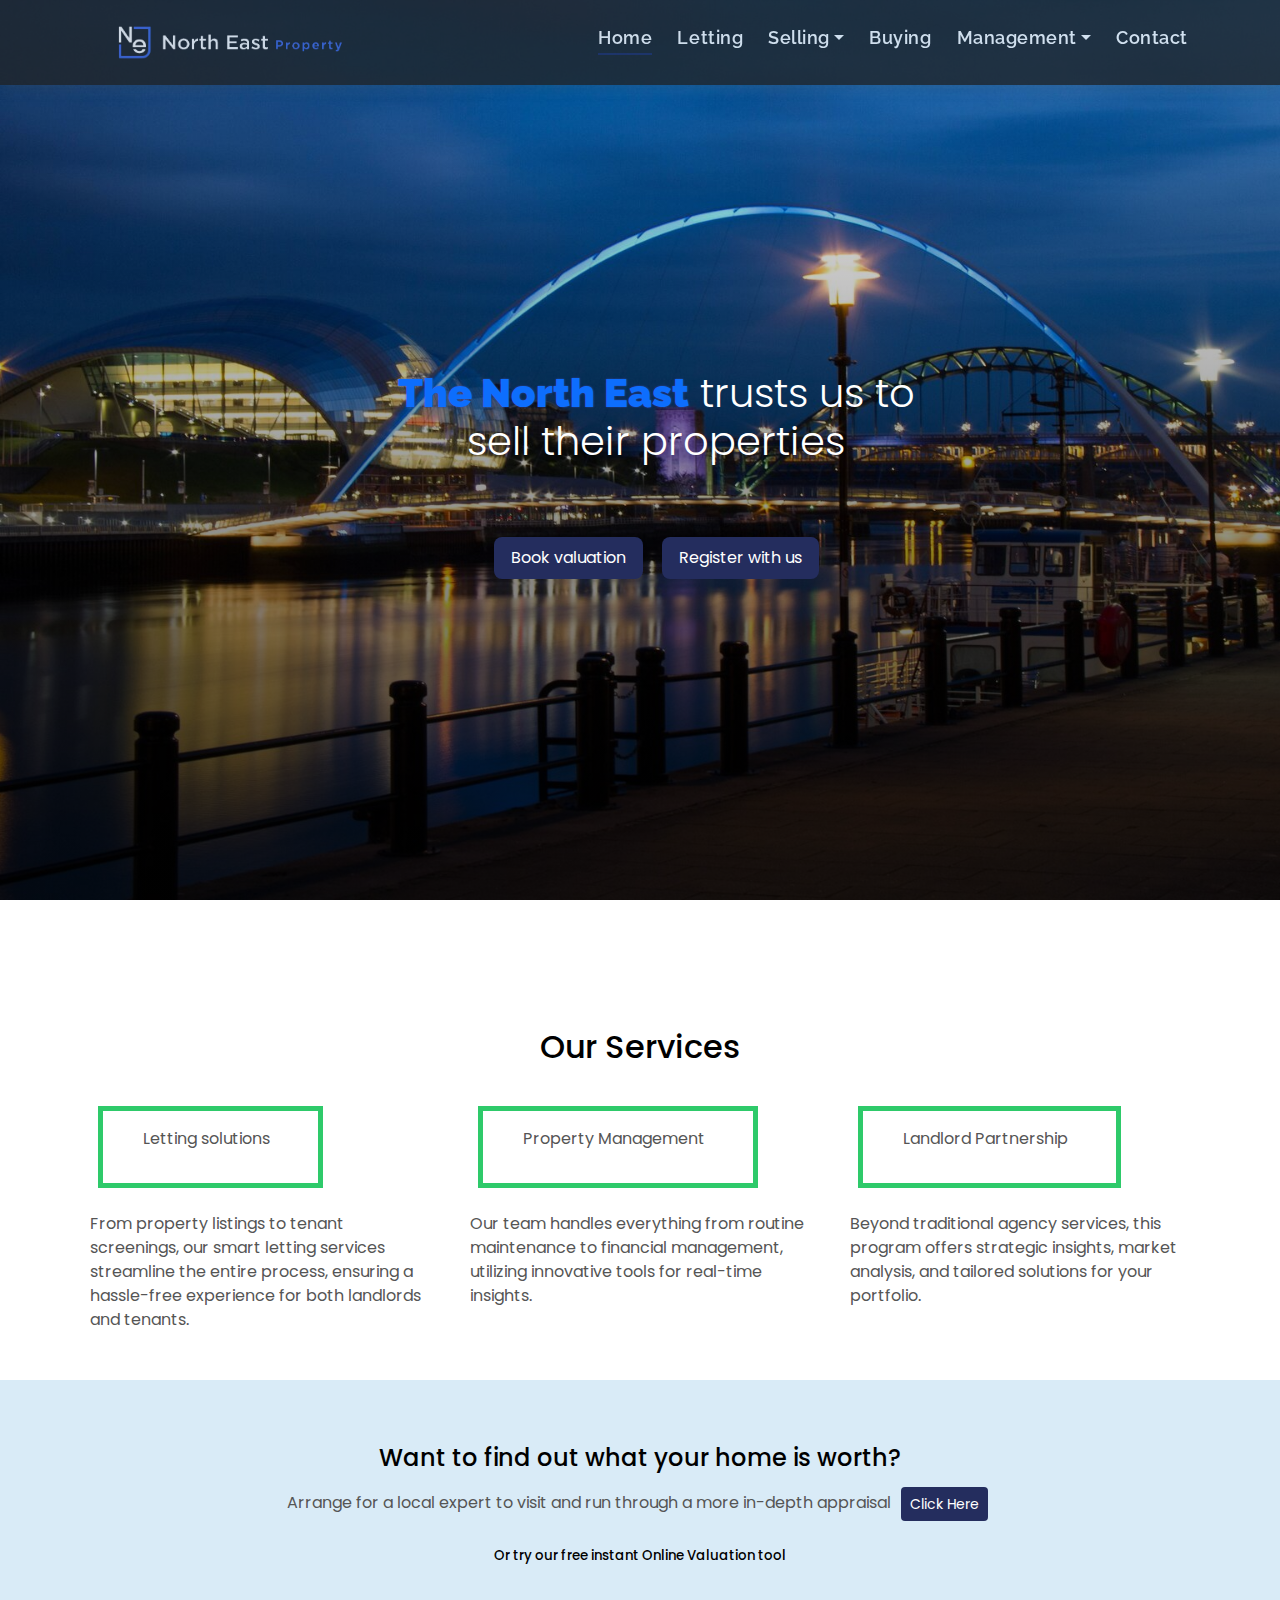
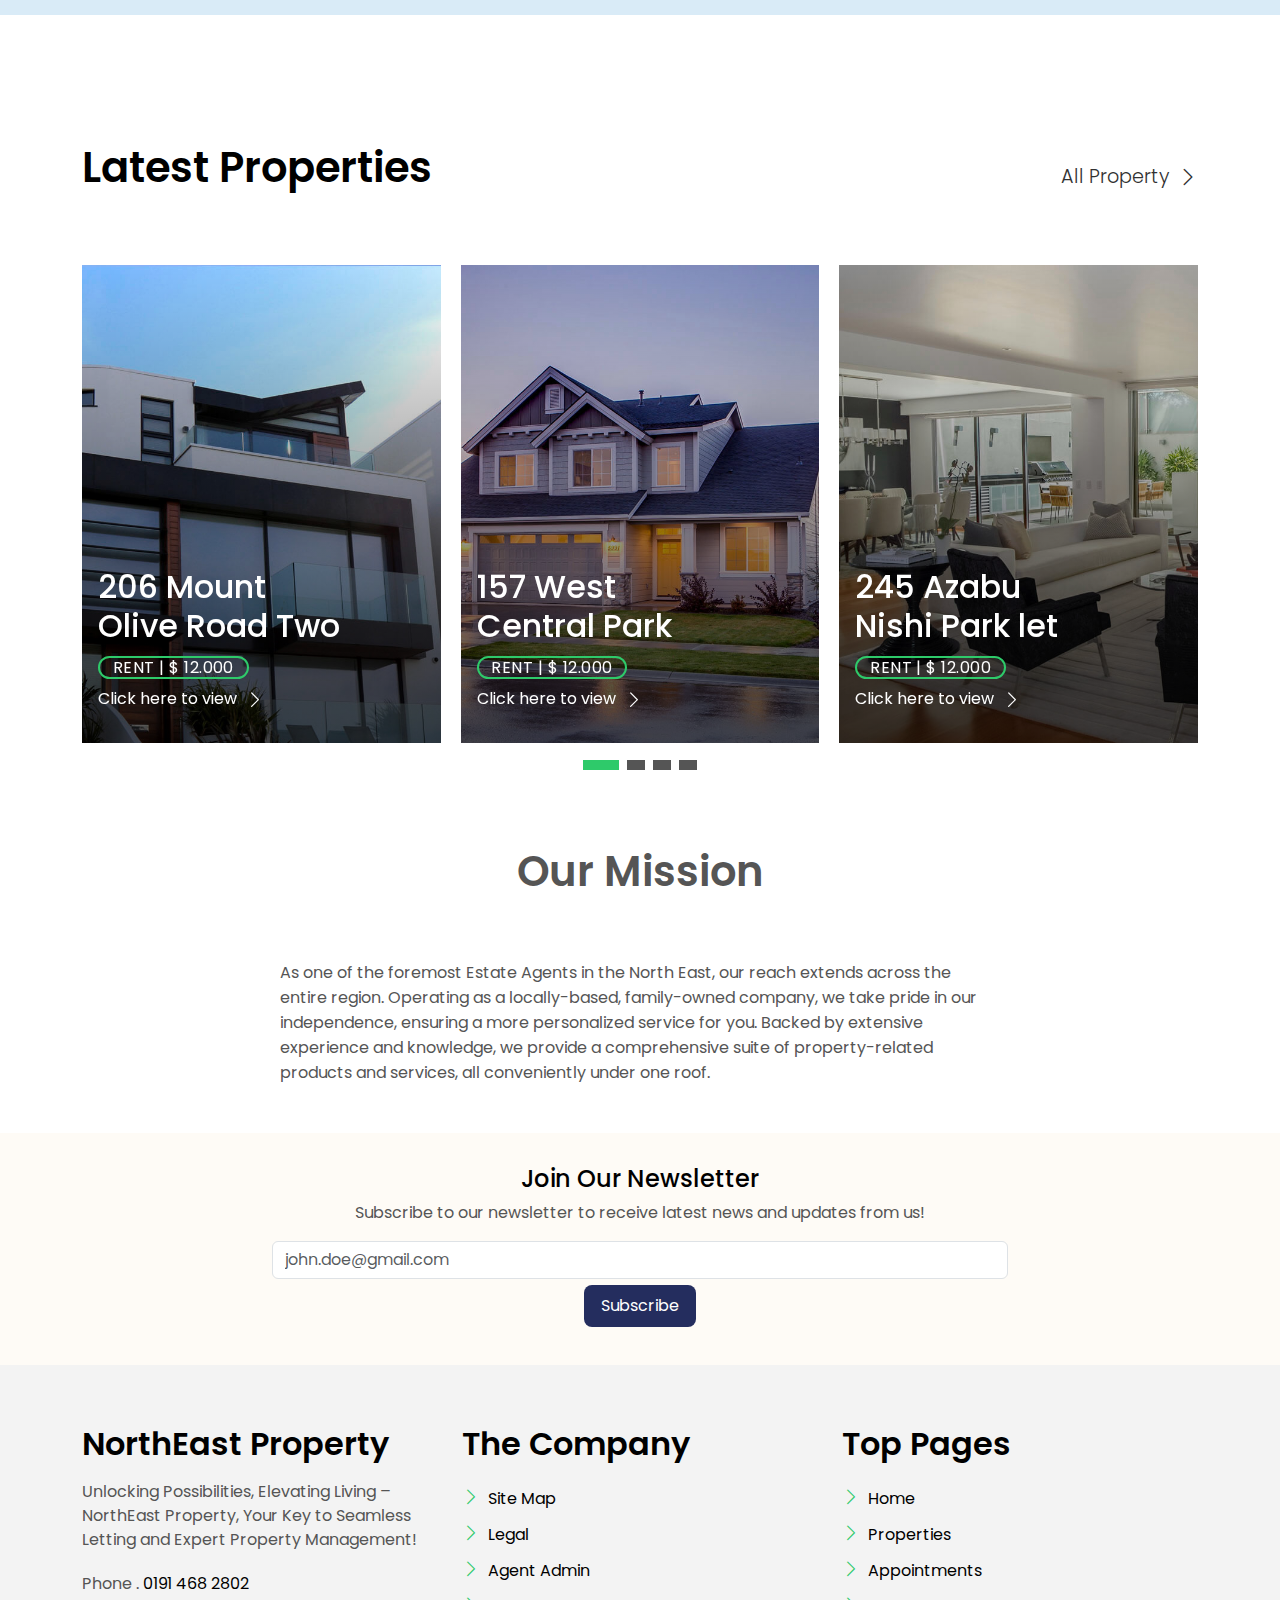
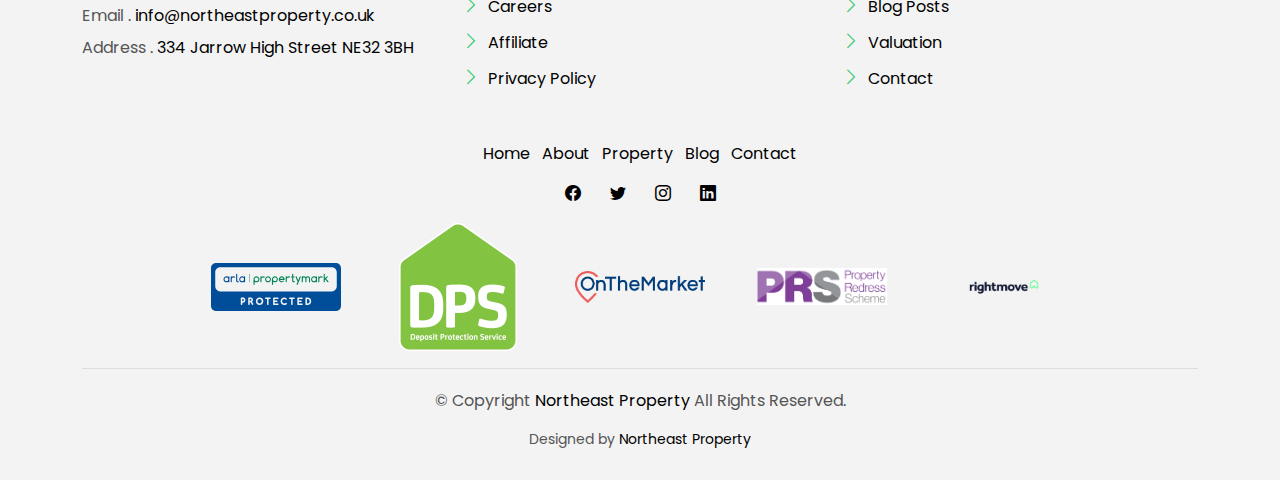
<file: index.html>
<!DOCTYPE html>
<html lang="en">

<head>
  <meta charset="utf-8">
  <meta content="width=device-width, initial-scale=1.0" name="viewport">

  <title>Northeast Property - Index</title>
  <meta content="" name="description">
  <meta content="" name="keywords">

  <!-- Favicons -->
  <link href="assets/img/northeast-rm.png" rel="icon">
  <link href="assets/img/apple-touch-icon.png" rel="apple-touch-icon">

  <!-- Google Fonts -->
  <link href="https://fonts.googleapis.com/css?family=Poppins:300,400,500,600,700" rel="stylesheet">
  <link rel="preconnect" href="https://fonts.googleapis.com">
  <link rel="preconnect" href="https://fonts.gstatic.com" crossorigin>
  <link href="https://fonts.googleapis.com/css2?family=Raleway:ital,wght@0,300;1,300&display=swap" rel="stylesheet">

  <!-- Vendor CSS Files -->
  <link href="assets/vendor/animate.css/animate.min.css" rel="stylesheet">
  <link href="assets/vendor/bootstrap/css/bootstrap.min.css" rel="stylesheet">
  <link href="assets/vendor/bootstrap-icons/bootstrap-icons.css" rel="stylesheet">
  <link href="assets/vendor/swiper/swiper-bundle.min.css" rel="stylesheet">

  <!-- Template Main CSS File -->
  <link href="assets/css/style.css" rel="stylesheet">


</head>

<body>

  <!-- ======= Header/Navbar ======= -->
  <nav class="navbar navbar-default navbar-trans navbar-expand-lg bg-dark fixed-top raleway-navbar" style="opacity: 0.8; height: 85px;">
    <div class="container">
      <button class="navbar-toggler collapsed" type="button" data-bs-toggle="collapse" data-bs-target="#navbarDefault" aria-controls="navbarDefault" aria-expanded="false" aria-label="Toggle navigation">
        <span></span>
        <span></span>
        <span></span>
      </button>

      <a class="navbar-brand" href="index.html" id="navbarDefault">
        <img class="img-fluid" src="assets/img/northeast-rm.png" alt="NorthEast Property" style="max-width: 350px; min-width: auto;"/>
      </a>

      <div class="navbar-collapse collapse justify-content-end" id="navbarDefault">
        <ul class="navbar-nav">

          <li class="nav-item">
            <a class="nav-link active text-white" href="index.html">Home</a>
          </li>

          <li class="nav-item">
            <a class="nav-link text-white" href="letting.html">Letting</a>
          </li>
          
          
          <li class="nav-item dropdown">
            <a class="nav-link dropdown-toggle text-white" href="#" id="navbarDropdown" role="button" data-bs-toggle="dropdown" aria-haspopup="true" aria-expanded="false">Selling</a>
            <div class="dropdown-menu">
              <a class="dropdown-item " href="selling.html">Sales</a>
              <a class="dropdown-item " href="selling-guide.html">Selling Guide</a>
            </div>
          </li>
          
          <li class="nav-item">
            <a class="nav-link text-white" href="buying.html">Buying</a>
          </li>

          <li class="nav-item dropdown">
            <a class="nav-link dropdown-toggle text-white" href="#" id="navbarDropdown" role="button" data-bs-toggle="dropdown" aria-haspopup="true" aria-expanded="false">Management</a>
            <div class="dropdown-menu">
              <a class="dropdown-item " href="landlord-guide.html">Landlord Hub</a>
              <a class="dropdown-item " href="property_management.html">Property Management</a>
              <a class="dropdown-item " href="blog-grid.html">Blog</a>
            </div>
          </li>
          <li class="nav-item">
            <a class="nav-link text-white" href="contact.html">Contact</a>
          </li>
        </ul>
      </div>

    </div>
  </nav><!-- End Header/Navbar -->

  <!-- ======= Intro Section ======= -->
  <div class="intro intro-carousel swiper position-relative">

    <div class="swiper-wrapper">
      
      <div class="swiper-slide carousel-item-a intro-item bg-image" style="background-image: url(assets/img/homepage_2.jpg)">
        <div class="overlay overlay-a"></div>
        <div class="intro-content display-table">
          <div class="table-cell">
            <div class="container">
              <div class="row">
                <div class="col-lg-12">
                  <div class="intro-body">
                    <h1 class="intro-subtitle mb-4 text-white text-center justify-content-center">
                      <span class="text-primary raleway-index"><b style="text-shadow: 0px 0px 2px #3949ab;">The North East</b></span> trusts us to
                      <br> sell their properties 
                    </h1>
                    <div class="row">
                      <div class="col-sm-12">
                        <p class="intro-subtitle intro-price justify-content-center text-center">
                          <a href="https://form.jotform.com/240864649440361" class="margin-six" target="_blank"><span class="btn btn-lg btn-main">Book valuation</span></a>
                          <a href="contact.html" class="margin-six"><span class="btn btn-lg btn-main">Register with us</span></a>
                        </p>
                      </div>
                    </div>
                  </div>
                </div>
              </div>
            </div>
          </div>
        </div>
      </div>
      <div class="swiper-slide carousel-item-a intro-item bg-image" style="background-image: url(assets/img/slide-3.jpg)">
        <div class="overlay overlay-a"></div>
        <div class="intro-content display-table">
          <div class="table-cell">
            <div class="container">
              <div class="row">
                <div class="col-lg-12">
                  <div class="intro-body">
                    <h1 class="intro-subtitle mb-4 text-white text-center justify-content-center">
                      <span class="text-primary raleway-index"><b style="text-shadow: 0px 0px 2px #3949ab;">We offer</b></span> area guides on the areas of 
                      <br> the North East
                    </h1>
                    <div class="row">
                      <div class="col-sm-12">
                        <p class="intro-subtitle intro-price text-center justify-content-center">
                          <a href="https://form.jotform.com/240864649440361" class="margin-six" target="_blank"><span class="btn btn-lg btn-main">Book valuation</span></a>
                          <a href="contact.html" class="margin-six"><span class="btn btn-lg btn-main">Register with us</span></a>
                        </p>
                      </div>
                    </div>
                  </div>
                </div>
                <!-- <div class="col-lg-4"></div> -->
              </div>
            </div>
          </div>
        </div>
      </div>
      <div class="swiper-slide carousel-item-a intro-item bg-image" style="background-image: url(assets/img/homepage_3.png)">
        <div class="overlay overlay-a"></div>
        <div class="intro-content display-table">
          <div class="table-cell">
            <div class="container">
              <div class="row">
                <div class="col-lg-12">
                  <div class="intro-body">
                    <h1 class="intro-subtitle mb-4 text-white text-center justify-content-center">
                      <span class="text-primary raleway-index"><b style="text-shadow: 0px 0px 2px #3949ab;">Lettings Specialists</b></span> to help you find
                      <br> the perfect rental property
                    </h1>                    
                    <div class="row">
                      <div class="col-sm-12">
                        <p class="intro-subtitle intro-price text-center justify-content-center">
                          <a href="https://form.jotform.com/240864649440361" class="margin-six" target="_blank"><span class="btn btn-lg btn-main">Book valuation</span></a>
                          <a href="contact.html" class="margin-six"><span class="btn btn-lg btn-main">Register with us</span></a>
                        </p>
                      </div>
                    </div>
                  </div>
                </div>
              </div>
            </div>
          </div>
        </div>
      </div>
    </div>
    <div class="swiper-pagination"></div>
  </div><!-- End Intro Section -->

  <main id="main">



    
    <!-- ======= Services Section ======= -->
    <section class="section-services section-t8 section-b2">
      <div class="container">
        
        <div class="row">
          <div class="col-md-12">
            <div class="align-content-center">
              <h2 class="raleway-heading text-center">Our Services</h2>
            </div>
          </div>
        </div>
        
        <div class="row section-t2">
          <div class="col-md-4">
            <div class="card-box-c foo">
              <div class="card-header-c d-flex">
                <div class="card-box-ico">
                  <p class="raleway-heading">Letting solutions</p>
                </div>
              </div>
              <div class="card-body-c">
                <p class="content-c">
                  From property listings to tenant screenings, our smart letting services streamline the entire process, ensuring a hassle-free experience for both landlords and tenants. 
                </p>
              </div>
            </div>
          </div>
          <div class="col-md-4">
            <div class="card-box-c foo">
              <div class="card-header-c d-flex">
                <div class="card-box-ico">
                  <p class="raleway-heading">Property Management</p>
                </div>
              </div>
              <div class="card-body-c">
                <p class="content-c">
                  Our team handles everything from routine maintenance to financial management, utilizing innovative tools for real-time insights.  
                </p>
              </div>
            </div>
          </div>
          <div class="col-md-4">
            <div class="card-box-c foo">
              <div class="card-header-c d-flex">
                <div class="card-box-ico">
                  <p class="raleway-heading">Landlord Partnership</p>
                </div>
              </div>
              <div class="card-body-c">
                <p class="content-c">
                  Beyond traditional agency services, this program offers strategic insights, market analysis, and tailored solutions for your portfolio. 
                </p>
              </div>

            </div>
          </div>
        </div>
      </div>
    </section><!-- End Services Section -->

      <!-- Disclaimer Section -->
  <section class="section-services section-t4" style="background-color: #d9ebf7; padding-bottom: 3rem;">
    <div class="container">
      <div class="row">
        <div class="col-md-2"></div>
        <div class="col-md-8">
          <div class="text-center">
            <h4>Want to find out what your home is worth?</h4>
            <p>Arrange for a local expert to visit and run through a more in-depth appraisal <span class="btn btn-sm btn-main margin-six text-small"><small>Click Here</small></span></p>
            <a href="" style="font-size: smaller; font-weight: 500;">Or try our free instant Online Valuation tool</a>
          </div>
        </div>
        <div class="col-md-2"></div>
      </div>
    </div>
  </section>
  <!-- End Disclaimer Section -->

    <!-- ======= Latest Properties Section ======= -->
    <section class="section-property section-t8">
      <div class="container">
        <div class="row">
          <div class="col-md-12">
            <div class="title-wrap d-flex justify-content-between">
              <div class="title-box">
                <h2 class="title-a">Latest Properties</h2>
              </div>
              <div class="title-link">
                <a href="property-grid.html">All Property
                  <span class="bi bi-chevron-right"></span>
                </a>
              </div>
            </div>
          </div>
        </div>

        <div id="property-carousel" class="swiper">
          <div class="swiper-wrapper">

            <div class="carousel-item-b swiper-slide">
              <div class="card-box-a card-shadow">
                <div class="img-box-a">
                  <img src="assets/img/property-6.jpg" alt="" class="img-a img-fluid">
                </div>
                <div class="card-overlay">
                  <div class="card-overlay-a-content">
                    <div class="card-header-a">
                      <h2 class="card-title-a">
                        <a href="property-single.html">206 Mount
                          <br /> Olive Road Two</a>
                      </h2>
                    </div>
                    <div class="card-body-a">
                      <div class="price-box d-flex">
                        <span class="price-a">rent | $ 12.000</span>
                      </div>
                      <a href="#" class="link-a">Click here to view
                        <span class="bi bi-chevron-right"></span>
                      </a>
                    </div>
                    <div class="card-footer-a">
                      <ul class="card-info d-flex justify-content-around">
                        <li>
                          <h4 class="card-info-title">Area</h4>
                          <span>340m
                            <sup>2</sup>
                          </span>
                        </li>
                        <li>
                          <h4 class="card-info-title">Beds</h4>
                          <span>2</span>
                        </li>
                        <li>
                          <h4 class="card-info-title">Baths</h4>
                          <span>4</span>
                        </li>
                        <li>
                          <h4 class="card-info-title">Garages</h4>
                          <span>1</span>
                        </li>
                      </ul>
                    </div>
                  </div>
                </div>
              </div>
            </div><!-- End carousel item -->

            <div class="carousel-item-b swiper-slide">
              <div class="card-box-a card-shadow">
                <div class="img-box-a">
                  <img src="assets/img/property-3.jpg" alt="" class="img-a img-fluid">
                </div>
                <div class="card-overlay">
                  <div class="card-overlay-a-content">
                    <div class="card-header-a">
                      <h2 class="card-title-a">
                        <a href="property-single.html">157 West
                          <br /> Central Park</a>
                      </h2>
                    </div>
                    <div class="card-body-a">
                      <div class="price-box d-flex">
                        <span class="price-a">rent | $ 12.000</span>
                      </div>
                      <a href="property-single.html" class="link-a">Click here to view
                        <span class="bi bi-chevron-right"></span>
                      </a>
                    </div>
                    <div class="card-footer-a">
                      <ul class="card-info d-flex justify-content-around">
                        <li>
                          <h4 class="card-info-title">Area</h4>
                          <span>340m
                            <sup>2</sup>
                          </span>
                        </li>
                        <li>
                          <h4 class="card-info-title">Beds</h4>
                          <span>2</span>
                        </li>
                        <li>
                          <h4 class="card-info-title">Baths</h4>
                          <span>4</span>
                        </li>
                        <li>
                          <h4 class="card-info-title">Garages</h4>
                          <span>1</span>
                        </li>
                      </ul>
                    </div>
                  </div>
                </div>
              </div>
            </div><!-- End carousel item -->

            <div class="carousel-item-b swiper-slide">
              <div class="card-box-a card-shadow">
                <div class="img-box-a">
                  <img src="assets/img/property-7.jpg" alt="" class="img-a img-fluid">
                </div>
                <div class="card-overlay">
                  <div class="card-overlay-a-content">
                    <div class="card-header-a">
                      <h2 class="card-title-a">
                        <a href="property-single.html">245 Azabu
                          <br /> Nishi Park let</a>
                      </h2>
                    </div>
                    <div class="card-body-a">
                      <div class="price-box d-flex">
                        <span class="price-a">rent | $ 12.000</span>
                      </div>
                      <a href="property-single.html" class="link-a">Click here to view
                        <span class="bi bi-chevron-right"></span>
                      </a>
                    </div>
                    <div class="card-footer-a">
                      <ul class="card-info d-flex justify-content-around">
                        <li>
                          <h4 class="card-info-title">Area</h4>
                          <span>340m
                            <sup>2</sup>
                          </span>
                        </li>
                        <li>
                          <h4 class="card-info-title">Beds</h4>
                          <span>2</span>
                        </li>
                        <li>
                          <h4 class="card-info-title">Baths</h4>
                          <span>4</span>
                        </li>
                        <li>
                          <h4 class="card-info-title">Garages</h4>
                          <span>1</span>
                        </li>
                      </ul>
                    </div>
                  </div>
                </div>
              </div>
            </div><!-- End carousel item -->

            <div class="carousel-item-b swiper-slide">
              <div class="card-box-a card-shadow">
                <div class="img-box-a">
                  <img src="assets/img/property-10.jpg" alt="" class="img-a img-fluid">
                </div>
                <div class="card-overlay">
                  <div class="card-overlay-a-content">
                    <div class="card-header-a">
                      <h2 class="card-title-a">
                        <a href="property-single.html">204 Montal
                          <br /> South Bela Two</a>
                      </h2>
                    </div>
                    <div class="card-body-a">
                      <div class="price-box d-flex">
                        <span class="price-a">rent | $ 12.000</span>
                      </div>
                      <a href="property-single.html" class="link-a">Click here to view
                        <span class="bi bi-chevron-right"></span>
                      </a>
                    </div>
                    <div class="card-footer-a">
                      <ul class="card-info d-flex justify-content-around">
                        <li>
                          <h4 class="card-info-title">Area</h4>
                          <span>340m
                            <sup>2</sup>
                          </span>
                        </li>
                        <li>
                          <h4 class="card-info-title">Beds</h4>
                          <span>2</span>
                        </li>
                        <li>
                          <h4 class="card-info-title">Baths</h4>
                          <span>4</span>
                        </li>
                        <li>
                          <h4 class="card-info-title">Garages</h4>
                          <span>1</span>
                        </li>
                      </ul>
                    </div>
                  </div>
                </div>
              </div>
            </div><!-- End carousel item -->
          </div>
        </div>
        <div class="propery-carousel-pagination carousel-pagination"></div>

      </div>
    </section><!-- End Latest Properties Section -->

    <!-- Our Mission Section -->
    <section class="section-services section-t4">
      <div class="container">
        <div class="row">
          <div class="col-md-12">
            <div class="text-center">
              <div class="title-box">
                  <p class="title-a text-center section-b2">Our Mission</p>
              </div>
            </div>
          </div>
        </div>
        <div class="row">
          <div class="col-md-2"></div>
          <div class="col-md-8">
            <div class="card-box-c foo">
              <div class="card-body-c">
                <p class="content-c" style="line-height: 25px;">
                  As one of the foremost Estate Agents in the North East, our reach extends across the entire region.
                  Operating as a locally-based, family-owned company, we take pride in our independence, ensuring a more
                  personalized service for you. Backed by extensive experience and knowledge, we provide a 
                  comprehensive suite of property-related products and services, all conveniently under one roof.
                </p>
              </div>
            </div>
          </div>
          <div class="col-md-2"></div>
        </div>
      </div>
    </section>
    <!-- End Mission Section -->
    
    
  </main><!-- End #main -->

  <section class="section-t2"></section>

  <section class="section-t2 section-b2" style="background-color: #FEFBF6">
    <div class="container">
      <div class="row justify-content-center text-center">
        <div class="col-sm-8">
          <h4>Join Our Newsletter</h4>
          <p>Subscribe to our newsletter to receive latest news and updates from us!</p>
          <form class="form-inline" action="" method="#">
            <input class="form-control" type="email" placeholder="john.doe@gmail.com" name="email">
            <input type="submit" value="Subscribe" class="btn btn-lg btn-main margin-six">
          </form>
        </div>
      </div>
    </div>
  </section>

  <!-- ======= Footer ======= -->
  <section class="section-footer">
    <div class="container">
      <div class="row">
        <div class="col-sm-12 col-md-4">
          <div class="widget-a">
            <div class="w-header-a">
              <h3 class="w-title-a text-brand">NorthEast Property</h3>
            </div>
            <div class="w-body-a">
              <p class="w-text-a color-text-a">
                Unlocking Possibilities, Elevating Living – NorthEast Property, Your Key to Seamless Letting and Expert Property Management!
              </p>
            </div>
            <div class="w-footer-a">
              <ul class="list-unstyled">
                <li class="color-a">
                  <span class="color-text-a">Phone .</span> 0191 468 2802
                </li>
                <li class="color-a">
                  <span class="color-text-a">Email .</span> info@northeastproperty.co.uk
                </li>
                <li class="color-a">
                  <span class="color-text-a">Address .</span> 334 Jarrow High Street NE32 3BH
                </li>
              </ul>
            </div>
          </div>
        </div>
        <div class="col-sm-12 col-md-4 section-md-t3">
          <div class="widget-a">
            <div class="w-header-a">
              <h3 class="w-title-a text-brand">The Company</h3>
            </div>
            <div class="w-body-a">
              <div class="w-body-a">
                <ul class="list-unstyled">
                  <li class="item-list-a">
                    <i class="bi bi-chevron-right"></i> <a href="#">Site Map</a>
                  </li>
                  <li class="item-list-a">
                    <i class="bi bi-chevron-right"></i> <a href="#">Legal</a>
                  </li>
                  <li class="item-list-a">
                    <i class="bi bi-chevron-right"></i> <a href="#">Agent Admin</a>
                  </li>
                  <li class="item-list-a">
                    <i class="bi bi-chevron-right"></i> <a href="#">Careers</a>
                  </li>
                  <li class="item-list-a">
                    <i class="bi bi-chevron-right"></i> <a href="#">Affiliate</a>
                  </li>
                  <li class="item-list-a">
                    <i class="bi bi-chevron-right"></i> <a href="#">Privacy Policy</a>
                  </li>
                </ul>
              </div>
            </div>
          </div>
        </div>
        <div class="col-sm-12 col-md-4 section-md-t3">
          <div class="widget-a">
            <div class="w-header-a">
              <h3 class="w-title-a text-brand">Top Pages</h3>
            </div>
            <div class="w-body-a">
              <ul class="list-unstyled">
                <li class="item-list-a">
                  <i class="bi bi-chevron-right"></i> <a href="#">Home</a>
                </li>
                <li class="item-list-a">
                  <i class="bi bi-chevron-right"></i> <a href="#">Properties</a>
                </li>
                <li class="item-list-a">
                  <i class="bi bi-chevron-right"></i> <a href="#">Appointments</a>
                </li>
                <li class="item-list-a">
                  <i class="bi bi-chevron-right"></i> <a href="#">Blog Posts</a>
                </li>
                <li class="item-list-a">
                  <i class="bi bi-chevron-right"></i> <a href="#">Valuation</a>
                </li>
                <li class="item-list-a">
                  <i class="bi bi-chevron-right"></i> <a href="#">Contact</a>
                </li>
              </ul>
            </div>
          </div>
        </div>
      </div>
    </div>
  </section>
  <footer>
    <div class="container">
      <div class="row">
        <div class="col-md-12">
          <nav class="nav-footer">
            <ul class="list-inline">
              <li class="list-inline-item">
                <a href="#">Home</a>
              </li>
              <li class="list-inline-item">
                <a href="#">About</a>
              </li>
              <li class="list-inline-item">
                <a href="#">Property</a>
              </li>
              <li class="list-inline-item">
                <a href="#">Blog</a>
              </li>
              <li class="list-inline-item">
                <a href="#">Contact</a>
              </li>
            </ul>
          </nav>
          <div class="socials-a">
            <ul class="list-inline">
              <li class="list-inline-item">
                <a href="#">
                  <i class="bi bi-facebook" aria-hidden="true"></i>
                </a>
              </li>
              <li class="list-inline-item">
                <a href="#">
                  <i class="bi bi-twitter" aria-hidden="true"></i>
                </a>
              </li>
              <li class="list-inline-item">
                <a href="#">
                  <i class="bi bi-instagram" aria-hidden="true"></i>
                </a>
              </li>
              <li class="list-inline-item">
                <a href="#">
                  <i class="bi bi-linkedin" aria-hidden="true"></i>
                </a>
              </li>
            </ul>
          </div>

          <nav class="nav-footer">
            <ul class="list-inline">
              <li class="list-inline-item img-fluid" style="padding-left: 20px; padding-right: 20px;">
                <img src="assets/img/logos/arla-propertymark-logo.svg" width="130px;">
              </li>
              <li class="list-inline-item img-fluid" style="padding-left: 20px; padding-right: 20px;">
                <img src="assets/img/logos/dps-logo.png" width="130px;">
              </li>
              <li class="list-inline-item" style="padding-left: 20px; padding-right: 20px;">
                <img src="assets/img/logos/OTM-logo.png" width="130px;">
              </li>
              <li class="list-inline-item" style="padding-left: 20px; padding-right: 20px;">
                <img src="assets/img/logos/PRS_Logo_high-1.jpg" width="130px;">
              </li>
              <li class="list-inline-item" style="padding-left: 20px; padding-right: 20px;">
                <img src="assets/img/logos/White_RGB-rm.png" width="130px;">
              </li>
            </ul>
          </nav>

          <div class="copyright-footer">
            <p class="copyright color-text-a">
              &copy; Copyright
              <span class="color-a">Northeast Property</span> All Rights Reserved.
            </p>
          </div>
          <div class="credits">
            Designed by <a href="#">Northeast Property</a>
          </div>
        </div>
      </div>
    </div>
  </footer>

  <div id="preloader"></div>
  <a href="#" class="back-to-top d-flex align-items-center justify-content-center"><i class="bi bi-arrow-up-short"></i></a>

  <!-- Vendor JS Files -->
  <script src="assets/vendor/bootstrap/js/bootstrap.bundle.min.js"></script>
  <script src="assets/vendor/swiper/swiper-bundle.min.js"></script>
  <script src="assets/vendor/php-email-form/validate.js"></script>

  <!-- Template Main JS File -->
  <script src="assets/js/main.js"></script>

</body>

</html>
</file>
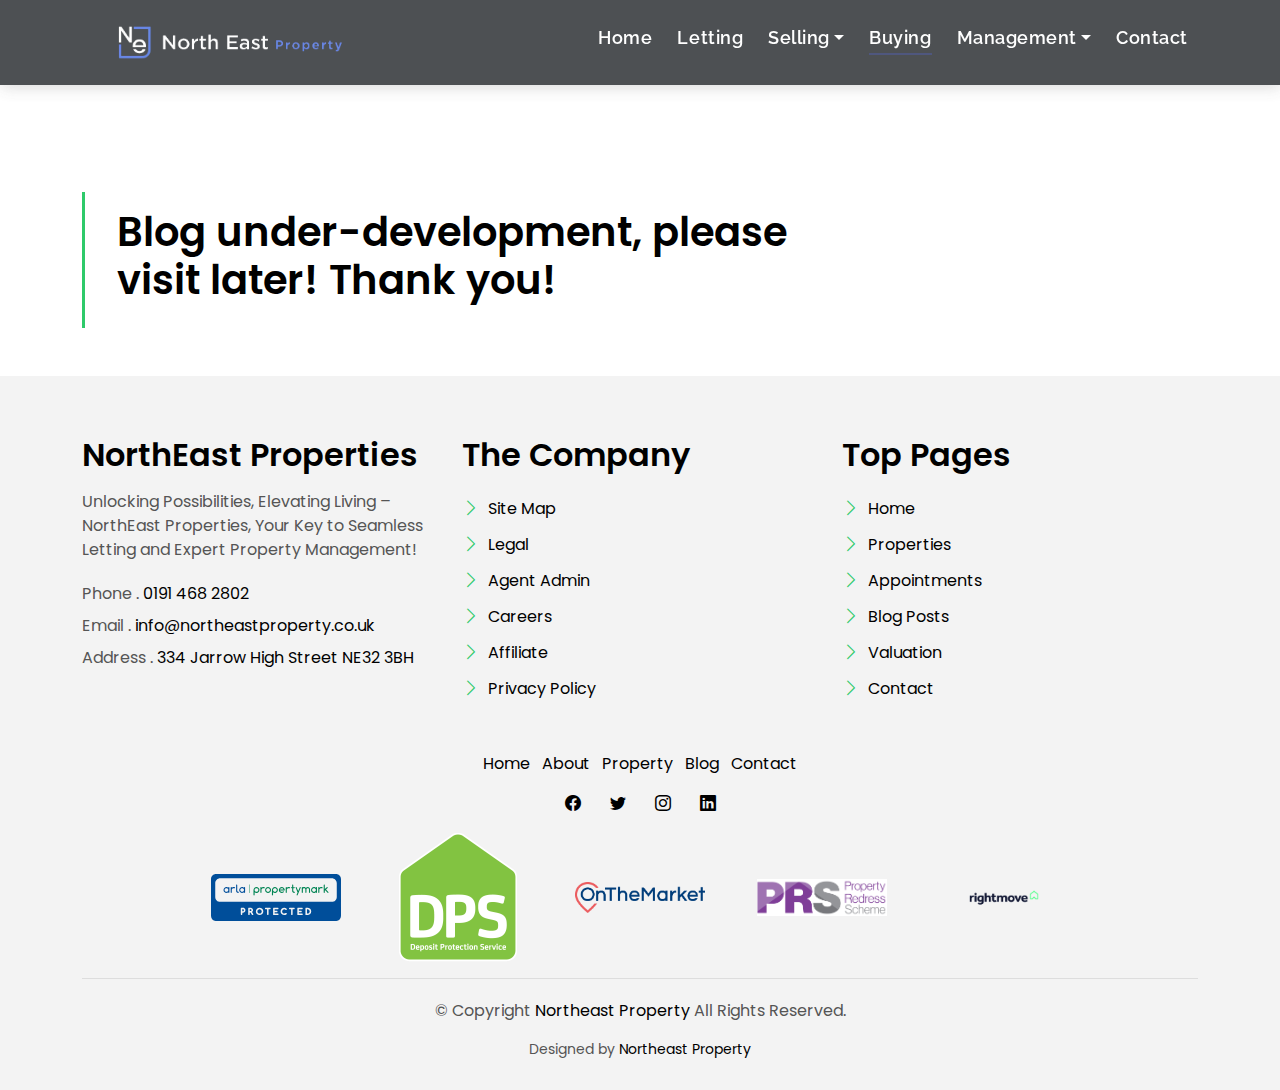
<file: blog-grid.html>
<!DOCTYPE html>
<html lang="en">

<head>
  <meta charset="utf-8">
  <meta content="width=device-width, initial-scale=1.0" name="viewport">

  <title>Northeast - Index</title>
  <meta content="" name="description">
  <meta content="" name="keywords">

  <!-- Favicons -->
  <link href="assets/img/northeast-rm.png" rel="icon">
  <link href="assets/img/apple-touch-icon.png" rel="apple-touch-icon">

  <!-- Google Fonts -->
  <link href="https://fonts.googleapis.com/css?family=Poppins:300,400,500,600,700" rel="stylesheet">
  <link rel="preconnect" href="https://fonts.googleapis.com">
  <link rel="preconnect" href="https://fonts.gstatic.com" crossorigin>
  <link href="https://fonts.googleapis.com/css2?family=Raleway:ital,wght@0,300;1,300&display=swap" rel="stylesheet">
  
  <!-- Vendor CSS Files -->
  <link href="assets/vendor/animate.css/animate.min.css" rel="stylesheet">
  <link href="assets/vendor/bootstrap/css/bootstrap.min.css" rel="stylesheet">
  <link href="assets/vendor/bootstrap-icons/bootstrap-icons.css" rel="stylesheet">
  <link href="assets/vendor/swiper/swiper-bundle.min.css" rel="stylesheet">

  <!-- Template Main CSS File -->
  <link href="assets/css/style.css" rel="stylesheet">
</head>

<body>

  <!-- ======= Header/Navbar ======= -->
  <nav class="navbar navbar-default navbar-trans navbar-expand-lg fixed-top bg-dark raleway-navbar" style="opacity: 0.8; height: 85px;">
    <div class="container">
      <button class="navbar-toggler collapsed" type="button" data-bs-toggle="collapse" data-bs-target="#navbarDefault" aria-controls="navbarDefault" aria-expanded="false" aria-label="Toggle navigation">
        <span></span>
        <span></span>
        <span></span>
      </button>
      <a class="navbar-brand" href="index.html">
        <img class="img-fluid" src="assets/img/northeast-rm.png" width="350px" />
      </a>

      <div class="navbar-collapse collapse justify-content-end" id="navbarDefault">
        <ul class="navbar-nav">

          <li class="nav-item">
            <a class="nav-link text-white" href="index.html">Home</a>
          </li>

          <li class="nav-item">
            <a class="nav-link text-white" href="letting.html">Letting</a>
          </li>
 
          <li class="nav-item dropdown">
            <a class="nav-link dropdown-toggle text-white" href="#" id="navbarDropdown" role="button" data-bs-toggle="dropdown" aria-haspopup="true" aria-expanded="false">Selling</a>
            <div class="dropdown-menu">
              <a class="dropdown-item " href="selling.html">Sales</a>
              <a class="dropdown-item " href="selling-guide.html">Selling Guide</a>
            </div>
          </li>
          

          <li class="nav-item">
            <a class="nav-link active text-white" href="buying.html">Buying</a>
          </li>

          <li class="nav-item dropdown">
            <a class="nav-link dropdown-toggle text-white" href="#" id="navbarDropdown" role="button" data-bs-toggle="dropdown" aria-haspopup="true" aria-expanded="false">Management</a>
            <div class="dropdown-menu">
              <a class="dropdown-item " href="landlord-guide.html">Landlord Hub</a>
              <a class="dropdown-item " href="property_management.html">Property Management</a>
              <a class="dropdown-item " href="blog-grid.html">Blog</a>
            </div>
          </li>
          <li class="nav-item">
            <a class="nav-link text-white" href="contact.html">Contact</a>
          </li>
        </ul>
      </div>

    </div>
  </nav><!-- End Header/Navbar -->

  <main id="main">

    <!-- ======= Intro Single ======= -->
    <section class="intro-single">
      <div class="container">
        <div class="row">
          <div class="col-md-12 col-lg-8">
            <div class="title-single-box">
              <h1 class="title-single">Blog under-development, please visit later! Thank you!</h1>
            </div>
          </div>
        </div>
      </div>
    </section><!-- End Intro Single-->

  </main><!-- End #main -->

  <!-- ======= Footer ======= -->
  <section class="section-footer">
    <div class="container">
      <div class="row">
        <div class="col-sm-12 col-md-4">
          <div class="widget-a">
            <div class="w-header-a">
              <h3 class="w-title-a text-brand">NorthEast Properties</h3>
            </div>
            <div class="w-body-a">
              <p class="w-text-a color-text-a">
                Unlocking Possibilities, Elevating Living – NorthEast Properties, Your Key to Seamless Letting and Expert Property Management!
              </p>
            </div>
            <div class="w-footer-a">
              <ul class="list-unstyled">
                <li class="color-a">
                  <span class="color-text-a">Phone .</span> 0191 468 2802
                </li>
                <li class="color-a">
                  <span class="color-text-a">Email .</span> info@northeastproperty.co.uk
                </li>
                <li class="color-a">
                  <span class="color-text-a">Address .</span> 334 Jarrow High Street NE32 3BH
                </li>
              </ul>
            </div>
          </div>
        </div>
        <div class="col-sm-12 col-md-4 section-md-t3">
          <div class="widget-a">
            <div class="w-header-a">
              <h3 class="w-title-a text-brand">The Company</h3>
            </div>
            <div class="w-body-a">
              <div class="w-body-a">
                <ul class="list-unstyled">
                  <li class="item-list-a">
                    <i class="bi bi-chevron-right"></i> <a href="#">Site Map</a>
                  </li>
                  <li class="item-list-a">
                    <i class="bi bi-chevron-right"></i> <a href="#">Legal</a>
                  </li>
                  <li class="item-list-a">
                    <i class="bi bi-chevron-right"></i> <a href="#">Agent Admin</a>
                  </li>
                  <li class="item-list-a">
                    <i class="bi bi-chevron-right"></i> <a href="#">Careers</a>
                  </li>
                  <li class="item-list-a">
                    <i class="bi bi-chevron-right"></i> <a href="#">Affiliate</a>
                  </li>
                  <li class="item-list-a">
                    <i class="bi bi-chevron-right"></i> <a href="#">Privacy Policy</a>
                  </li>
                </ul>
              </div>
            </div>
          </div>
        </div>
        <div class="col-sm-12 col-md-4 section-md-t3">
          <div class="widget-a">
            <div class="w-header-a">
              <h3 class="w-title-a text-brand">Top Pages</h3>
            </div>
            <div class="w-body-a">
              <ul class="list-unstyled">
                <li class="item-list-a">
                  <i class="bi bi-chevron-right"></i> <a href="#">Home</a>
                </li>
                <li class="item-list-a">
                  <i class="bi bi-chevron-right"></i> <a href="#">Properties</a>
                </li>
                <li class="item-list-a">
                  <i class="bi bi-chevron-right"></i> <a href="#">Appointments</a>
                </li>
                <li class="item-list-a">
                  <i class="bi bi-chevron-right"></i> <a href="#">Blog Posts</a>
                </li>
                <li class="item-list-a">
                  <i class="bi bi-chevron-right"></i> <a href="#">Valuation</a>
                </li>
                <li class="item-list-a">
                  <i class="bi bi-chevron-right"></i> <a href="#">Contact</a>
                </li>
              </ul>
            </div>
          </div>
        </div>
      </div>
    </div>
  </section>
  <footer>
    <div class="container">
      <div class="row">
        <div class="col-md-12">
          <nav class="nav-footer">
            <ul class="list-inline">
              <li class="list-inline-item">
                <a href="#">Home</a>
              </li>
              <li class="list-inline-item">
                <a href="#">About</a>
              </li>
              <li class="list-inline-item">
                <a href="#">Property</a>
              </li>
              <li class="list-inline-item">
                <a href="#">Blog</a>
              </li>
              <li class="list-inline-item">
                <a href="#">Contact</a>
              </li>
            </ul>
          </nav>
          <div class="socials-a">
            <ul class="list-inline">
              <li class="list-inline-item">
                <a href="#">
                  <i class="bi bi-facebook" aria-hidden="true"></i>
                </a>
              </li>
              <li class="list-inline-item">
                <a href="#">
                  <i class="bi bi-twitter" aria-hidden="true"></i>
                </a>
              </li>
              <li class="list-inline-item">
                <a href="#">
                  <i class="bi bi-instagram" aria-hidden="true"></i>
                </a>
              </li>
              <li class="list-inline-item">
                <a href="#">
                  <i class="bi bi-linkedin" aria-hidden="true"></i>
                </a>
              </li>
            </ul>
          </div>

          <nav class="nav-footer">
            <ul class="list-inline">
              <li class="list-inline-item img-fluid" style="padding-left: 20px; padding-right: 20px;">
                <img src="assets/img/logos/arla-propertymark-logo.svg" width="130px;">
              </li>
              <li class="list-inline-item img-fluid" style="padding-left: 20px; padding-right: 20px;">
                <img src="assets/img/logos/dps-logo.png" width="130px;">
              </li>
              <li class="list-inline-item" style="padding-left: 20px; padding-right: 20px;">
                <img src="assets/img/logos/OTM-logo.png" width="130px;">
              </li>
              <li class="list-inline-item" style="padding-left: 20px; padding-right: 20px;">
                <img src="assets/img/logos/PRS_Logo_high-1.jpg" width="130px;">
              </li>
              <li class="list-inline-item" style="padding-left: 20px; padding-right: 20px;">
                <img src="assets/img/logos/White_RGB-rm.png" width="130px;">
              </li>
            </ul>
          </nav>

          <div class="copyright-footer">
            <p class="copyright color-text-a">
              &copy; Copyright
              <span class="color-a">Northeast Property</span> All Rights Reserved.
            </p>
          </div>
          <div class="credits">
            Designed by <a href="#">Northeast Property</a>
          </div>
        </div>
      </div>
    </div>
  </footer>

  <div id="preloader"></div>
  <a href="#" class="back-to-top d-flex align-items-center justify-content-center"><i class="bi bi-arrow-up-short"></i></a>

  <!-- Vendor JS Files -->
  <script src="assets/vendor/bootstrap/js/bootstrap.bundle.min.js"></script>
  <script src="assets/vendor/swiper/swiper-bundle.min.js"></script>
  <script src="assets/vendor/php-email-form/validate.js"></script>

  <!-- Template Main JS File -->
  <script src="assets/js/main.js"></script>

</body>

</html>
</file>
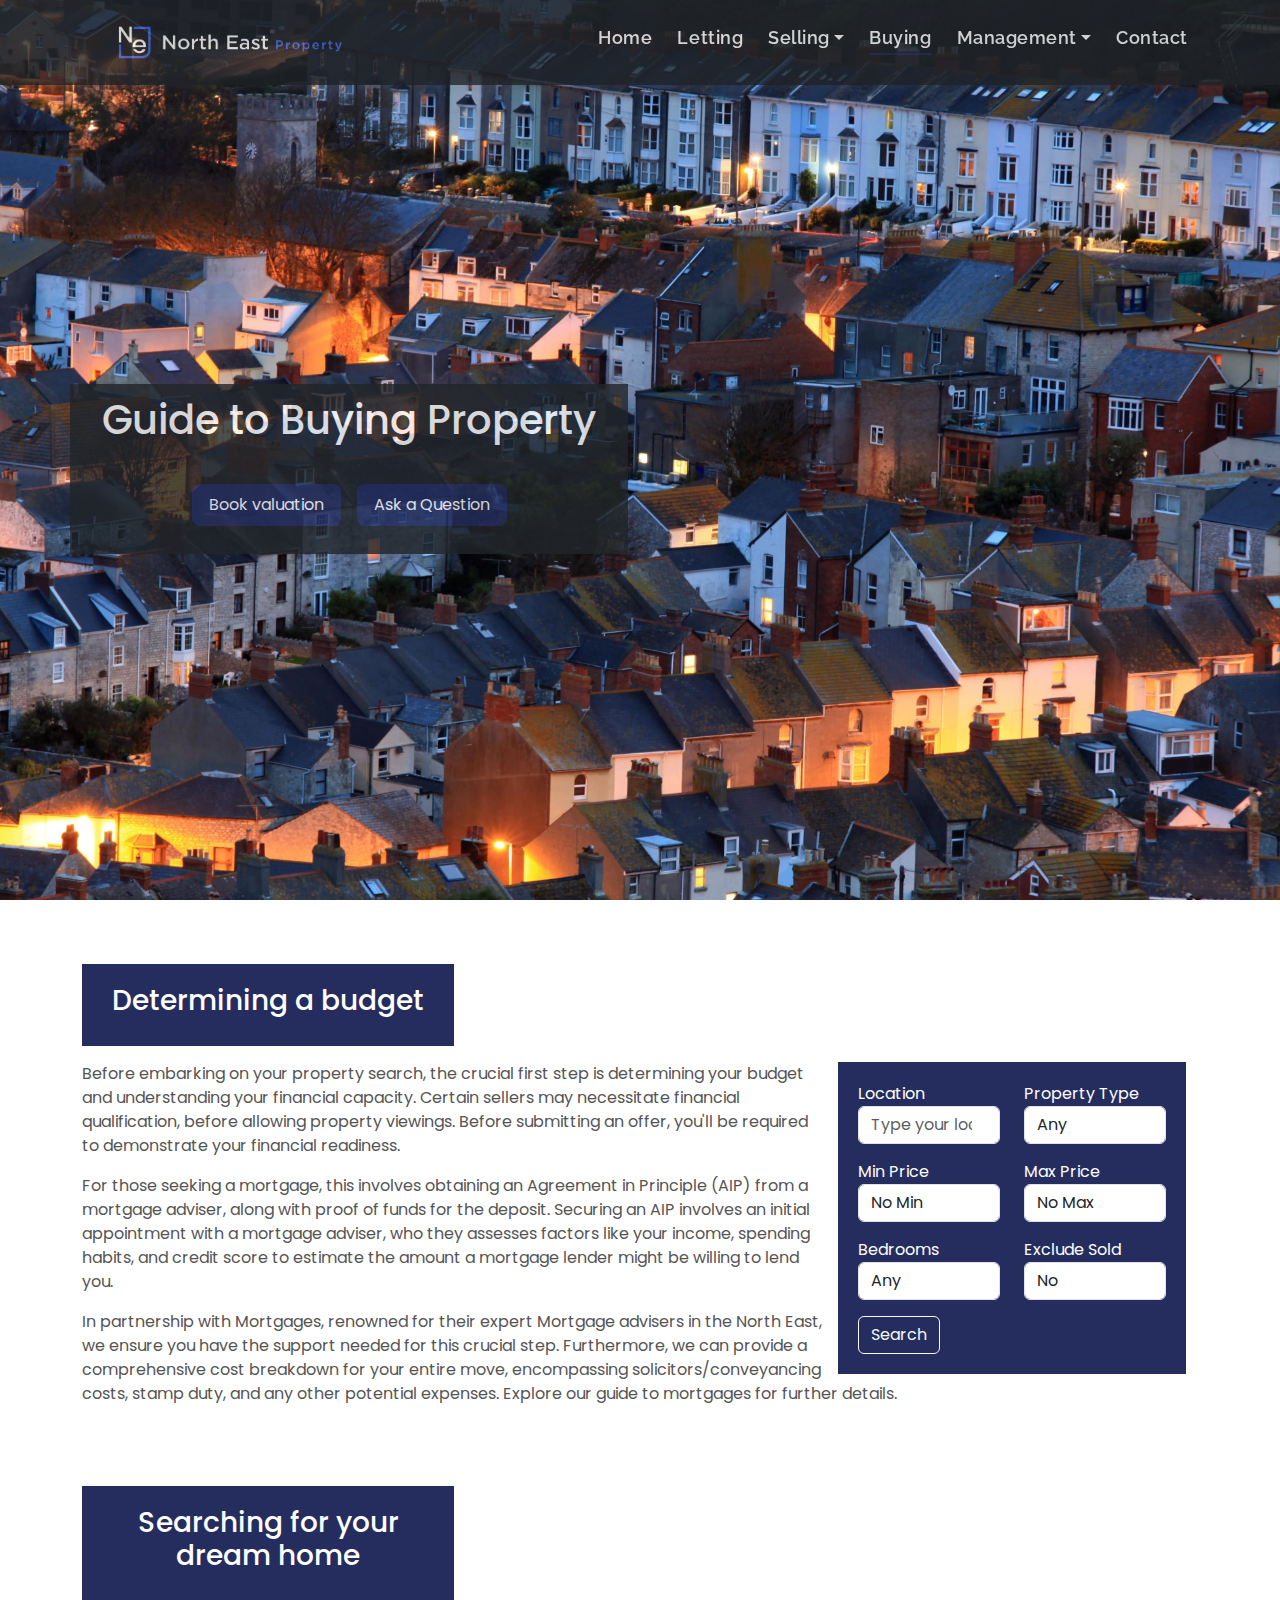
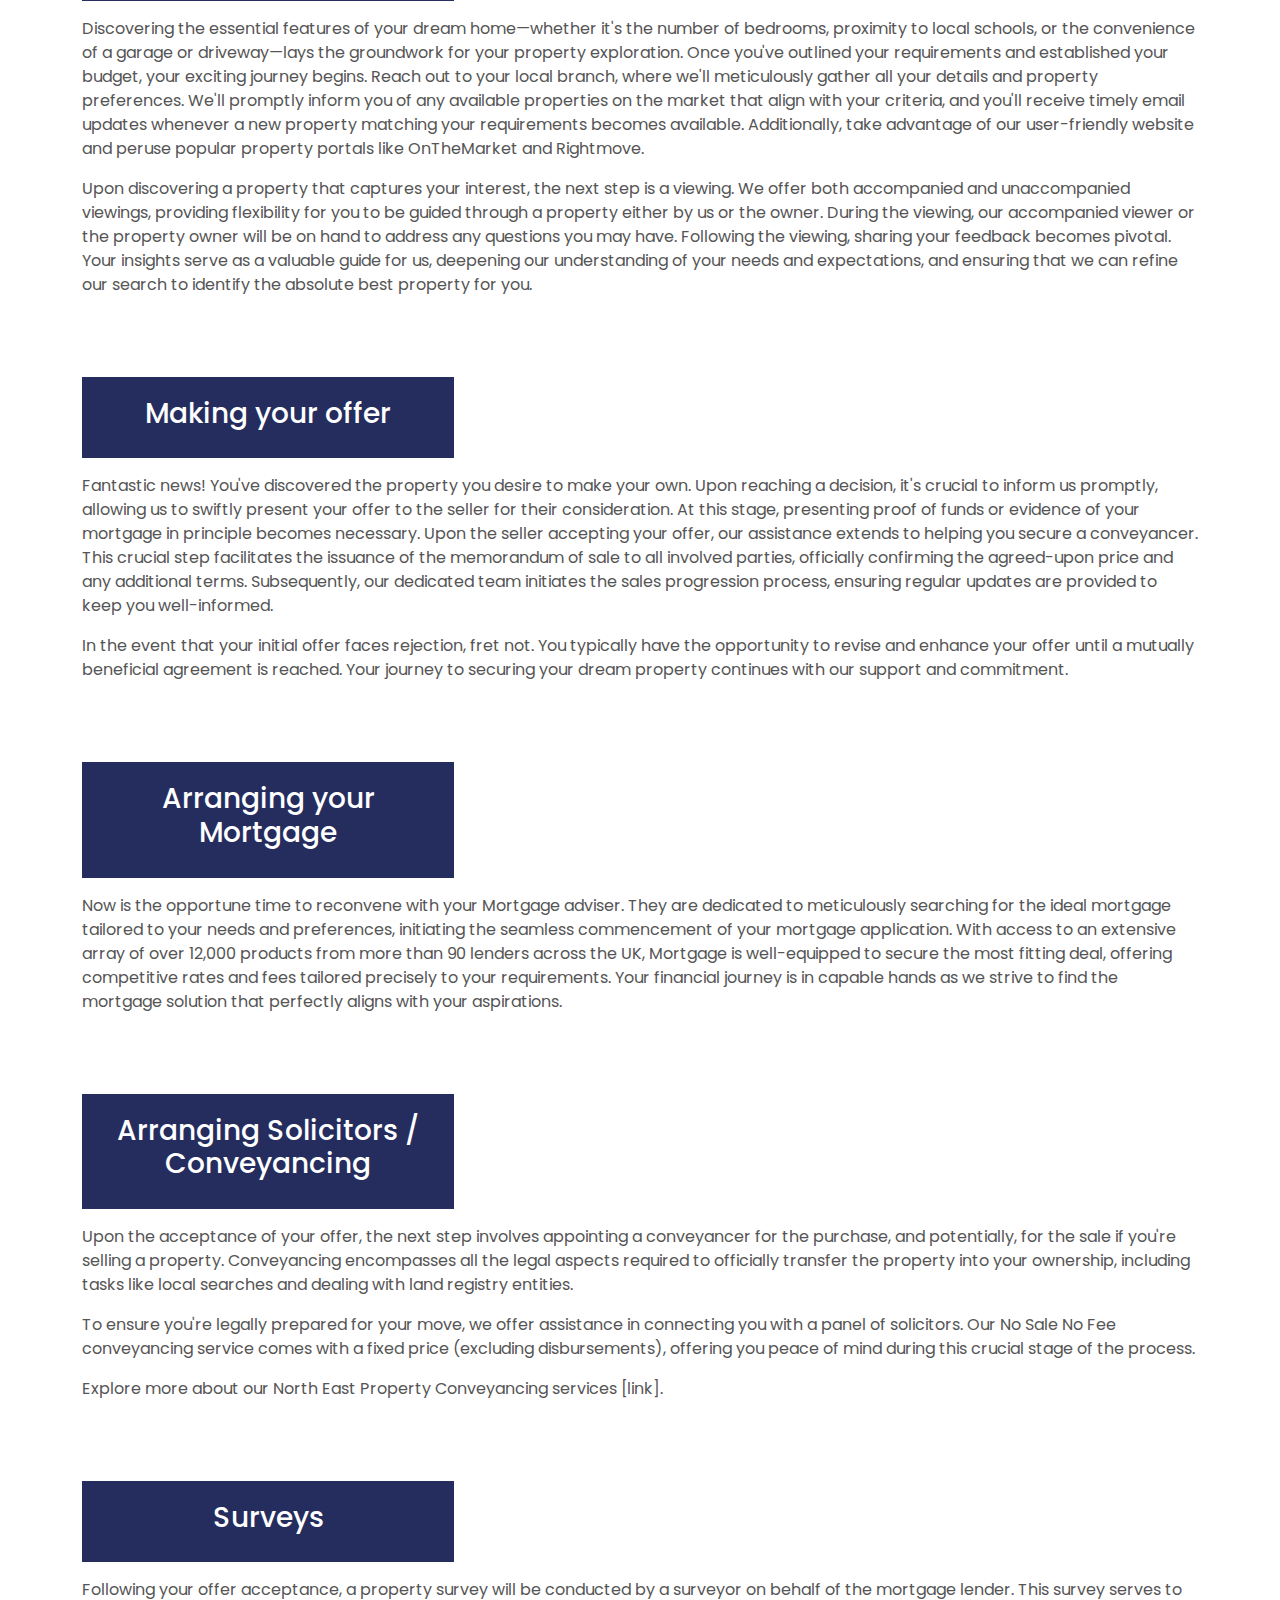
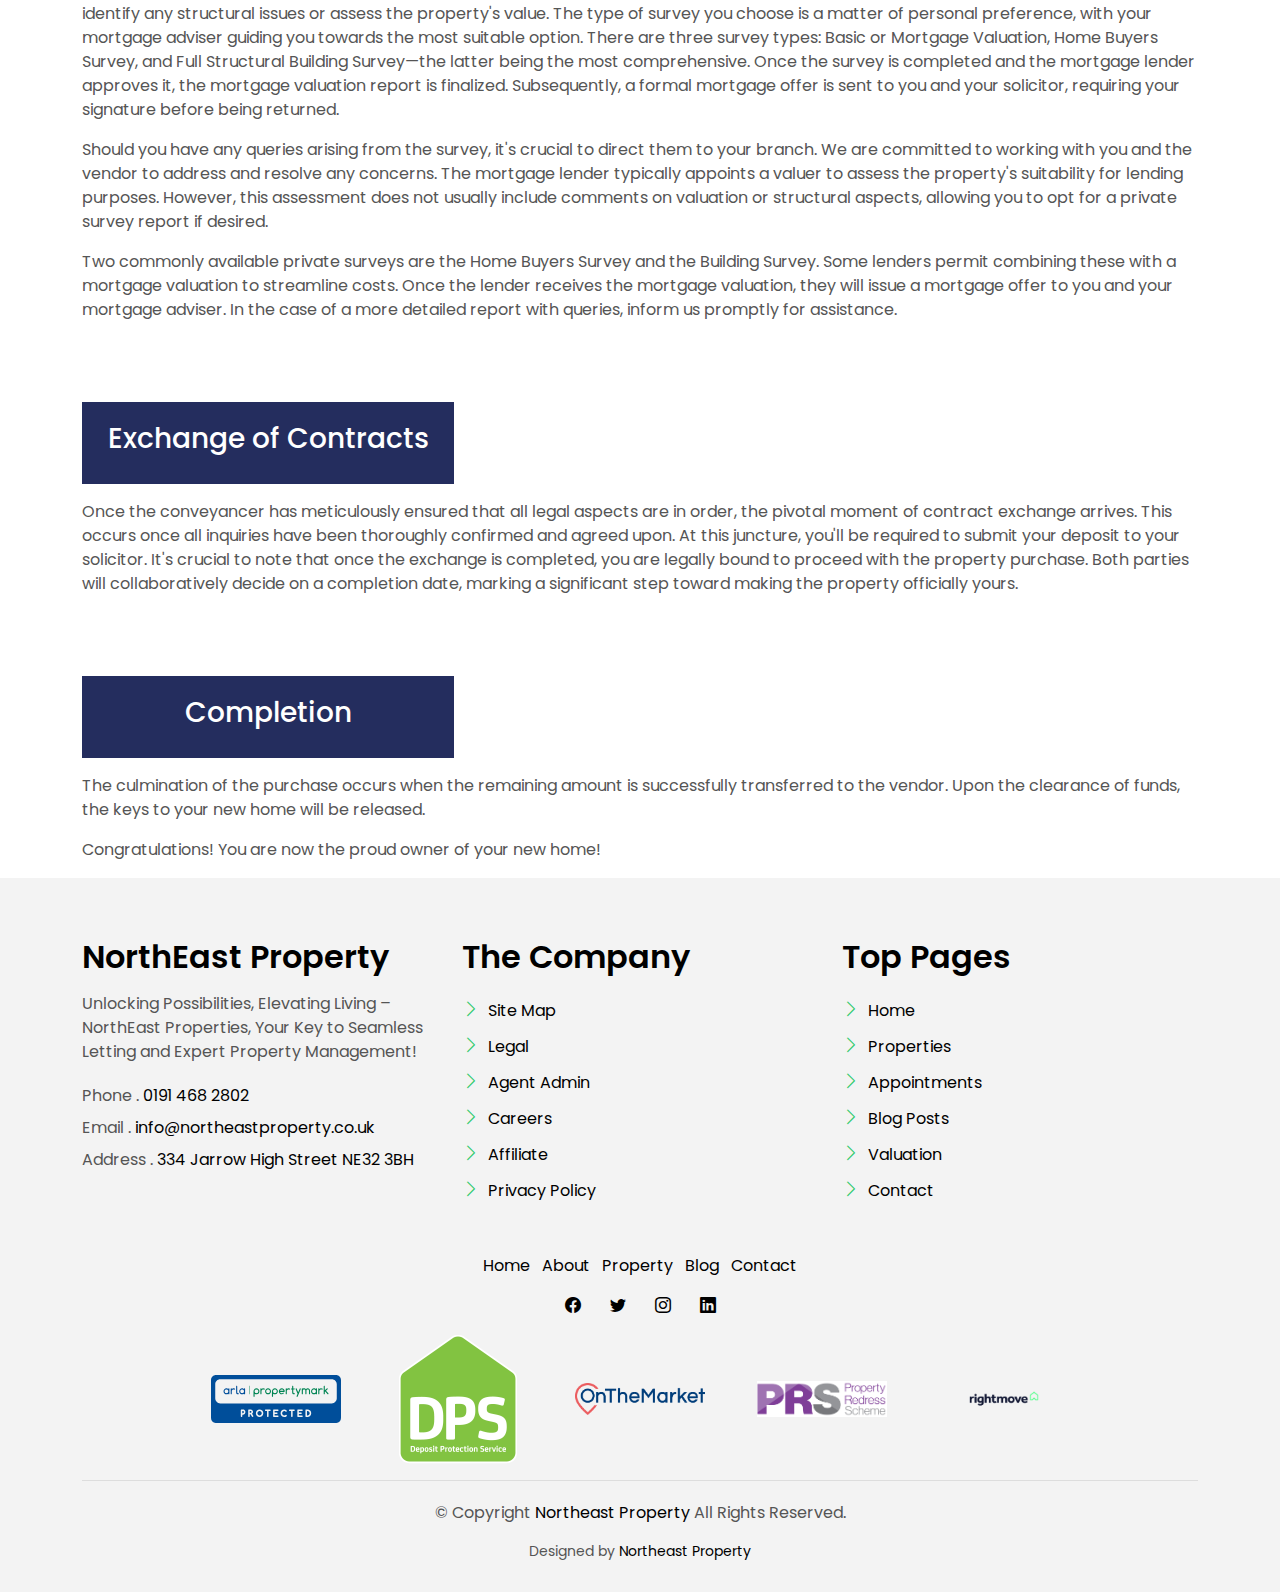
<file: buying.html>
<!DOCTYPE html>
<html lang="en">

<head>
  <meta charset="utf-8">
  <meta content="width=device-width, initial-scale=1.0" name="viewport">

  <title>Northeast - Buying</title>
  <meta content="" name="description">
  <meta content="" name="keywords">

  <!-- Favicons -->
  <link href="assets/img/northeast-rm.png" rel="icon">
  <link href="assets/img/apple-touch-icon.png" rel="apple-touch-icon">

  <!-- Google Fonts -->
  <link href="https://fonts.googleapis.com/css?family=Poppins:300,400,500,600,700" rel="stylesheet">
  <link rel="preconnect" href="https://fonts.googleapis.com">
  <link rel="preconnect" href="https://fonts.gstatic.com" crossorigin>
  <link href="https://fonts.googleapis.com/css2?family=Raleway:ital,wght@0,300;1,300&display=swap" rel="stylesheet">
  
  <!-- Vendor CSS Files -->
  <link href="assets/vendor/animate.css/animate.min.css" rel="stylesheet">
  <link href="assets/vendor/bootstrap/css/bootstrap.min.css" rel="stylesheet">
  <link href="assets/vendor/bootstrap-icons/bootstrap-icons.css" rel="stylesheet">
  <link href="assets/vendor/swiper/swiper-bundle.min.css" rel="stylesheet">

  <!-- Template Main CSS File -->
  <link href="assets/css/style.css" rel="stylesheet">
</head>

<body>

  <!-- ======= Header/Navbar ======= -->
  <nav class="navbar navbar-default navbar-trans navbar-expand-lg fixed-top bg-dark raleway-navbar" style="opacity: 0.8; height: 85px;">
    <div class="container">
      <button class="navbar-toggler collapsed" type="button" data-bs-toggle="collapse" data-bs-target="#navbarDefault" aria-controls="navbarDefault" aria-expanded="false" aria-label="Toggle navigation">
        <span></span>
        <span></span>
        <span></span>
      </button>
      <a class="navbar-brand" href="index.html">
        <img class="img-fluid" src="assets/img/northeast-rm.png" width="350px" />
      </a>

      <div class="navbar-collapse collapse justify-content-end" id="navbarDefault">
        <ul class="navbar-nav">

          <li class="nav-item">
            <a class="nav-link text-white" href="index.html">Home</a>
          </li>

          <li class="nav-item">
            <a class="nav-link text-white" href="letting.html">Letting</a>
          </li>
 
          <li class="nav-item dropdown">
            <a class="nav-link dropdown-toggle text-white" href="#" id="navbarDropdown" role="button" data-bs-toggle="dropdown" aria-haspopup="true" aria-expanded="false">Selling</a>
            <div class="dropdown-menu">
              <a class="dropdown-item " href="selling.html">Sales</a>
              <a class="dropdown-item " href="selling-guide.html">Selling Guide</a>
            </div>
          </li>
          

          <li class="nav-item">
            <a class="nav-link active text-white" href="buying.html">Buying</a>
          </li>

          <li class="nav-item dropdown">
            <a class="nav-link dropdown-toggle text-white" href="#" id="navbarDropdown" role="button" data-bs-toggle="dropdown" aria-haspopup="true" aria-expanded="false">Management</a>
            <div class="dropdown-menu">
              <a class="dropdown-item " href="landlord-guide.html">Landlord Hub</a>
              <a class="dropdown-item " href="property_management.html">Property Management</a>
              <a class="dropdown-item " href="blog-grid.html">Blog</a>
            </div>
          </li>
          <li class="nav-item">
            <a class="nav-link text-white" href="contact.html">Contact</a>
          </li>
        </ul>
      </div>

    </div>
  </nav><!-- End Header/Navbar -->

  <!-- ======= Intro Section ======= -->
  <div class="hero" style="background-image: url(assets/img/buying.jpg); background-repeat: no-repeat; background-size: cover;">
    <div class="container">
      <div class="row section-t8"></div>
      <div class="row section-t8"></div>
      
      <div class="row">
        <div class="row section-t8">
          <div class="col-sm-6 text-center bg-dark" style="padding: 12px; opacity: 0.8;">
            <h1 class="text-white">Guide to Buying Property</h1>
            <p class="intro-subtitle intro-price section-t2">
              <a href="https://form.jotform.com/240864649440361" class="margin-six" target="_blank"><span class="btn btn-lg btn-main">Book valuation</span></a>
              <a href="contact.html" class="margin-six"><span class="btn btn-lg btn-main">Ask a Question</span></a>
            </p>  
          </div>
          <div class="col-sm-6"></div>
        </div>
      </div>  
    




    </div>
  </div><!-- End Intro Section -->



  <main id="main">

    <!-- ======= About Section ======= -->
    <section class="section-about">
      <div class="container">
        <div class="row">
          <div class="col-md-12 section-t4 position-relative">
            <div class="row">
              
              <div class="col-md-12 section-md-t3">
                <div class="title-box-d col-md-4" style="background-color:#242d5e; padding: 20px;">
                  <h3 class="text-white text-center">Determining a budget</h3>
                </div>

                <div class="col-md-4 float-end">
                  <div class="container text-white">
                    <form action="#" style="background-color:#242d5e; padding: 20px;">
                      
                      <div class="form-group">
                        <div class="row">
                          <div class="col">
                            <label for="location">Location</label>
                            <input type="search" class="form-control" id="exampleInputEmail1" aria-describedby="emailHelp" placeholder="Type your location">
                          </div>
                          <div class="col">
                            <label for="exampleFormControlSelect1">Property Type</label>
                            <select class="form-control" id="exampleFormControlSelect1">
                              <option selected>Any</option>
                              <option>-</option>
                              <option>-</option>
                            </select>
                          </div>
                        </div>
                      </div>

                      <div class="form-group section-t1">
                        <div class="row">
                          <div class="col">
                            <label for="location">Min Price</label>
                            <select class="form-control" id="exampleFormControlSelect1">
                              <option selected>No Min</option>
                              <option>-</option>
                              <option>-</option>
                            </select>
                          </div>
                          <div class="col">
                            <label for="exampleFormControlSelect1">Max Price</label>
                            <select class="form-control" id="exampleFormControlSelect1">
                              <option selected>No Max</option>
                              <option>-</option>
                              <option>-</option>
                            </select>
                          </div>
                        </div>
                      </div>

                      <div class="form-group section-t1">
                        <div class="row">
                          <div class="col">
                            <label for="location">Bedrooms</label>
                            <select class="form-control" id="exampleFormControlSelect1">
                              <option selected>Any</option>
                              <option>2</option>
                              <option>3</option>
                              <option>4</option>
                              <option>5</option>
                            </select>
                          </div>
                          <div class="col">
                            <label for="exampleFormControlSelect1">Exclude Sold</label>
                            <select class="form-control" id="exampleFormControlSelect1">
                              <option selected>No</option>
                              <option>Yes</option>
                            </select>
                          </div>
                        </div>
                      </div>
                      <div class="form-group section-t1">
                        <button type="submit" class="btn btn-outline-light">Search</button>
                      </div>

                    </form>
                  </div>
                </div>

                  <p class="color-text-a">
                    Before embarking on your property search, the crucial first step is determining your budget and understanding your financial capacity.
                    Certain sellers may necessitate financial qualification, before allowing property viewings. 
                    Before submitting an offer, you'll be required to demonstrate your financial readiness. 
                  </p>
                  <p class="color-text-a">
                    For those seeking a mortgage, this involves obtaining an Agreement in Principle (AIP) from a mortgage adviser, along with proof of funds for the deposit. 
                    Securing an AIP involves an initial appointment with a mortgage adviser, who they assesses factors like your income, spending habits, and credit score to estimate the amount a mortgage lender might be willing to lend you.
                  </p>
                  <p class="color-text-a">
                    In partnership with Mortgages, renowned for their expert Mortgage advisers in the North East, we ensure you have the support needed for this crucial step. 
                    Furthermore, we can provide a comprehensive cost breakdown for your entire move, encompassing solicitors/conveyancing costs, stamp duty, and any other potential expenses. Explore our guide to mortgages for further details.
                  </p>
                

              </div>
            </div>
          </div>
        </div>
      </div>
    </section>
    
    <section class="section-about">
      <div class="container">
        <div class="row">
          <div class="col-md-12 section-t4 position-relative">
            <div class="row">
              
              <div class="col-md-12 section-md-t3">
                <div class="title-box-d col-md-4" style="background-color:#242d5e; padding: 20px;">
                  <h3 class="text-white text-center">Searching for your dream home</h3>
                </div>
                <p class="color-text-a">
                  Discovering the essential features of your dream home—whether it's the number of bedrooms, proximity to local schools, or the convenience of a garage or driveway—lays the groundwork for your property exploration. 
                  Once you've outlined your requirements and established your budget, your exciting journey begins.
                  Reach out to your local branch, where we'll meticulously gather all your details and property preferences. 
                  We'll promptly inform you of any available properties on the market that align with your criteria, and you'll receive timely email updates whenever a new property matching your requirements becomes available. 
                  Additionally, take advantage of our user-friendly website and peruse popular property portals like OnTheMarket and Rightmove.
                </p>
                <p class="color-text-a">
                  Upon discovering a property that captures your interest, the next step is a viewing. We offer both accompanied and unaccompanied viewings, providing flexibility for you to be guided through a property either by us or the owner. 
                  During the viewing, our accompanied viewer or the property owner will be on hand to address any questions you may have.
                  Following the viewing, sharing your feedback becomes pivotal. 
                  Your insights serve as a valuable guide for us, deepening our understanding of your needs and expectations, and ensuring that we can refine our search to identify the absolute best property for you.
                </p>
              </div>
            </div>
          </div>
        </div>
      </div>
    </section>

    <section class="section-about">
      <div class="container">
        <div class="row">
          <div class="col-md-12 section-t4 position-relative">
            <div class="row">
              
              <div class="col-md-12 section-md-t3">
                <div class="title-box-d col-md-4" style="background-color:#242d5e; padding: 20px;">
                  <h3 class="text-white text-center">Making your offer</h3>
                </div>
                <p class="color-text-a">
                  Fantastic news! You've discovered the property you desire to make your own. Upon reaching a decision, it's crucial to inform us promptly, allowing us to swiftly present your offer to the seller for their consideration. 
                  At this stage, presenting proof of funds or evidence of your mortgage in principle becomes necessary.
                  Upon the seller accepting your offer, our assistance extends to helping you secure a conveyancer. 
                  This crucial step facilitates the issuance of the memorandum of sale to all involved parties, officially confirming the agreed-upon price and any additional terms. 
                  Subsequently, our dedicated team initiates the sales progression process, ensuring regular updates are provided to keep you well-informed.
                </p>
                <p class="color-text-a">
                  In the event that your initial offer faces rejection, fret not. 
                  You typically have the opportunity to revise and enhance your offer until a mutually beneficial agreement is reached. 
                  Your journey to securing your dream property continues with our support and commitment.
                </p>
              </div>
            </div>
          </div>
        </div>
      </div>
    </section>

    <section class="section-about">
      <div class="container">
        <div class="row">
          <div class="col-md-12 section-t4 position-relative">
            <div class="row">
              
              <div class="col-md-12 section-md-t3">
                <div class="title-box-d col-md-4" style="background-color:#242d5e; padding: 20px;">
                  <h3 class="text-white text-center">Arranging your Mortgage</h3>
                </div>
                <p class="color-text-a">
                  Now is the opportune time to reconvene with your Mortgage adviser. They are dedicated to meticulously searching for the ideal mortgage tailored to your needs and preferences, initiating the seamless commencement of your mortgage application. 
                  With access to an extensive array of over 12,000 products from more than 90 lenders across the UK, Mortgage is well-equipped to secure the most fitting deal, offering competitive rates and fees tailored precisely to your requirements. 
                  Your financial journey is in capable hands as we strive to find the mortgage solution that perfectly aligns with your aspirations.
                </p>
              </div>
            </div>
          </div>
        </div>
      </div>
    </section>

    <section class="section-about">
      <div class="container">
        <div class="row">
          <div class="col-md-12 section-t4 position-relative">
            <div class="row">
              
              <div class="col-md-12 section-md-t3">
                <div class="title-box-d col-md-4" style="background-color:#242d5e; padding: 20px;">
                  <h3 class="text-white text-center">Arranging Solicitors / Conveyancing</h3>
                </div>
                <p class="color-text-a">
                  Upon the acceptance of your offer, the next step involves appointing a conveyancer for the purchase, and potentially, for the sale if you're selling a property. 
                  Conveyancing encompasses all the legal aspects required to officially transfer the property into your ownership, including tasks like local searches and dealing with land registry entities.
                </p>
                <p class="color-text-a">
                  To ensure you're legally prepared for your move, we offer assistance in connecting you with a panel of solicitors. 
                  Our No Sale No Fee conveyancing service comes with a fixed price (excluding disbursements), offering you peace of mind during this crucial stage of the process.
                </p>
                <p class="color-text-a">
                  Explore more about our North East Property Conveyancing services [link].
                </p>
              </div>
            </div>
          </div>
        </div>
      </div>
    </section>

    <section class="section-about">
      <div class="container">
        <div class="row">
          <div class="col-md-12 section-t4 position-relative">
            <div class="row">
              
              <div class="col-md-12 section-md-t3">
                <div class="title-box-d col-md-4" style="background-color:#242d5e; padding: 20px;">
                  <h3 class="text-white text-center">Surveys</h3>
                </div>
                <p class="color-text-a">
                  Following your offer acceptance, a property survey will be conducted by a surveyor on behalf of the mortgage lender. 
                  This survey serves to identify any structural issues or assess the property's value. 
                  The type of survey you choose is a matter of personal preference, with your mortgage adviser guiding you towards the most suitable option.
                  There are three survey types: Basic or Mortgage Valuation, Home Buyers Survey, and Full Structural Building Survey—the latter being the most comprehensive. 
                  Once the survey is completed and the mortgage lender approves it, the mortgage valuation report is finalized. 
                  Subsequently, a formal mortgage offer is sent to you and your solicitor, requiring your signature before being returned.
                </p>
                <p class="color-text-a">
                  Should you have any queries arising from the survey, it's crucial to direct them to your branch. 
                  We are committed to working with you and the vendor to address and resolve any concerns.
                  The mortgage lender typically appoints a valuer to assess the property's suitability for lending purposes. 
                  However, this assessment does not usually include comments on valuation or structural aspects, allowing you to opt for a private survey report if desired.
                </p>
                <p class="color-text-a">
                  Two commonly available private surveys are the Home Buyers Survey and the Building Survey. 
                  Some lenders permit combining these with a mortgage valuation to streamline costs. 
                  Once the lender receives the mortgage valuation, they will issue a mortgage offer to you and your mortgage adviser. 
                  In the case of a more detailed report with queries, inform us promptly for assistance.
                </p>
              </div>
            </div>
          </div>
        </div>
      </div>
    </section>

    <section class="section-about">
      <div class="container">
        <div class="row">
          <div class="col-md-12 section-t4 position-relative">
            <div class="row">
              
              <div class="col-md-12 section-md-t3">
                <div class="title-box-d col-md-4" style="background-color:#242d5e; padding: 20px;">
                  <h3 class="text-white text-center">Exchange of Contracts</h3>
                </div>
                <p class="color-text-a">
                  Once the conveyancer has meticulously ensured that all legal aspects are in order, the pivotal moment of contract exchange arrives. 
                  This occurs once all inquiries have been thoroughly confirmed and agreed upon. 
                  At this juncture, you'll be required to submit your deposit to your solicitor. 
                  It's crucial to note that once the exchange is completed, you are legally bound to proceed with the property purchase. 
                  Both parties will collaboratively decide on a completion date, marking a significant step toward making the property officially yours.
                </p>
              </div>
            </div>
          </div>
        </div>
      </div>
    </section>

    <section class="section-about">
      <div class="container">
        <div class="row">
          <div class="col-md-12 section-t4 position-relative">
            <div class="row">
              
              <div class="col-md-12 section-md-t3">
                <div class="title-box-d col-md-4" style="background-color:#242d5e; padding: 20px;">
                  <h3 class="text-white text-center">Completion</h3>
                </div>
                <p class="color-text-a">
                  The culmination of the purchase occurs when the remaining amount is successfully transferred to the vendor. 
                  Upon the clearance of funds, the keys to your new home will be released.
                </p>
                <p class="color-text-a">
                  Congratulations! You are now the proud owner of your new home!
                </p>
              </div>
            </div>
          </div>
        </div>
      </div>
    </section>


  </main><!-- End #main -->


  <!-- ======= Footer ======= -->
  <section class="section-footer">
    <div class="container">
      <div class="row">
        <div class="col-sm-12 col-md-4">
          <div class="widget-a">
            <div class="w-header-a">
              <h3 class="w-title-a text-brand">NorthEast Property</h3>
            </div>
            <div class="w-body-a">
              <p class="w-text-a color-text-a">
                Unlocking Possibilities, Elevating Living – NorthEast Properties, Your Key to Seamless Letting and Expert Property Management!
              </p>
            </div>
            <div class="w-footer-a">
              <ul class="list-unstyled">
                <li class="color-a">
                  <span class="color-text-a">Phone .</span> 0191 468 2802
                </li>
                <li class="color-a">
                  <span class="color-text-a">Email .</span> info@northeastproperty.co.uk
                </li>
                <li class="color-a">
                  <span class="color-text-a">Address .</span> 334 Jarrow High Street NE32 3BH
                </li>
              </ul>
            </div>
          </div>
        </div>
        <div class="col-sm-12 col-md-4 section-md-t3">
          <div class="widget-a">
            <div class="w-header-a">
              <h3 class="w-title-a text-brand">The Company</h3>
            </div>
            <div class="w-body-a">
              <div class="w-body-a">
                <ul class="list-unstyled">
                  <li class="item-list-a">
                    <i class="bi bi-chevron-right"></i> <a href="#">Site Map</a>
                  </li>
                  <li class="item-list-a">
                    <i class="bi bi-chevron-right"></i> <a href="#">Legal</a>
                  </li>
                  <li class="item-list-a">
                    <i class="bi bi-chevron-right"></i> <a href="#">Agent Admin</a>
                  </li>
                  <li class="item-list-a">
                    <i class="bi bi-chevron-right"></i> <a href="#">Careers</a>
                  </li>
                  <li class="item-list-a">
                    <i class="bi bi-chevron-right"></i> <a href="#">Affiliate</a>
                  </li>
                  <li class="item-list-a">
                    <i class="bi bi-chevron-right"></i> <a href="#">Privacy Policy</a>
                  </li>
                </ul>
              </div>
            </div>
          </div>
        </div>
        <div class="col-sm-12 col-md-4 section-md-t3">
          <div class="widget-a">
            <div class="w-header-a">
              <h3 class="w-title-a text-brand">Top Pages</h3>
            </div>
            <div class="w-body-a">
              <ul class="list-unstyled">
                <li class="item-list-a">
                  <i class="bi bi-chevron-right"></i> <a href="#">Home</a>
                </li>
                <li class="item-list-a">
                  <i class="bi bi-chevron-right"></i> <a href="#">Properties</a>
                </li>
                <li class="item-list-a">
                  <i class="bi bi-chevron-right"></i> <a href="#">Appointments</a>
                </li>
                <li class="item-list-a">
                  <i class="bi bi-chevron-right"></i> <a href="#">Blog Posts</a>
                </li>
                <li class="item-list-a">
                  <i class="bi bi-chevron-right"></i> <a href="#">Valuation</a>
                </li>
                <li class="item-list-a">
                  <i class="bi bi-chevron-right"></i> <a href="#">Contact</a>
                </li>
              </ul>
            </div>
          </div>
        </div>
      </div>
    </div>
  </section>
  <footer>
    <div class="container">
      <div class="row">
        <div class="col-md-12">
          <nav class="nav-footer">
            <ul class="list-inline">
              <li class="list-inline-item">
                <a href="#">Home</a>
              </li>
              <li class="list-inline-item">
                <a href="#">About</a>
              </li>
              <li class="list-inline-item">
                <a href="#">Property</a>
              </li>
              <li class="list-inline-item">
                <a href="#">Blog</a>
              </li>
              <li class="list-inline-item">
                <a href="#">Contact</a>
              </li>
            </ul>
          </nav>
          <div class="socials-a">
            <ul class="list-inline">
              <li class="list-inline-item">
                <a href="#">
                  <i class="bi bi-facebook" aria-hidden="true"></i>
                </a>
              </li>
              <li class="list-inline-item">
                <a href="#">
                  <i class="bi bi-twitter" aria-hidden="true"></i>
                </a>
              </li>
              <li class="list-inline-item">
                <a href="#">
                  <i class="bi bi-instagram" aria-hidden="true"></i>
                </a>
              </li>
              <li class="list-inline-item">
                <a href="#">
                  <i class="bi bi-linkedin" aria-hidden="true"></i>
                </a>
              </li>
            </ul>
          </div>

          <nav class="nav-footer">
            <ul class="list-inline">
              <li class="list-inline-item img-fluid" style="padding-left: 20px; padding-right: 20px;">
                <img src="assets/img/logos/arla-propertymark-logo.svg" width="130px;">
              </li>
              <li class="list-inline-item img-fluid" style="padding-left: 20px; padding-right: 20px;">
                <img src="assets/img/logos/dps-logo.png" width="130px;">
              </li>
              <li class="list-inline-item" style="padding-left: 20px; padding-right: 20px;">
                <img src="assets/img/logos/OTM-logo.png" width="130px;">
              </li>
              <li class="list-inline-item" style="padding-left: 20px; padding-right: 20px;">
                <img src="assets/img/logos/PRS_Logo_high-1.jpg" width="130px;">
              </li>
              <li class="list-inline-item" style="padding-left: 20px; padding-right: 20px;">
                <img src="assets/img/logos/White_RGB-rm.png" width="130px;">
              </li>
            </ul>
          </nav>

          <div class="copyright-footer">
            <p class="copyright color-text-a">
              &copy; Copyright
              <span class="color-a">Northeast Property</span> All Rights Reserved.
            </p>
          </div>
          <div class="credits">
            Designed by <a href="#">Northeast Property</a>
          </div>
        </div>
      </div>
    </div>
  </footer>

  <div id="preloader"></div>
  <a href="#" class="back-to-top d-flex align-items-center justify-content-center"><i class="bi bi-arrow-up-short"></i></a>

  <!-- Vendor JS Files -->
  <script src="assets/vendor/bootstrap/js/bootstrap.bundle.min.js"></script>
  <script src="assets/vendor/swiper/swiper-bundle.min.js"></script>
  <script src="assets/vendor/php-email-form/validate.js"></script>

  <!-- Template Main JS File -->
  <script src="assets/js/main.js"></script>

</body>

</html>
</file>
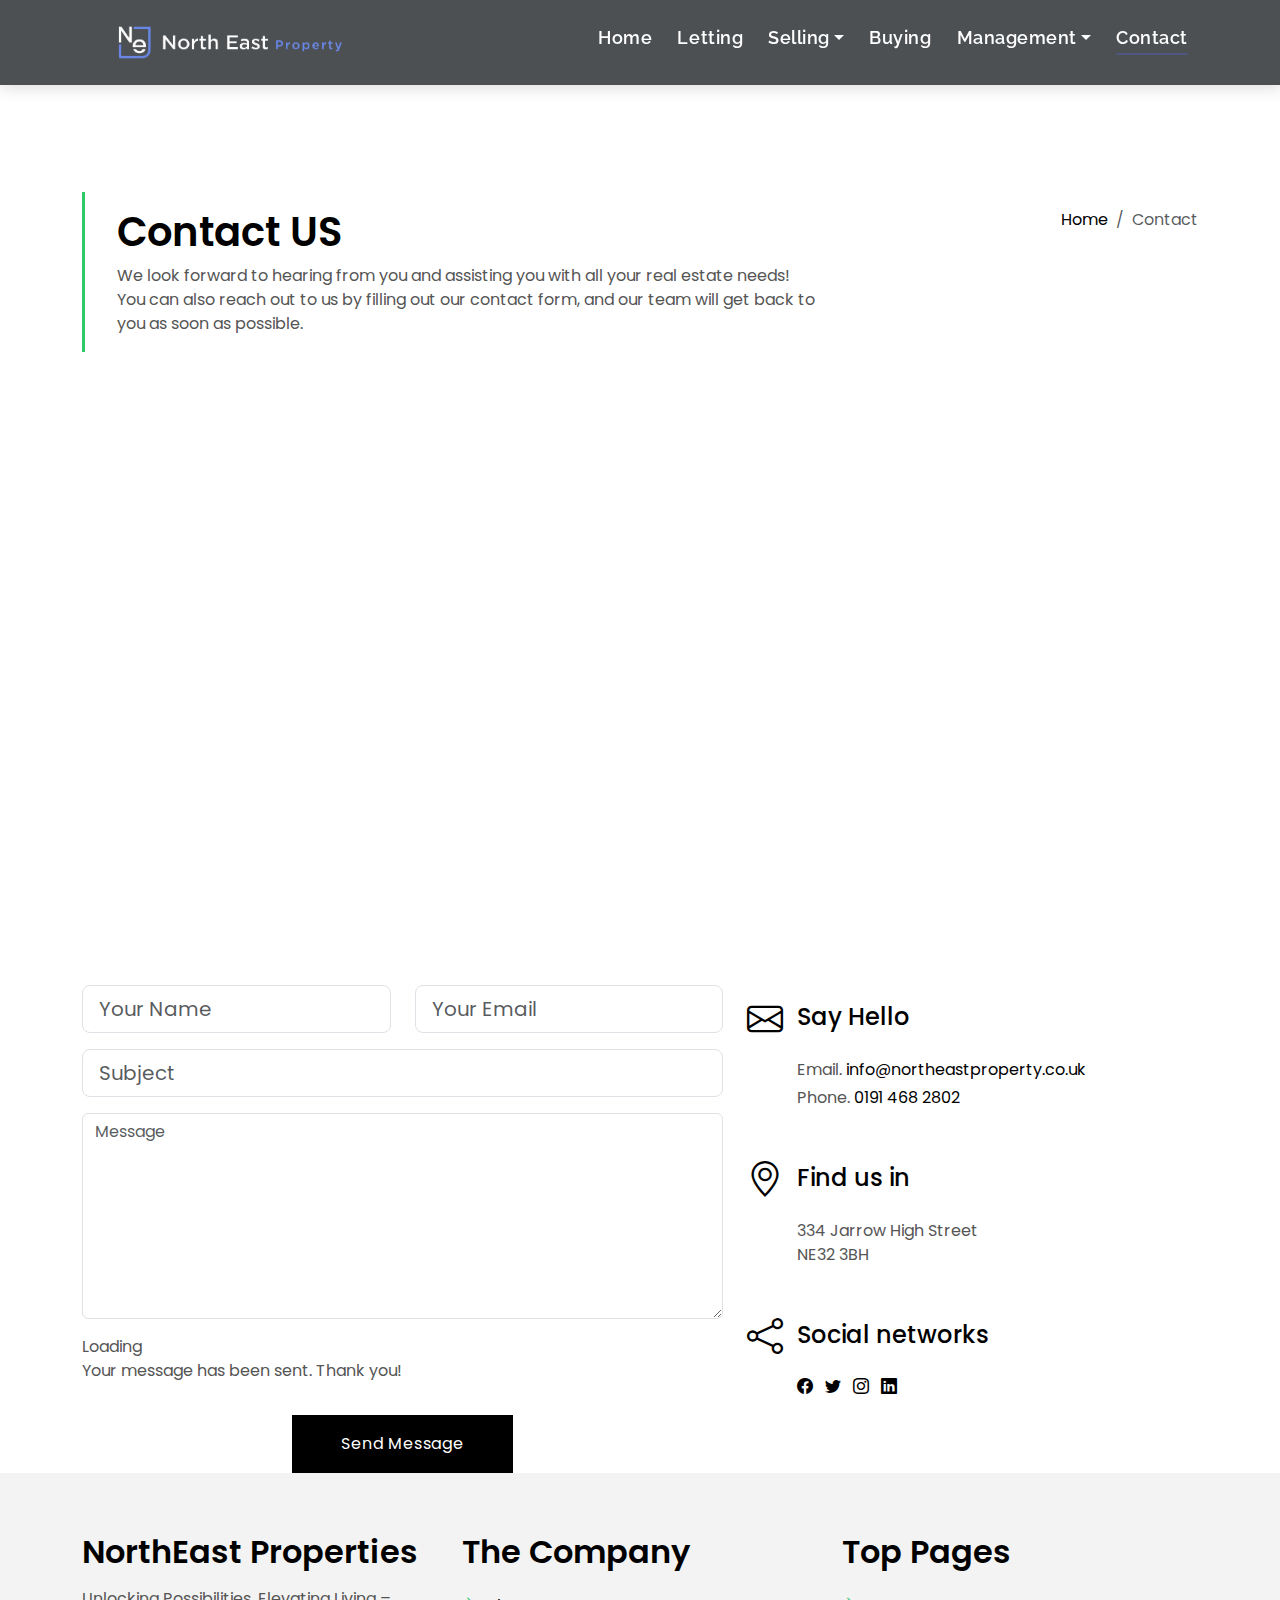
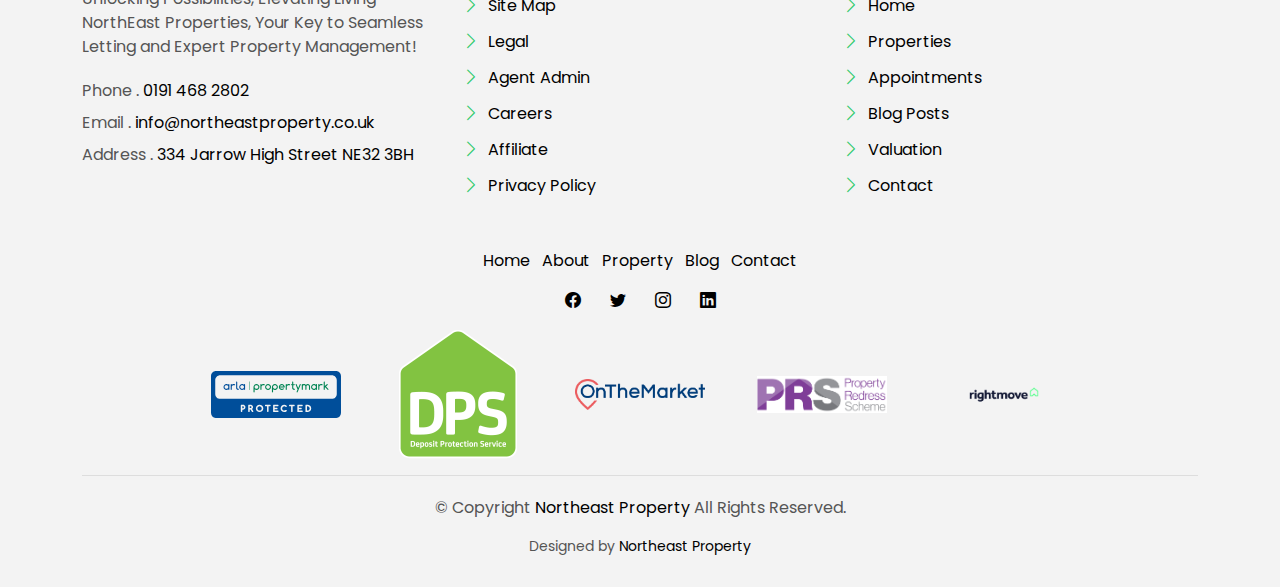
<file: contact.html>
<!DOCTYPE html>
<html lang="en">

<head>
  <meta charset="utf-8">
  <meta content="width=device-width, initial-scale=1.0" name="viewport">

  <title>Northeast Properties - Contact</title>
  <meta content="" name="description">
  <meta content="" name="keywords">

  <!-- Favicons -->
  <link href="assets/img/northeast-rm.png" rel="icon">
  <link href="assets/img/apple-touch-icon.png" rel="apple-touch-icon">

  <!-- Google Fonts -->
  <link href="https://fonts.googleapis.com/css?family=Poppins:300,400,500,600,700" rel="stylesheet">
  <link rel="preconnect" href="https://fonts.googleapis.com">
  <link rel="preconnect" href="https://fonts.gstatic.com" crossorigin>
  <link href="https://fonts.googleapis.com/css2?family=Raleway:ital,wght@0,300;1,300&display=swap" rel="stylesheet">
  
  <!-- Vendor CSS Files -->
  <link href="assets/vendor/animate.css/animate.min.css" rel="stylesheet">
  <link href="assets/vendor/bootstrap/css/bootstrap.min.css" rel="stylesheet">
  <link href="assets/vendor/bootstrap-icons/bootstrap-icons.css" rel="stylesheet">
  <link href="assets/vendor/swiper/swiper-bundle.min.css" rel="stylesheet">

  <!-- Template Main CSS File -->
  <link href="assets/css/style.css" rel="stylesheet">

</head>

<body>

  <!-- ======= Header/Navbar ======= -->
  <nav class="navbar navbar-default navbar-trans navbar-expand-lg fixed-top bg-dark raleway-navbar" style="opacity: 0.8; height: 85px;">
    <div class="container">
      <button class="navbar-toggler collapsed" type="button" data-bs-toggle="collapse" data-bs-target="#navbarDefault" aria-controls="navbarDefault" aria-expanded="false" aria-label="Toggle navigation">
        <span></span>
        <span></span>
        <span></span>
      </button>
      <a class="navbar-brand" href="index.html">
        <img class="img-fluid" src="assets/img/northeast-rm.png" width="350px" />
      </a>

      <div class="navbar-collapse collapse justify-content-end" id="navbarDefault">
        <ul class="navbar-nav">

          <li class="nav-item">
            <a class="nav-link text-white" href="index.html">Home</a>
          </li>

          <li class="nav-item">
            <a class="nav-link text-white" href="letting.html">Letting</a>
          </li>
 
          <li class="nav-item dropdown">
            <a class="nav-link dropdown-toggle text-white" href="#" id="navbarDropdown" role="button" data-bs-toggle="dropdown" aria-haspopup="true" aria-expanded="false">Selling</a>
            <div class="dropdown-menu">
              <a class="dropdown-item " href="selling.html">Sales</a>
              <a class="dropdown-item " href="selling-guide.html">Selling Guide</a>
            </div>
          </li>
          

          <li class="nav-item">
            <a class="nav-link text-white" href="buying.html">Buying</a>
          </li>

          <li class="nav-item dropdown">
            <a class="nav-link dropdown-toggle text-white" href="#" id="navbarDropdown" role="button" data-bs-toggle="dropdown" aria-haspopup="true" aria-expanded="false">Management</a>
            <div class="dropdown-menu">
              <a class="dropdown-item " href="landlord-guide.html">Landlord Hub</a>
              <a class="dropdown-item " href="property_management.html">Property Management</a>
              <a class="dropdown-item " href="blog-grid.html">Blog</a>
            </div>
          </li>
          <li class="nav-item">
            <a class="nav-link active text-white" href="contact.html">Contact</a>
          </li>
        </ul>
      </div>

    </div>
  </nav><!-- End Header/Navbar -->

  <main id="main">

    <!-- ======= Intro Single ======= -->
    <section class="intro-single">
      <div class="container">
        <div class="row">
          <div class="col-md-12 col-lg-8">
            <div class="title-single-box">
              <h1 class="title-single">Contact US</h1>
              <span class="color-text-a">
                We look forward to hearing from you and assisting you with all your real estate needs! You can also reach out to us by filling out our contact form, and our team will get back to you as soon as possible.
              </span>
            </div>
          </div>
          <div class="col-md-12 col-lg-4">
            <nav aria-label="breadcrumb" class="breadcrumb-box d-flex justify-content-lg-end">
              <ol class="breadcrumb">
                <li class="breadcrumb-item">
                  <a href="index.html">Home</a>
                </li>
                <li class="breadcrumb-item active" aria-current="page">
                  Contact
                </li>
              </ol>
            </nav>
          </div>
        </div>
      </div>
    </section><!-- End Intro Single-->

    <!-- ======= Contact Single ======= -->
    <section class="contact">
      <div class="container">
        <div class="row">
          <div class="col-sm-12">
            <div class="contact-map box">
              <div id="map" class="contact-map">
                <iframe src="https://www.google.com/maps/embed?pb=!1m18!1m12!1m3!1d3022.1422937950147!2d-73.98731968482413!3d40.75889497932681!2m3!1f0!2f0!3f0!3m2!1i1024!2i768!4f13.1!3m3!1m2!1s0x89c25855c6480299%3A0x55194ec5a1ae072e!2sTimes+Square!5e0!3m2!1ses-419!2sve!4v1510329142834" width="100%" height="450" frameborder="0" style="border:0" allowfullscreen></iframe>
              </div>
            </div>
          </div>
          <div class="col-sm-12 section-t8">
            <div class="row">
              <div class="col-md-7">
                <form action="#" name="contact-us-form" method="post" role="#" class="#" netlify>
                  <div class="row">
                    <div class="col-md-6 mb-3">
                      <div class="form-group">
                        <input type="text" name="name" class="form-control form-control-lg form-control-a" placeholder="Your Name" required>
                      </div>
                    </div>
                    <div class="col-md-6 mb-3">
                      <div class="form-group">
                        <input name="email" type="email" class="form-control form-control-lg form-control-a" placeholder="Your Email" required>
                      </div>
                    </div>
                    <div class="col-md-12 mb-3">
                      <div class="form-group">
                        <input type="text" name="subject" class="form-control form-control-lg form-control-a" placeholder="Subject" required>
                      </div>
                    </div>
                    <div class="col-md-12">
                      <div class="form-group">
                        <textarea name="message" class="form-control" name="message" cols="45" rows="8" placeholder="Message" required></textarea>
                      </div>
                    </div>
                    <div class="col-md-12 my-3">
                      <div class="mb-3">
                        <div class="loading">Loading</div>
                        <div class="error-message"></div>
                        <div class="sent-message">Your message has been sent. Thank you!</div>
                      </div>
                    </div>

                    <div class="col-md-12 text-center">
                      <button type="submit" class="btn btn-a">Send Message</button>
                    </div>
                  </div>
                </form>
              </div>
              <div class="col-md-5 section-md-t3">
                <div class="icon-box section-b2">
                  <div class="icon-box-icon">
                    <span class="bi bi-envelope"></span>
                  </div>
                  <div class="icon-box-content table-cell">
                    <div class="icon-box-title">
                      <h4 class="icon-title">Say Hello</h4>
                    </div>
                    <div class="icon-box-content">
                      <p class="mb-1">Email.
                        <span class="color-a">info@northeastproperty.co.uk</span>
                      </p>
                      <p class="mb-1">Phone.
                        <span class="color-a">0191 468 2802</span>
                      </p>
                    </div>
                  </div>
                </div>
                <div class="icon-box section-b2">
                  <div class="icon-box-icon">
                    <span class="bi bi-geo-alt"></span>
                  </div>
                  <div class="icon-box-content table-cell">
                    <div class="icon-box-title">
                      <h4 class="icon-title">Find us in</h4>
                    </div>
                    <div class="icon-box-content">
                      <p class="mb-1">
                        334 Jarrow High Street 
                        <br> NE32 3BH
                      </p>
                    </div>
                  </div>
                </div>
                <div class="icon-box">
                  <div class="icon-box-icon">
                    <span class="bi bi-share"></span>
                  </div>
                  <div class="icon-box-content table-cell">
                    <div class="icon-box-title">
                      <h4 class="icon-title">Social networks</h4>
                    </div>
                    <div class="icon-box-content">
                      <div class="socials-footer">
                        <ul class="list-inline">
                          <li class="list-inline-item">
                            <a href="#" class="link-one">
                              <i class="bi bi-facebook" aria-hidden="true"></i>
                            </a>
                          </li>
                          <li class="list-inline-item">
                            <a href="#" class="link-one">
                              <i class="bi bi-twitter" aria-hidden="true"></i>
                            </a>
                          </li>
                          <li class="list-inline-item">
                            <a href="#" class="link-one">
                              <i class="bi bi-instagram" aria-hidden="true"></i>
                            </a>
                          </li>
                          <li class="list-inline-item">
                            <a href="#" class="link-one">
                              <i class="bi bi-linkedin" aria-hidden="true"></i>
                            </a>
                          </li>
                        </ul>
                      </div>
                    </div>
                  </div>
                </div>
              </div>
            </div>
          </div>
        </div>
      </div>
    </section><!-- End Contact Single-->

  </main><!-- End #main -->
  <!-- ======= Footer ======= -->
  <section class="section-footer">
    <div class="container">
      <div class="row">
        <div class="col-sm-12 col-md-4">
          <div class="widget-a">
            <div class="w-header-a">
              <h3 class="w-title-a text-brand">NorthEast Properties</h3>
            </div>
            <div class="w-body-a">
              <p class="w-text-a color-text-a">
                Unlocking Possibilities, Elevating Living – NorthEast Properties, Your Key to Seamless Letting and Expert Property Management!
              </p>
            </div>
            <div class="w-footer-a">
              <ul class="list-unstyled">
                <li class="color-a">
                  <span class="color-text-a">Phone .</span> 0191 468 2802
                </li>
                <li class="color-a">
                  <span class="color-text-a">Email .</span> info@northeastproperty.co.uk
                </li>
                <li class="color-a">
                  <span class="color-text-a">Address .</span> 334 Jarrow High Street NE32 3BH
                </li>
              </ul>
            </div>
          </div>
        </div>
        <div class="col-sm-12 col-md-4 section-md-t3">
          <div class="widget-a">
            <div class="w-header-a">
              <h3 class="w-title-a text-brand">The Company</h3>
            </div>
            <div class="w-body-a">
              <div class="w-body-a">
                <ul class="list-unstyled">
                  <li class="item-list-a">
                    <i class="bi bi-chevron-right"></i> <a href="#">Site Map</a>
                  </li>
                  <li class="item-list-a">
                    <i class="bi bi-chevron-right"></i> <a href="#">Legal</a>
                  </li>
                  <li class="item-list-a">
                    <i class="bi bi-chevron-right"></i> <a href="#">Agent Admin</a>
                  </li>
                  <li class="item-list-a">
                    <i class="bi bi-chevron-right"></i> <a href="#">Careers</a>
                  </li>
                  <li class="item-list-a">
                    <i class="bi bi-chevron-right"></i> <a href="#">Affiliate</a>
                  </li>
                  <li class="item-list-a">
                    <i class="bi bi-chevron-right"></i> <a href="#">Privacy Policy</a>
                  </li>
                </ul>
              </div>
            </div>
          </div>
        </div>
        <div class="col-sm-12 col-md-4 section-md-t3">
          <div class="widget-a">
            <div class="w-header-a">
              <h3 class="w-title-a text-brand">Top Pages</h3>
            </div>
            <div class="w-body-a">
              <ul class="list-unstyled">
                <li class="item-list-a">
                  <i class="bi bi-chevron-right"></i> <a href="#">Home</a>
                </li>
                <li class="item-list-a">
                  <i class="bi bi-chevron-right"></i> <a href="#">Properties</a>
                </li>
                <li class="item-list-a">
                  <i class="bi bi-chevron-right"></i> <a href="#">Appointments</a>
                </li>
                <li class="item-list-a">
                  <i class="bi bi-chevron-right"></i> <a href="#">Blog Posts</a>
                </li>
                <li class="item-list-a">
                  <i class="bi bi-chevron-right"></i> <a href="#">Valuation</a>
                </li>
                <li class="item-list-a">
                  <i class="bi bi-chevron-right"></i> <a href="#">Contact</a>
                </li>
              </ul>
            </div>
          </div>
        </div>
      </div>
    </div>
  </section>
  <footer>
    <div class="container">
      <div class="row">
        <div class="col-md-12">
          <nav class="nav-footer">
            <ul class="list-inline">
              <li class="list-inline-item">
                <a href="#">Home</a>
              </li>
              <li class="list-inline-item">
                <a href="#">About</a>
              </li>
              <li class="list-inline-item">
                <a href="#">Property</a>
              </li>
              <li class="list-inline-item">
                <a href="#">Blog</a>
              </li>
              <li class="list-inline-item">
                <a href="#">Contact</a>
              </li>
            </ul>
          </nav>
          <div class="socials-a">
            <ul class="list-inline">
              <li class="list-inline-item">
                <a href="#">
                  <i class="bi bi-facebook" aria-hidden="true"></i>
                </a>
              </li>
              <li class="list-inline-item">
                <a href="#">
                  <i class="bi bi-twitter" aria-hidden="true"></i>
                </a>
              </li>
              <li class="list-inline-item">
                <a href="#">
                  <i class="bi bi-instagram" aria-hidden="true"></i>
                </a>
              </li>
              <li class="list-inline-item">
                <a href="#">
                  <i class="bi bi-linkedin" aria-hidden="true"></i>
                </a>
              </li>
            </ul>
          </div>

          <nav class="nav-footer">
            <ul class="list-inline">
              <li class="list-inline-item img-fluid" style="padding-left: 20px; padding-right: 20px;">
                <img src="assets/img/logos/arla-propertymark-logo.svg" width="130px;">
              </li>
              <li class="list-inline-item img-fluid" style="padding-left: 20px; padding-right: 20px;">
                <img src="assets/img/logos/dps-logo.png" width="130px;">
              </li>
              <li class="list-inline-item" style="padding-left: 20px; padding-right: 20px;">
                <img src="assets/img/logos/OTM-logo.png" width="130px;">
              </li>
              <li class="list-inline-item" style="padding-left: 20px; padding-right: 20px;">
                <img src="assets/img/logos/PRS_Logo_high-1.jpg" width="130px;">
              </li>
              <li class="list-inline-item" style="padding-left: 20px; padding-right: 20px;">
                <img src="assets/img/logos/White_RGB-rm.png" width="130px;">
              </li>
            </ul>
          </nav>

          <div class="copyright-footer">
            <p class="copyright color-text-a">
              &copy; Copyright
              <span class="color-a">Northeast Property</span> All Rights Reserved.
            </p>
          </div>
          <div class="credits">
            Designed by <a href="#">Northeast Property</a>
          </div>
        </div>
      </div>
    </div>
  </footer>
  <div id="preloader"></div>
  <a href="#" class="back-to-top d-flex align-items-center justify-content-center"><i class="bi bi-arrow-up-short"></i></a>

  <!-- Vendor JS Files -->
  <script src="assets/vendor/bootstrap/js/bootstrap.bundle.min.js"></script>
  <script src="assets/vendor/swiper/swiper-bundle.min.js"></script>
  <script src="assets/vendor/php-email-form/validate.js"></script>

  <!-- Template Main JS File -->
  <script src="assets/js/main.js"></script>

</body>

</html>
</file>
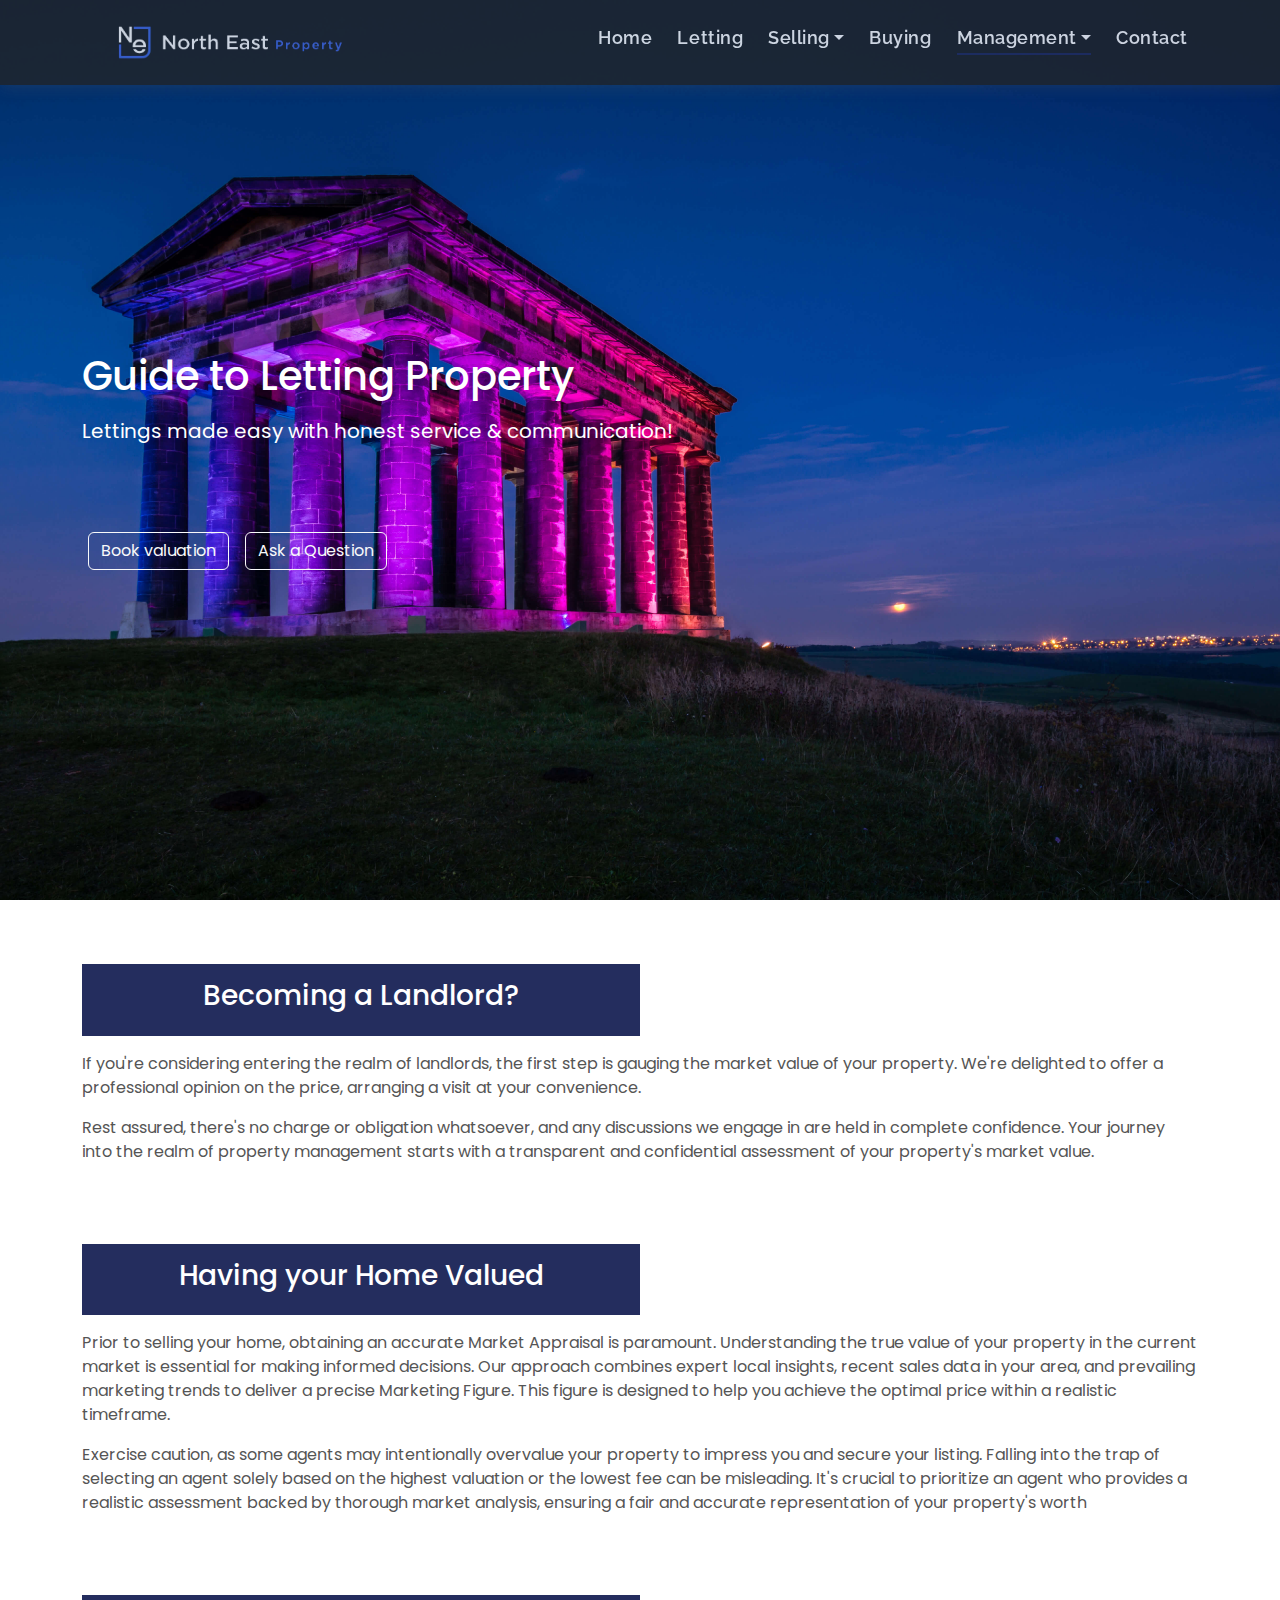
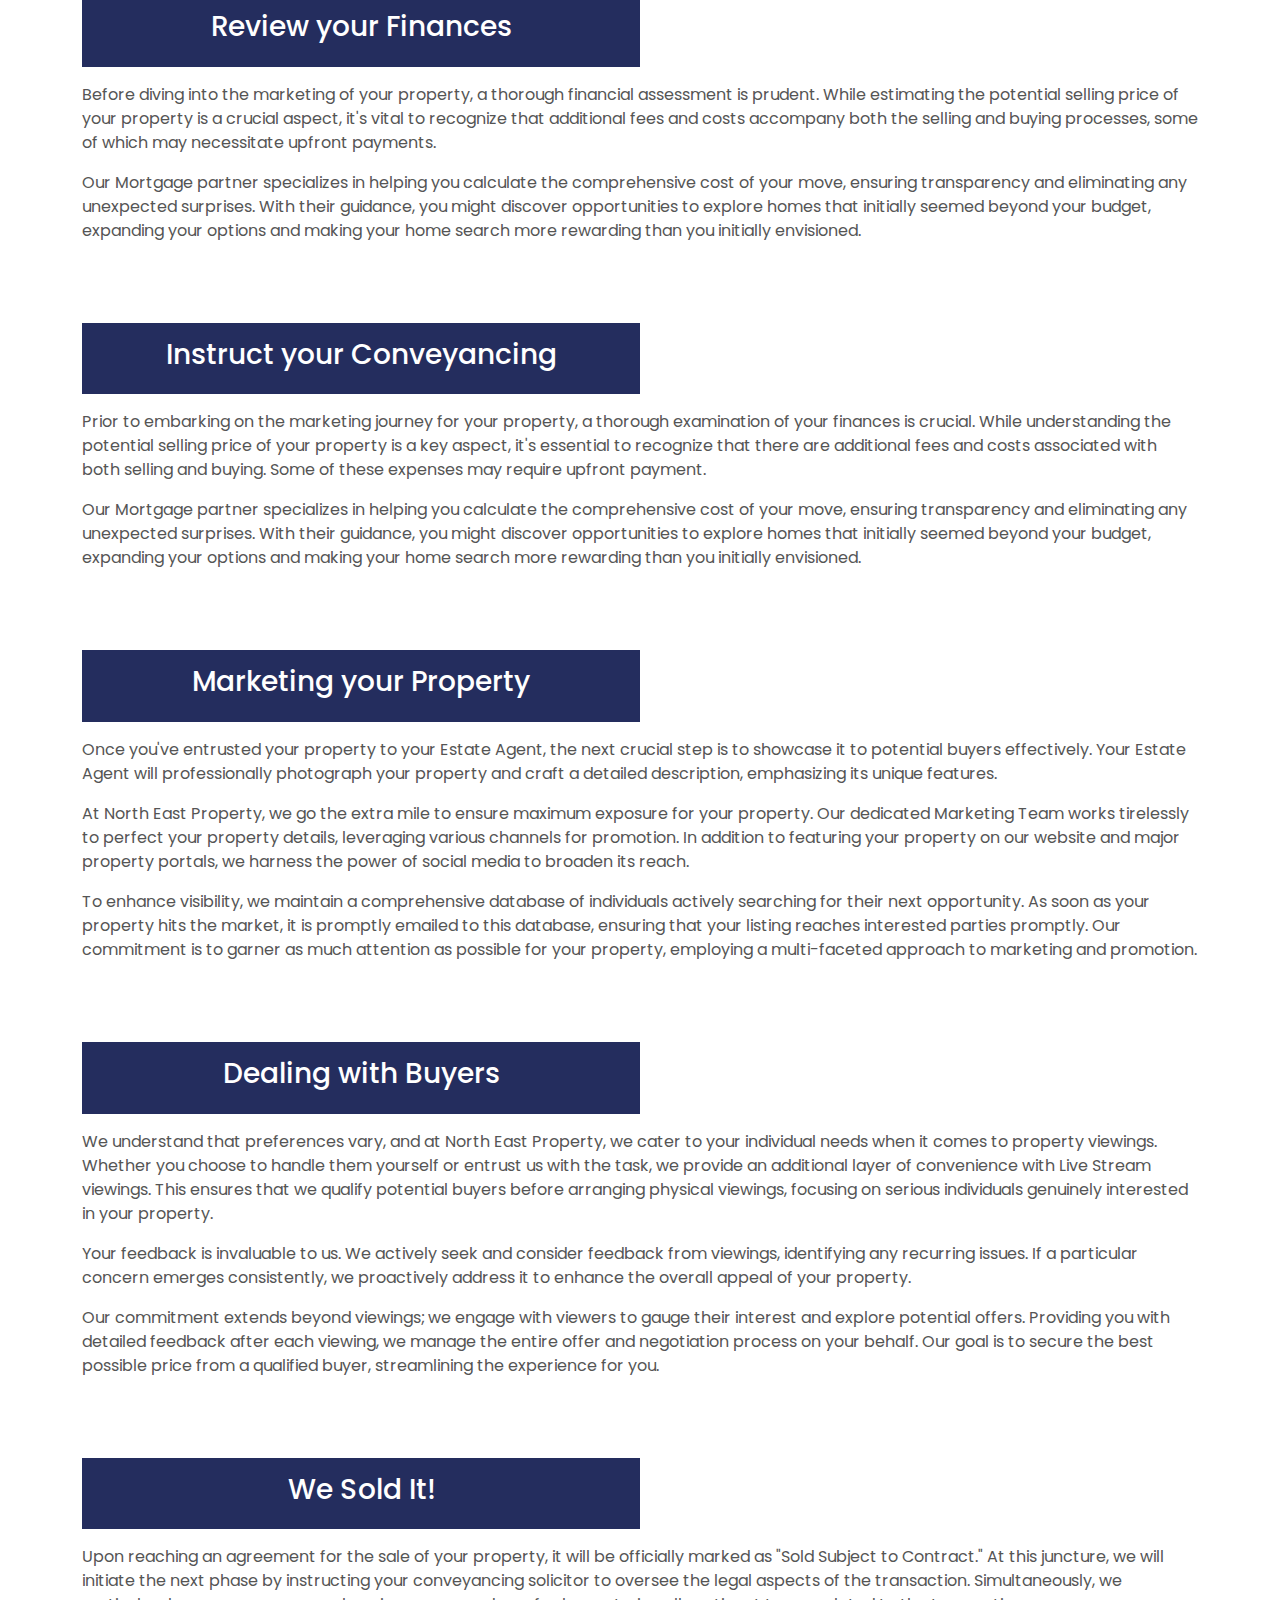
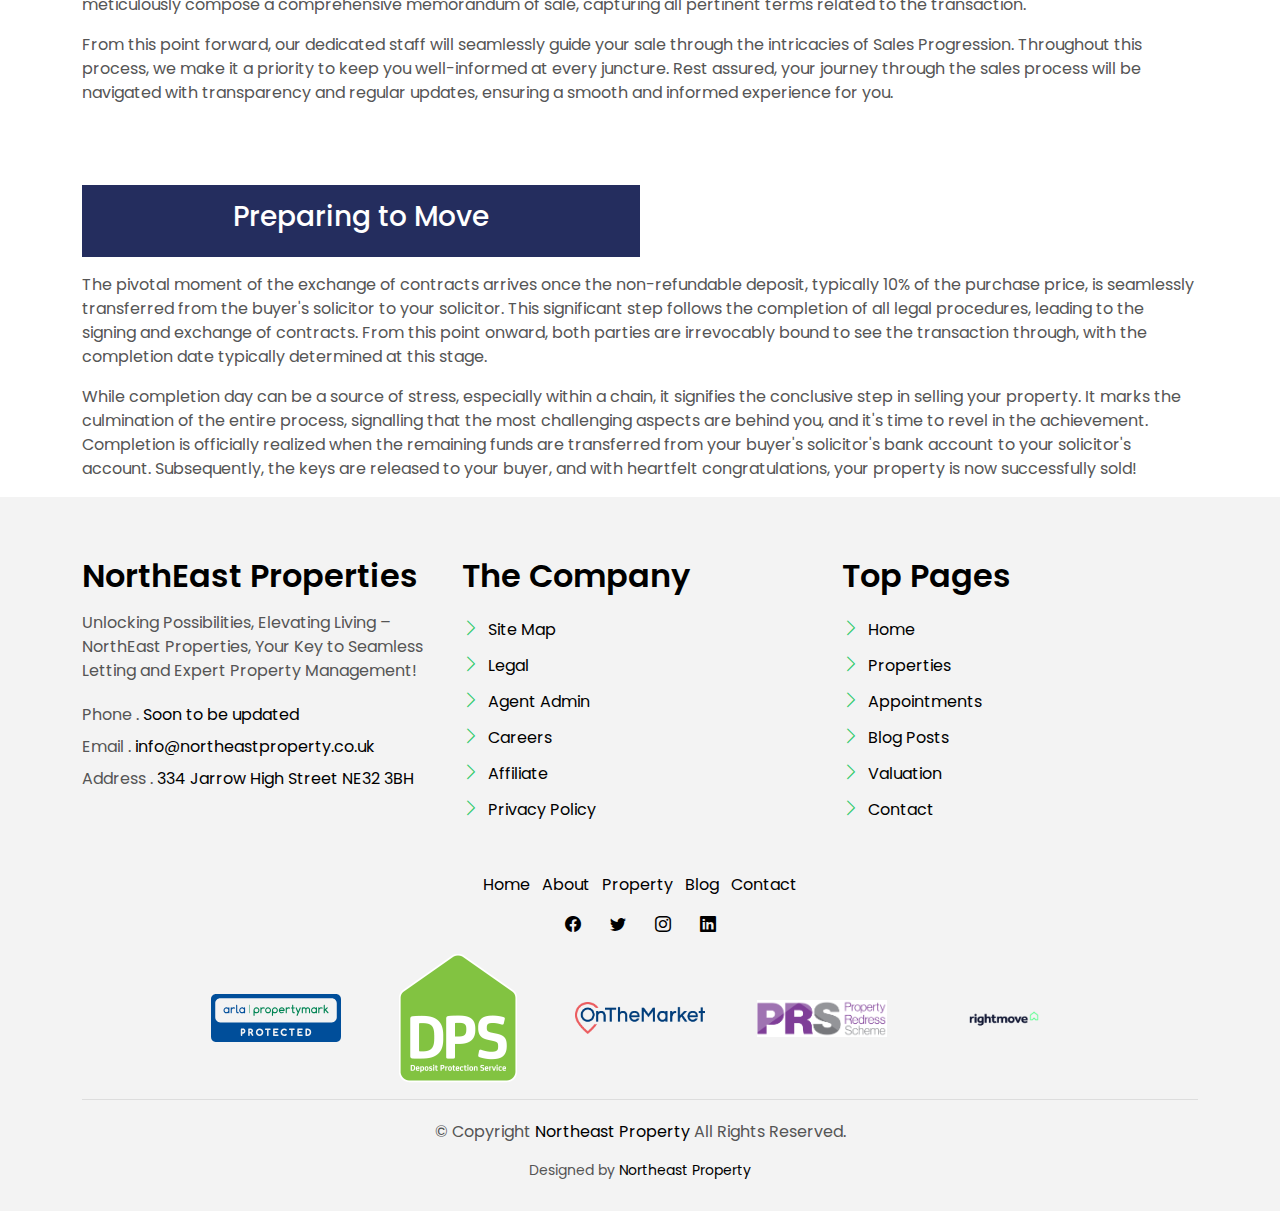
<file: landlord-guide.html>
<!DOCTYPE html>
<html lang="en">

<head>
  <meta charset="utf-8">
  <meta content="width=device-width, initial-scale=1.0" name="viewport">

  <title>Northeast Properties - Landlord Guide</title>
  <meta content="" name="description">
  <meta content="" name="keywords">

  <!-- Favicons -->
  <link href="assets/img/northeast-rm.png" rel="icon">
  <link href="assets/img/apple-touch-icon.png" rel="apple-touch-icon">

  <!-- Google Fonts -->
  <link href="https://fonts.googleapis.com/css?family=Poppins:300,400,500,600,700" rel="stylesheet">
  <link rel="preconnect" href="https://fonts.googleapis.com">
  <link rel="preconnect" href="https://fonts.gstatic.com" crossorigin>
  <link href="https://fonts.googleapis.com/css2?family=Raleway:ital,wght@0,300;1,300&display=swap" rel="stylesheet">
  
  <!-- Vendor CSS Files -->
  <link href="assets/vendor/animate.css/animate.min.css" rel="stylesheet">
  <link href="assets/vendor/bootstrap/css/bootstrap.min.css" rel="stylesheet">
  <link href="assets/vendor/bootstrap-icons/bootstrap-icons.css" rel="stylesheet">
  <link href="assets/vendor/swiper/swiper-bundle.min.css" rel="stylesheet">

  <!-- Template Main CSS File -->
  <link href="assets/css/style.css" rel="stylesheet">

</head>

<body>

  <!-- ======= Header/Navbar ======= -->
  <nav class="navbar navbar-default navbar-trans navbar-expand-lg fixed-top bg-dark raleway-navbar" style="opacity: 0.8; height: 85px;">
    <div class="container">
      <button class="navbar-toggler collapsed" type="button" data-bs-toggle="collapse" data-bs-target="#navbarDefault" aria-controls="navbarDefault" aria-expanded="false" aria-label="Toggle navigation">
        <span></span>
        <span></span>
        <span></span>
      </button>
      <a class="navbar-brand" href="index.html">
        <img class="img-fluid" src="assets/img/northeast-rm.png" width="350px" />
      </a>

      <div class="navbar-collapse collapse justify-content-end" id="navbarDefault">
        <ul class="navbar-nav">

          <li class="nav-item">
            <a class="nav-link text-white" href="index.html">Home</a>
          </li>

          <li class="nav-item">
            <a class="nav-link text-white" href="letting.html">Letting</a>
          </li>
 
          <li class="nav-item dropdown">
            <a class="nav-link dropdown-toggle text-white" href="#" id="navbarDropdown" role="button" data-bs-toggle="dropdown" aria-haspopup="true" aria-expanded="false">Selling</a>
            <div class="dropdown-menu">
              <a class="dropdown-item " href="selling.html">Sales</a>
              <a class="dropdown-item " href="selling-guide.html">Selling Guide</a>
            </div>
          </li>
          

          <li class="nav-item">
            <a class="nav-link text-white" href="buying.html">Buying</a>
          </li>

          <li class="nav-item dropdown">
            <a class="nav-link active dropdown-toggle text-white" href="#" id="navbarDropdown" role="button" data-bs-toggle="dropdown" aria-haspopup="true" aria-expanded="false">Management</a>
            <div class="dropdown-menu">
              <a class="dropdown-item " href="landlord-guide.html">Landlord Hub</a>
              <a class="dropdown-item " href="property_management.html">Property Management</a>
              <a class="dropdown-item " href="blog-grid.html">Blog</a>
            </div>
          </li>
          <li class="nav-item">
            <a class="nav-link text-white" href="contact.html">Contact</a>
          </li>
        </ul>
      </div>

    </div>
  </nav><!-- End Header/Navbar -->



  <!-- ======= Intro Section ======= -->
  <div class="hero" style="background-image: url(assets/img/landlord-guide.jpeg); background-repeat: no-repeat; background-size: cover;">
    <div class="container">
      
      <div class="row section-t4"></div>
      
      <div class="row section-t8">
        <div class="col-sm-6">
          <h1 class="text-white section-t4">
            <br>
            <br>
            <p class="text-white">Guide to Letting Property</p>
          </h1>
        </div>
        <div class="col-sm-6"></div>
      </div>

      <div class="row">
        <div class="col-sm-8">
            <p class="text-white" style="font-size: 20px;">Lettings made easy with honest service & communication!</p>
        </div>
        <div class="col-sm-4"></div>
      </div>
      
      <div class="row section-t4">
        <div class="col-sm-8">
          <p class="intro-subtitle intro-price">
            <a href="https://form.jotform.com/240864649440361" target="_blank"><span class="margin-six btn btn-md btn-outline-light">Book valuation</span></a>
            <a href="contact.html"><span class="margin-six btn btn-md btn-outline-light">Ask a Question</span></a>
          </p>
        </div>
        <div class="col-sm-4"></div>
      </div>

    </div>
  </div><!-- End Intro Section -->



  <main id="main">
    

        <section class="section-about">
          <div class="container">
            <div class="row">
              <div class="col-md-12 section-t4 position-relative">
                <div class="row">
                  
                  <div class="col-md-12 section-md-t3">
                    <div class="title-box-d col-md-6" style="background-color:#242d5e; padding: 15px;">
                      <h3 class="text-white text-center">Becoming a Landlord?</h3>
                    </div>
                    <p class="color-text-a">
                      If you're considering entering the realm of landlords, the first step is gauging the market value of your property. 
                      We're delighted to offer a professional opinion on the price, arranging a visit at your convenience.
                    </p>
                    <p class="color-text-a">
                      Rest assured, there's no charge or obligation whatsoever, and any discussions we engage in are held in complete confidence. 
                      Your journey into the realm of property management starts with a transparent and confidential assessment of your property's market value.
                    </p>
                  </div>
                </div>
              </div>
            </div>
          </div>
        </section>
        
        <section class="section-about">
          <div class="container">
            <div class="row">
              <div class="col-md-12 section-t4 position-relative">
                <div class="row">
                  
                  <div class="col-md-12 section-md-t3">
                    <div class="title-box-d col-md-6" style="background-color:#242d5e; padding: 15px;">
                      <h3 class="text-white text-center">Having your Home Valued</h3>
                    </div>
                    <p class="color-text-a">
                      Prior to selling your home, obtaining an accurate Market Appraisal is paramount. 
                      Understanding the true value of your property in the current market is essential for making informed decisions. Our approach combines expert local insights, recent sales data in your area, and prevailing marketing trends to deliver a precise Marketing Figure. 
                      This figure is designed to help you achieve the optimal price within a realistic timeframe.
                    </p>
                    <p class="color-text-a">
                      Exercise caution, as some agents may intentionally overvalue your property to impress you and secure your listing. Falling into the trap of selecting an agent solely based on the highest valuation or the lowest fee can be misleading. 
                      It's crucial to prioritize an agent who provides a realistic assessment backed by thorough market analysis, ensuring a fair and accurate representation of your property's worth
                    </p>
                  </div>
                </div>
              </div>
            </div>
          </div>
        </section>
    
        <section class="section-about">
          <div class="container">
            <div class="row">
              <div class="col-md-12 section-t4 position-relative">
                <div class="row">
                  
                  <div class="col-md-12 section-md-t3">
                    <div class="title-box-d col-md-6" style="background-color:#242d5e; padding: 15px;">
                      <h3 class="text-white text-center">Review your Finances</h3>
                    </div>
                    <p class="color-text-a">
                      Before diving into the marketing of your property, 
                      a thorough financial assessment is prudent. 
                      While estimating the potential selling price of your property is a crucial aspect, 
                      it's vital to recognize that additional fees and costs accompany both the selling and buying processes, 
                      some of which may necessitate upfront payments.
                    </p>
                    <p class="color-text-a">
                      Our Mortgage partner specializes in helping you calculate the comprehensive cost of your move, 
                      ensuring transparency and eliminating any unexpected surprises. With their guidance, 
                      you might discover opportunities to explore homes that initially seemed beyond your budget, 
                      expanding your options and making your home search more rewarding than you initially envisioned.
                    </p>
                  </div>
                </div>
              </div>
            </div>
          </div>
        </section>
    
        <section class="section-about">
          <div class="container">
            <div class="row">
              <div class="col-md-12 section-t4 position-relative">
                <div class="row">
                  
                  <div class="col-md-12 section-md-t3">
                    <div class="title-box-d col-md-6" style="background-color:#242d5e; padding: 15px;">
                      <h3 class="text-white text-center">Instruct your Conveyancing</h3>
                    </div>
                    <p class="color-text-a">
                      Prior to embarking on the marketing journey for your property, 
                      a thorough examination of your finances is crucial. 
                      While understanding the potential selling price of your property is a key aspect, 
                      it's essential to recognize that there are additional fees and costs associated with both selling and buying. 
                      Some of these expenses may require upfront payment.
                    </p>
                    <p class="color-text-a">
                      Our Mortgage partner specializes in helping you calculate the comprehensive cost of your move, 
                      ensuring transparency and eliminating any unexpected surprises. With their guidance, 
                      you might discover opportunities to explore homes that initially seemed beyond your budget, 
                      expanding your options and making your home search more rewarding than you initially envisioned.
                    </p>
                  </div>
                </div>
              </div>
            </div>
          </div>
        </section>
    
        <section class="section-about">
          <div class="container">
            <div class="row">
              <div class="col-md-12 section-t4 position-relative">
                <div class="row">
                  
                  <div class="col-md-12 section-md-t3">
                    <div class="title-box-d col-md-6" style="background-color:#242d5e; padding: 15px;">
                      <h3 class="text-white text-center">Marketing your Property</h3>
                    </div>
                    <p class="color-text-a">
                      Once you've entrusted your property to your Estate Agent, 
                      the next crucial step is to showcase it to potential buyers effectively. 
                      Your Estate Agent will professionally photograph your property and craft a detailed description, 
                      emphasizing its unique features.
                    </p>
                    <p class="color-text-a">
                      At North East Property, we go the extra mile to ensure maximum exposure for your property. 
                      Our dedicated Marketing Team works tirelessly to perfect your property details, 
                      leveraging various channels for promotion. In addition to featuring your property on our website and major property portals, 
                      we harness the power of social media to broaden its reach.
                    </p>
                    <p class="color-text-a">
                      To enhance visibility, we maintain a comprehensive database of individuals actively searching for their next opportunity. 
                      As soon as your property hits the market, it is promptly emailed to this database, 
                      ensuring that your listing reaches interested parties promptly. 
                      Our commitment is to garner as much attention as possible for your property, 
                      employing a multi-faceted approach to marketing and promotion.
                    </p>
                  </div>
                </div>
              </div>
            </div>
          </div>
        </section>
    
        <section class="section-about">
          <div class="container">
            <div class="row">
              <div class="col-md-12 section-t4 position-relative">
                <div class="row">
                  
                  <div class="col-md-12 section-md-t3">
                    <div class="title-box-d col-md-6" style="background-color:#242d5e; padding: 15px;">
                      <h3 class="text-white text-center">Dealing with Buyers</h3>
                    </div>
                    <p class="color-text-a">
                      We understand that preferences vary, and at North East Property, we cater to your individual needs when it comes to property viewings. 
                      Whether you choose to handle them yourself or entrust us with the task, 
                      we provide an additional layer of convenience with Live Stream viewings. 
                      This ensures that we qualify potential buyers before arranging physical viewings, focusing on serious individuals genuinely interested in your property.
                    </p>
                    <p class="color-text-a">
                      Your feedback is invaluable to us. We actively seek and consider feedback from viewings, identifying any recurring issues. 
                      If a particular concern emerges consistently, we proactively address it to enhance the overall appeal of your property.
                    </p>
                    <p class="color-text-a">
                      Our commitment extends beyond viewings; we engage with viewers to gauge their interest and explore potential offers. 
                      Providing you with detailed feedback after each viewing, we manage the entire offer and negotiation process on your behalf. 
                      Our goal is to secure the best possible price from a qualified buyer, streamlining the experience for you.
                    </p>
                  </div>
                </div>
              </div>
            </div>
          </div>
        </section>
    
        <section class="section-about">
          <div class="container">
            <div class="row">
              <div class="col-md-12 section-t4 position-relative">
                <div class="row">
                  
                  <div class="col-md-12 section-md-t3">
                    <div class="title-box-d col-md-6" style="background-color:#242d5e; padding: 15px;">
                      <h3 class="text-white text-center">We Sold It!</h3>
                    </div>
                    <p class="color-text-a">
                      Upon reaching an agreement for the sale of your property, it will be officially marked as "Sold Subject to Contract." At this juncture, we will initiate the next phase by instructing your conveyancing solicitor to oversee the legal aspects of the transaction. 
                      Simultaneously, we meticulously compose a comprehensive memorandum of sale, capturing all pertinent terms related to the transaction.
                    </p>
                    <p class="color-text-a">
                      From this point forward, our dedicated staff will seamlessly guide your sale through the intricacies of Sales Progression. 
                      Throughout this process, we make it a priority to keep you well-informed at every juncture. Rest assured, your journey through the sales process will be navigated with transparency and regular updates, ensuring a smooth and informed experience for you.
                    </p>
                  </div>
                </div>
              </div>
            </div>
          </div>
        </section>
    
        <section class="section-about">
          <div class="container">
            <div class="row">
              <div class="col-md-12 section-t4 position-relative">
                <div class="row">
                  
                  <div class="col-md-12 section-md-t3">
                    <div class="title-box-d col-md-6" style="background-color:#242d5e; padding: 15px;">
                      <h3 class="text-white text-center">Preparing to Move</h3>
                    </div>
                    <p class="color-text-a">
                      The pivotal moment of the exchange of contracts arrives once the non-refundable deposit, typically 10% of the purchase price, is seamlessly transferred from the buyer's solicitor to your solicitor. 
                      This significant step follows the completion of all legal procedures, leading to the signing and exchange of contracts. From this point onward, both parties are irrevocably bound to see the transaction through, with the completion date typically determined at this stage.
                    </p>
                    <p class="color-text-a">
                      While completion day can be a source of stress, especially within a chain, it signifies the conclusive step in selling your property. It marks the culmination of the entire process, signalling that the most challenging aspects are behind you, and it's time to revel in the achievement. Completion is officially realized when the remaining funds are transferred from your buyer's solicitor's bank account to your solicitor's account. 
                      Subsequently, the keys are released to your buyer, and with heartfelt congratulations, your property is now successfully sold!
                    </p>
                  </div>
                </div>
              </div>
            </div>
          </div>
        </section>

  </main><!-- End #main -->


  <!-- ======= Footer ======= -->
  <section class="section-footer">
    <div class="container">
      <div class="row">
        <div class="col-sm-12 col-md-4">
          <div class="widget-a">
            <div class="w-header-a">
              <h3 class="w-title-a text-brand">NorthEast Properties</h3>
            </div>
            <div class="w-body-a">
              <p class="w-text-a color-text-a">
                Unlocking Possibilities, Elevating Living – NorthEast Properties, Your Key to Seamless Letting and Expert Property Management!
              </p>
            </div>
            <div class="w-footer-a">
              <ul class="list-unstyled">
                <li class="color-a">
                  <span class="color-text-a">Phone .</span> Soon to be updated
                </li>
                <li class="color-a">
                  <span class="color-text-a">Email .</span> info@northeastproperty.co.uk
                </li>
                <li class="color-a">
                  <span class="color-text-a">Address .</span> 334 Jarrow High Street NE32 3BH
                </li>
              </ul>
            </div>
          </div>
        </div>
        <div class="col-sm-12 col-md-4 section-md-t3">
          <div class="widget-a">
            <div class="w-header-a">
              <h3 class="w-title-a text-brand">The Company</h3>
            </div>
            <div class="w-body-a">
              <div class="w-body-a">
                <ul class="list-unstyled">
                  <li class="item-list-a">
                    <i class="bi bi-chevron-right"></i> <a href="#">Site Map</a>
                  </li>
                  <li class="item-list-a">
                    <i class="bi bi-chevron-right"></i> <a href="#">Legal</a>
                  </li>
                  <li class="item-list-a">
                    <i class="bi bi-chevron-right"></i> <a href="#">Agent Admin</a>
                  </li>
                  <li class="item-list-a">
                    <i class="bi bi-chevron-right"></i> <a href="#">Careers</a>
                  </li>
                  <li class="item-list-a">
                    <i class="bi bi-chevron-right"></i> <a href="#">Affiliate</a>
                  </li>
                  <li class="item-list-a">
                    <i class="bi bi-chevron-right"></i> <a href="#">Privacy Policy</a>
                  </li>
                </ul>
              </div>
            </div>
          </div>
        </div>
        <div class="col-sm-12 col-md-4 section-md-t3">
          <div class="widget-a">
            <div class="w-header-a">
              <h3 class="w-title-a text-brand">Top Pages</h3>
            </div>
            <div class="w-body-a">
              <ul class="list-unstyled">
                <li class="item-list-a">
                  <i class="bi bi-chevron-right"></i> <a href="#">Home</a>
                </li>
                <li class="item-list-a">
                  <i class="bi bi-chevron-right"></i> <a href="#">Properties</a>
                </li>
                <li class="item-list-a">
                  <i class="bi bi-chevron-right"></i> <a href="#">Appointments</a>
                </li>
                <li class="item-list-a">
                  <i class="bi bi-chevron-right"></i> <a href="#">Blog Posts</a>
                </li>
                <li class="item-list-a">
                  <i class="bi bi-chevron-right"></i> <a href="#">Valuation</a>
                </li>
                <li class="item-list-a">
                  <i class="bi bi-chevron-right"></i> <a href="#">Contact</a>
                </li>
              </ul>
            </div>
          </div>
        </div>
      </div>
    </div>
  </section>
  <footer>
    <div class="container">
      <div class="row">
        <div class="col-md-12">
          <nav class="nav-footer">
            <ul class="list-inline">
              <li class="list-inline-item">
                <a href="#">Home</a>
              </li>
              <li class="list-inline-item">
                <a href="#">About</a>
              </li>
              <li class="list-inline-item">
                <a href="#">Property</a>
              </li>
              <li class="list-inline-item">
                <a href="#">Blog</a>
              </li>
              <li class="list-inline-item">
                <a href="#">Contact</a>
              </li>
            </ul>
          </nav>
          <div class="socials-a">
            <ul class="list-inline">
              <li class="list-inline-item">
                <a href="#">
                  <i class="bi bi-facebook" aria-hidden="true"></i>
                </a>
              </li>
              <li class="list-inline-item">
                <a href="#">
                  <i class="bi bi-twitter" aria-hidden="true"></i>
                </a>
              </li>
              <li class="list-inline-item">
                <a href="#">
                  <i class="bi bi-instagram" aria-hidden="true"></i>
                </a>
              </li>
              <li class="list-inline-item">
                <a href="#">
                  <i class="bi bi-linkedin" aria-hidden="true"></i>
                </a>
              </li>
            </ul>
          </div>

          <nav class="nav-footer">
            <ul class="list-inline">
              <li class="list-inline-item img-fluid" style="padding-left: 20px; padding-right: 20px;">
                <img src="assets/img/logos/arla-propertymark-logo.svg" width="130px;">
              </li>
              <li class="list-inline-item img-fluid" style="padding-left: 20px; padding-right: 20px;">
                <img src="assets/img/logos/dps-logo.png" width="130px;">
              </li>
              <li class="list-inline-item" style="padding-left: 20px; padding-right: 20px;">
                <img src="assets/img/logos/OTM-logo.png" width="130px;">
              </li>
              <li class="list-inline-item" style="padding-left: 20px; padding-right: 20px;">
                <img src="assets/img/logos/PRS_Logo_high-1.jpg" width="130px;">
              </li>
              <li class="list-inline-item" style="padding-left: 20px; padding-right: 20px;">
                <img src="assets/img/logos/White_RGB-rm.png" width="130px;">
              </li>
            </ul>
          </nav>

          <div class="copyright-footer">
            <p class="copyright color-text-a">
              &copy; Copyright
              <span class="color-a">Northeast Property</span> All Rights Reserved.
            </p>
          </div>
          <div class="credits">
            Designed by <a href="#">Northeast Property</a>
          </div>
        </div>
      </div>
    </div>
  </footer>

  <div id="preloader"></div>
  <a href="#" class="back-to-top d-flex align-items-center justify-content-center"><i class="bi bi-arrow-up-short"></i></a>

  <!-- Vendor JS Files -->
  <script src="assets/vendor/bootstrap/js/bootstrap.bundle.min.js"></script>
  <script src="assets/vendor/swiper/swiper-bundle.min.js"></script>
  <script src="assets/vendor/php-email-form/validate.js"></script>

  <!-- Template Main JS File -->
  <script src="assets/js/main.js"></script>

</body>

</html>
</file>
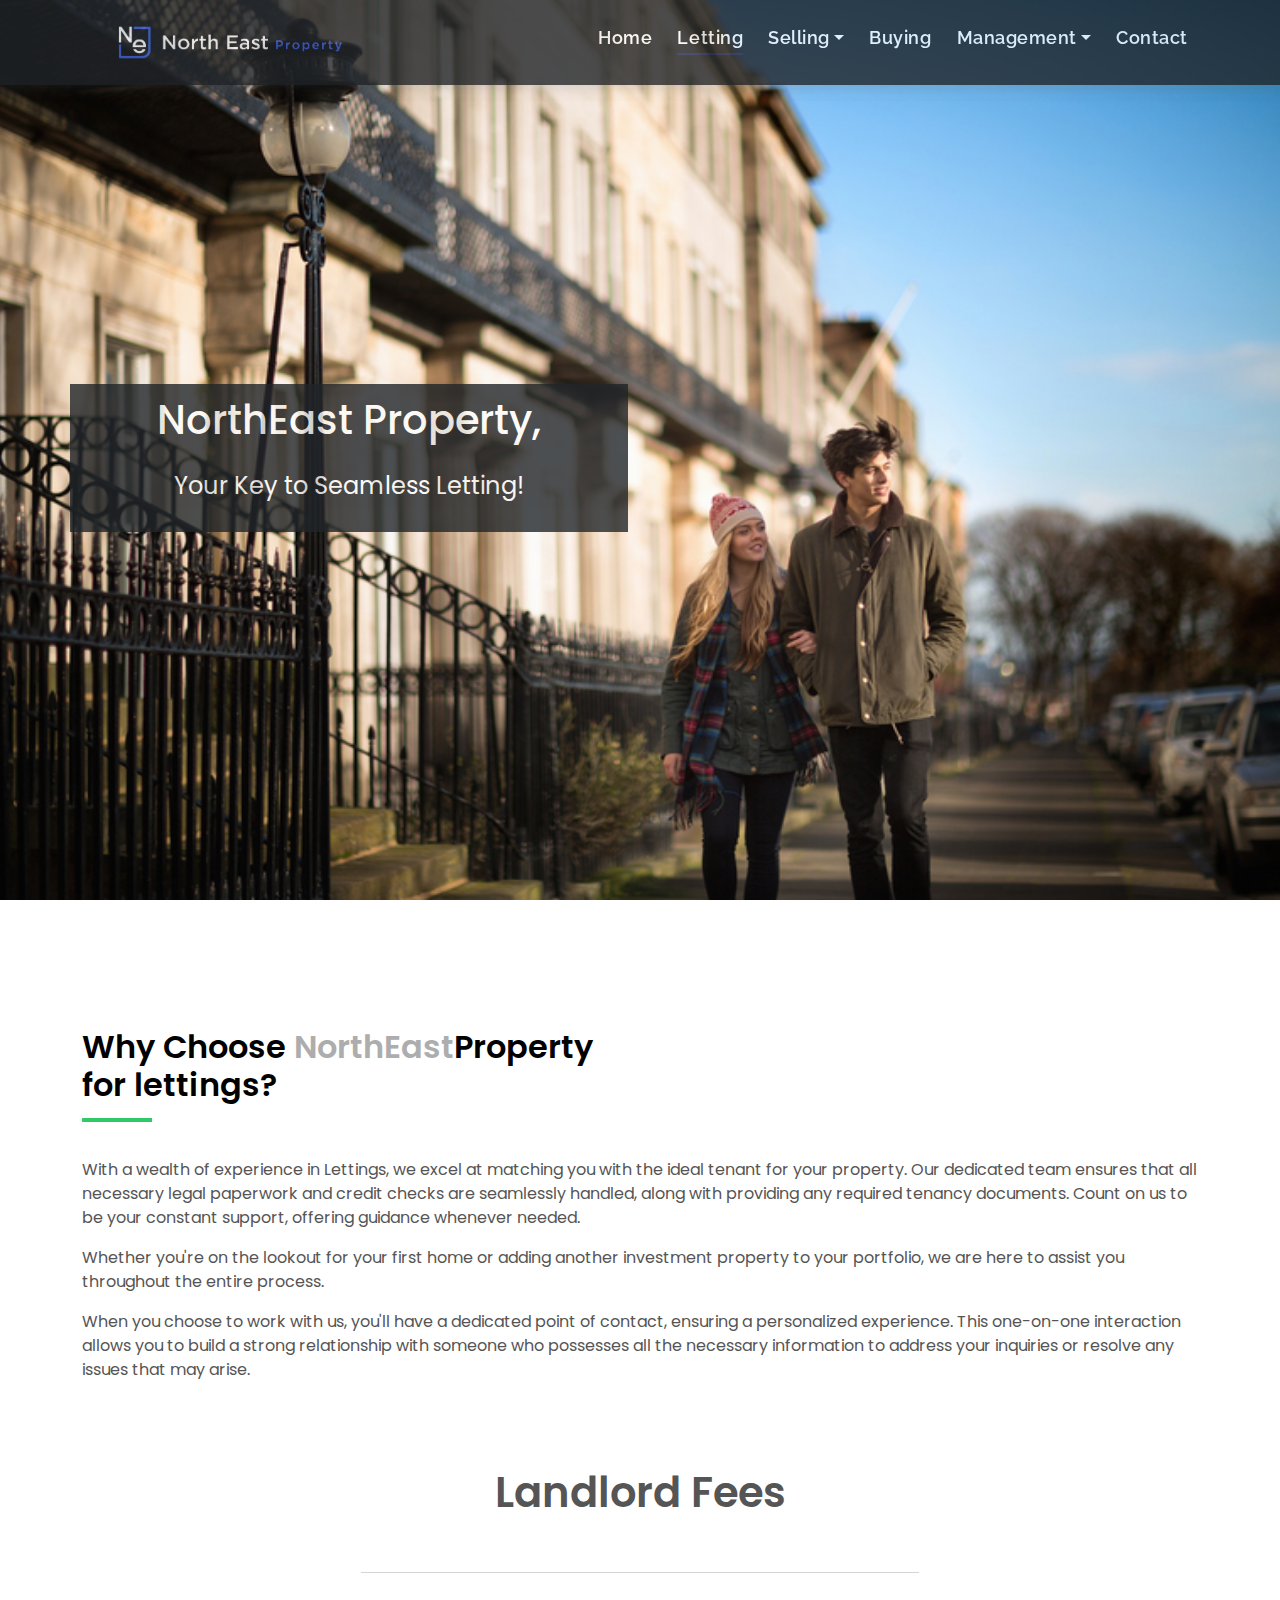
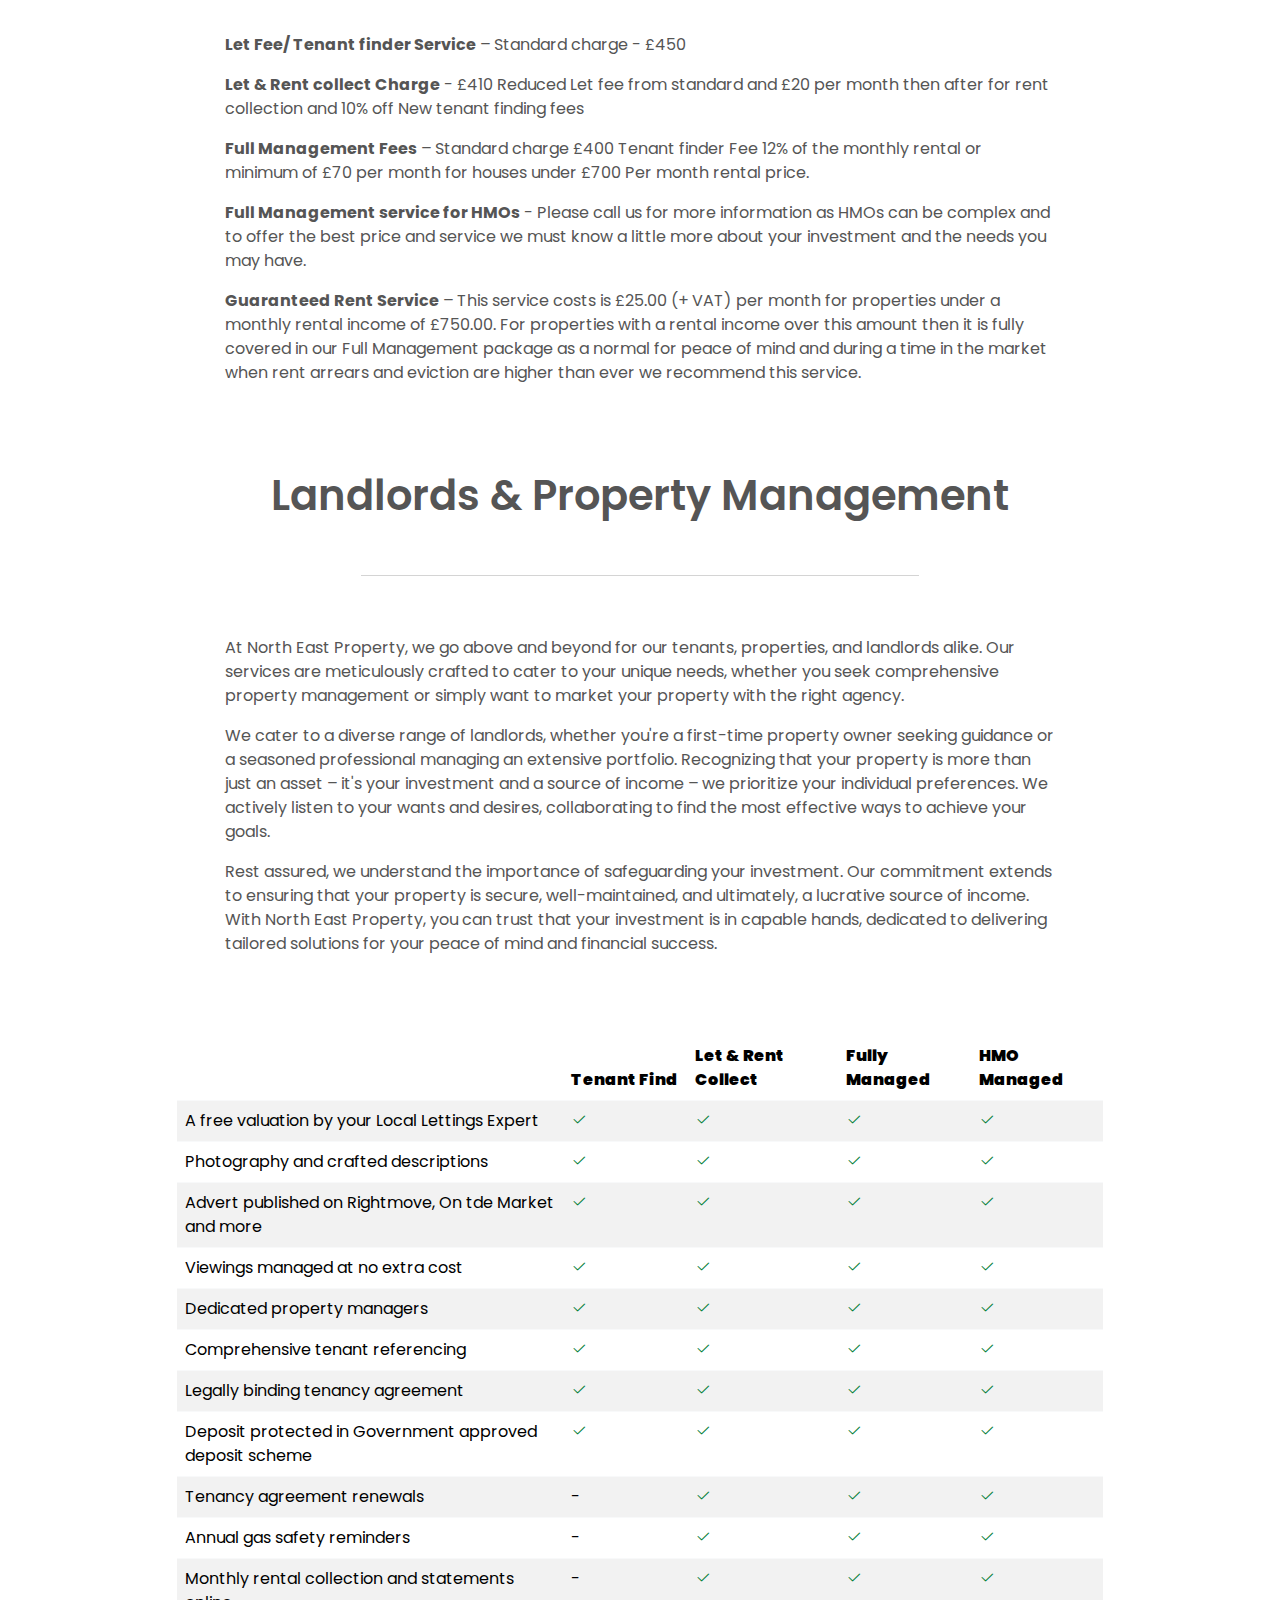
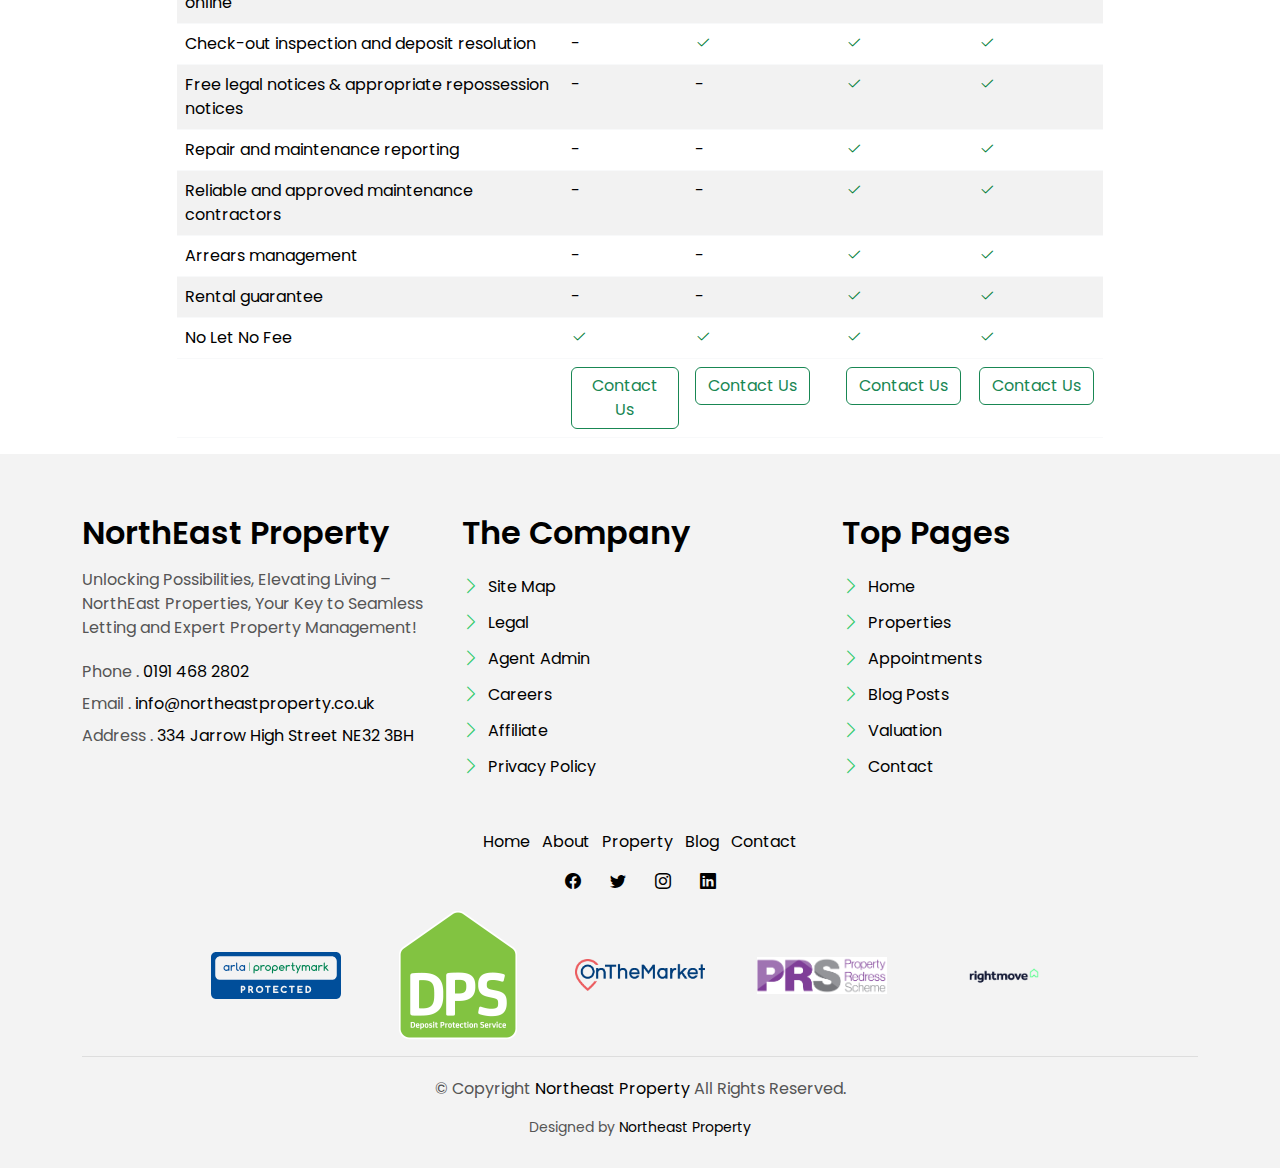
<file: letting.html>
<!DOCTYPE html>
<html lang="en">

<head>
  <meta charset="utf-8">
  <meta content="width=device-width, initial-scale=1.0" name="viewport">

  <title>Northeast - Letting</title>
  <meta content="" name="description">
  <meta content="" name="keywords">

  <!-- Favicons -->
  <link href="assets/img/northeast-rm.png" rel="icon">
  <link href="assets/img/apple-touch-icon.png" rel="apple-touch-icon">

  <!-- Google Fonts -->
  <link href="https://fonts.googleapis.com/css?family=Poppins:300,400,500,600,700" rel="stylesheet">
  <link rel="preconnect" href="https://fonts.googleapis.com">
  <link rel="preconnect" href="https://fonts.gstatic.com" crossorigin>
  <link href="https://fonts.googleapis.com/css2?family=Raleway:ital,wght@0,300;1,300&display=swap" rel="stylesheet">
  
  <!-- Vendor CSS Files -->
  <link href="assets/vendor/animate.css/animate.min.css" rel="stylesheet">
  <link href="assets/vendor/bootstrap/css/bootstrap.min.css" rel="stylesheet">
  <link href="assets/vendor/bootstrap-icons/bootstrap-icons.css" rel="stylesheet">
  <link href="assets/vendor/swiper/swiper-bundle.min.css" rel="stylesheet">

  <!-- Template Main CSS File -->
  <link href="assets/css/style.css" rel="stylesheet">
</head>


<body>

  <!-- ======= Header/Navbar ======= -->
  <nav class="navbar navbar-default navbar-trans navbar-expand-lg fixed-top bg-dark raleway-navbar" style="opacity: 0.8; height: 85px;">
    <div class="container">
      <button class="navbar-toggler collapsed" type="button" data-bs-toggle="collapse" data-bs-target="#navbarDefault" aria-controls="navbarDefault" aria-expanded="false" aria-label="Toggle navigation">
        <span></span>
        <span></span>
        <span></span>
      </button>
      <a class="navbar-brand" href="index.html">
        <img class="img-fluid" src="assets/img/northeast-rm.png" width="350px" />
      </a>

      <div class="navbar-collapse collapse justify-content-end" id="navbarDefault">
        <ul class="navbar-nav">

          <li class="nav-item">
            <a class="nav-link text-white" href="index.html">Home</a>
          </li>

          <li class="nav-item">
            <a class="nav-link active text-white" href="letting.html">Letting</a>
          </li>
 
          <li class="nav-item dropdown">
            <a class="nav-link dropdown-toggle text-white" href="#" id="navbarDropdown" role="button" data-bs-toggle="dropdown" aria-haspopup="true" aria-expanded="false">Selling</a>
            <div class="dropdown-menu">
              <a class="dropdown-item " href="selling.html">Sales</a>
              <a class="dropdown-item " href="selling-guide.html">Selling Guide</a>
            </div>
          </li>
          

          <li class="nav-item">
            <a class="nav-link text-white" href="buying.html">Buying</a>
          </li>

          <li class="nav-item dropdown">
            <a class="nav-link dropdown-toggle text-white" href="#" id="navbarDropdown" role="button" data-bs-toggle="dropdown" aria-haspopup="true" aria-expanded="false">Management</a>
            <div class="dropdown-menu">
              <a class="dropdown-item " href="landlord-guide.html">Landlord Hub</a>
              <a class="dropdown-item " href="property_management.html">Property Management</a>
              <a class="dropdown-item " href="blog-grid.html">Blog</a>
            </div>
          </li>
          <li class="nav-item">
            <a class="nav-link text-white" href="contact.html">Contact</a>
          </li>
        </ul>
      </div>

    </div>
  </nav><!-- End Header/Navbar -->

  <!-- ======= Intro Section ======= -->
  <div class="hero" style="background-image: url(assets/img/letting.jpg); background-repeat: no-repeat; background-size: cover;">
    <div class="container">
      <div class="row section-t8"></div>
      <div class="row section-t8"></div>
        <div class="row">
          <div class="row section-t8">
            <div class="col-sm-6 text-center bg-dark" style="padding: 12px; opacity: 0.8;">
              <h1 class="text-white font-weight-bold">NorthEast Property,</h1>
              <p class="text-white section-t1" style="font-size: 24px;">Your Key to Seamless Letting!</p>
            </div>
            <div class="col-sm-6"></div>
          </div>
        </div>  
    </div>
  </div><!-- End Intro Section -->


  <main id="main">

    <!-- ======= About Section ======= -->
    <section class="section-about">
      <div class="container">
        <div class="row">
          <div class="col-md-12 section-t8 position-relative">
            <div class="row">
              
              <div class="col-md-12 section-md-t3">
                <div class="title-box-d">
                  <h3 class="title-d">Why Choose 
                    <span class="color-d">NorthEast</span>Property
                    <br> for lettings?
                  </h3>
                </div>
                <p class="color-text-a">
                  With a wealth of experience in Lettings, we excel at matching you with the ideal tenant for your property. 
                  Our dedicated team ensures that all necessary legal paperwork and credit checks are seamlessly handled, 
                  along with providing any required tenancy documents. Count on us to be your constant support, 
                  offering guidance whenever needed.
                </p>
                <p class="color-text-a">
                  Whether you're on the lookout for your first home or adding another investment property to your portfolio, 
                  we are here to assist you throughout the entire process. 
                </p>
                <p class="color-text-a">
                  When you choose to work with us, you'll have a dedicated point of contact, 
                  ensuring a personalized experience. 
                  This one-on-one interaction allows you to build a strong relationship with someone who possesses all the necessary information 
                  to address your inquiries or resolve any issues that may arise.
                </p>
              </div>
            </div>
          </div>
        </div>
      </div>
    </section>

    
    <!-- landlord fees -->
    <section class="section-services section-t4">
      <div class="container">
        <div class="row">
          <div class="col-md-12">
            <div class="text-center">
              <div class="title-box">
                  <p class="title-a text-center section-b2">Landlord Fees</p>
                  <center>
                    <hr class="text-center" style="width: 50%;"/>
                  </center>
                </div>
              </div>
            </div>
          </div>
        </div>
        <div class="row">
          <div class="col-md-2"></div>
          <div class="col-md-8">
            <div class="card-box-c foo">
              <div class="card-body-c">
                <p class="content-c" style="line-height: 25px; padding: 10px;">

                  <p><strong>Let Fee/ Tenant finder Service</strong>  – Standard charge - £450 </p>
                  <p><strong>Let & Rent collect Charge</strong> -  £410 Reduced Let fee from standard and £20 per month then after for rent collection and 10% off New tenant finding fees </p>
                  <p><strong>Full Management Fees</strong> – Standard charge £400 Tenant finder Fee 12% of the monthly rental or minimum of £70 per month for houses under £700 Per month rental price.</p>
                  <p><strong>Full Management service for HMOs</strong> - Please call us for more information as HMOs can be complex and to offer the best price and service we must know a little more about your investment and the needs you may have.</p>
                  <p><strong>Guaranteed Rent Service</strong> – This service costs is £25.00 (+ VAT) per month for properties under a monthly rental income of £750.00. For properties with a rental income over this amount then it is fully covered in our Full Management package as a normal for peace of mind and during a time in the market when rent arrears and eviction are higher than ever we recommend this service.</p>
                  
                </p>
              </div>
            </div>
          </div>
          <div class="col-md-2"></div>
        </div>
      </div>
    </section><!-- landlord fee -->


    <!-- landlord fees -->
    <section class="section-services section-t4">
      <div class="container">
        <div class="row">
          <div class="col-md-12">
            <div class="text-center">
              <div class="title-box">
                  <p class="title-a text-center section-b2">Landlords & Property Management</p>
                  <center>
                    <hr class="text-center" style="width: 50%;"/>
                  </center>
                </div>
              </div>
            </div>
          </div>
        </div>
        <div class="row">
          <div class="col-md-2"></div>
          <div class="col-md-8">
            <div class="card-box-c foo">
              <div class="card-body-c">
                <p class="content-c" style="line-height: 25px; padding: 10px;">
                  <p>
                    At North East Property, we go above and beyond for our tenants, properties, and landlords alike. Our services are meticulously crafted to cater to your unique needs, whether you seek comprehensive property management or simply want to market your property with the right agency.
                  </p>
                  <p>
                    We cater to a diverse range of landlords, whether you're a first-time property owner seeking guidance or a seasoned professional managing an extensive portfolio. Recognizing that your property is more than just an asset – it's your investment and a source of income – we prioritize your individual preferences. We actively listen to your wants and desires, collaborating to find the most effective ways to achieve your goals.
                  </p>
                  <p>
                    Rest assured, we understand the importance of safeguarding your investment. Our commitment extends to ensuring that your property is secure, well-maintained, and ultimately, a lucrative source of income. With North East Property, you can trust that your investment is in capable hands, dedicated to delivering tailored solutions for your peace of mind and financial success.
                  </p>
                  </p>
              </div>
            </div>
          </div>
          <div class="col-md-2"></div>
        </div>
      </div>
    </section><!-- landlord fee -->

    <!-- Table -->
    <section class="section-services section-t4">
      <div class="container">
        <div class="row justify-content-center">
          <div class="col-sm-10">
          <div class="table-responsive">
            <table class="table table-striped text-successtable-border border-light section-t1">
              <thead class="border-light">
                <tr>
                  <th scope="col"></th>
                  <th scope="col"><strong>Tenant Find</strong></th>
                  <th scope="col"><strong>Let & Rent Collect</strong></th>
                  <th scope="col"><strong>Fully Managed</strong></th>
                  <th scope="col"><strong>HMO Managed</strong></th>
                </tr>
              </thead>
              <tbody>
                <tr>
                  <td scope="row">A free valuation by your Local Lettings Expert</td>
                  <td><span id="boot-icon" class="bi bi-check2" style="color: rgb(0, 128, 55);"></span></td>
                  <td><span id="boot-icon" class="bi bi-check2" style="color: rgb(0, 128, 55);"></span></td>
                  <td><span id="boot-icon" class="bi bi-check2" style="color: rgb(0, 128, 55);"></span></td>
                  <td><span id="boot-icon" class="bi bi-check2" style="color: rgb(0, 128, 55);"></span></td>
                </tr>
                <tr>
                  <td scope="row">Photography and crafted descriptions</td>
                  <td><span id="boot-icon" class="bi bi-check2" style="color: rgb(0, 128, 55);"></span></td>
                  <td><span id="boot-icon" class="bi bi-check2" style="color: rgb(0, 128, 55);"></span></td>
                  <td><span id="boot-icon" class="bi bi-check2" style="color: rgb(0, 128, 55);"></span></td>
                  <td><span id="boot-icon" class="bi bi-check2" style="color: rgb(0, 128, 55);"></span></td>
                </tr>
                <tr>
                  <td scope="row">Advert published on Rightmove, On tde Market and more</td>
                  <td><span id="boot-icon" class="bi bi-check2" style="color: rgb(0, 128, 55);"></span></td>
                  <td><span id="boot-icon" class="bi bi-check2" style="color: rgb(0, 128, 55);"></span></td>
                  <td><span id="boot-icon" class="bi bi-check2" style="color: rgb(0, 128, 55);"></span></td>
                  <td><span id="boot-icon" class="bi bi-check2" style="color: rgb(0, 128, 55);"></span></td>
                </tr>
                <tr>
                  <td scope="row">Viewings managed at no extra cost</td>
                  <td><span id="boot-icon" class="bi bi-check2" style="color: rgb(0, 128, 55);"></span></td>
                  <td><span id="boot-icon" class="bi bi-check2" style="color: rgb(0, 128, 55);"></span></td>
                  <td><span id="boot-icon" class="bi bi-check2" style="color: rgb(0, 128, 55);"></span></td>
                  <td><span id="boot-icon" class="bi bi-check2" style="color: rgb(0, 128, 55);"></span></td>
                </tr>
                <tr>
                  <td scope="row">Dedicated property managers</td>
                  <td><span id="boot-icon" class="bi bi-check2" style="color: rgb(0, 128, 55);"></span></td>
                  <td><span id="boot-icon" class="bi bi-check2" style="color: rgb(0, 128, 55);"></span></td>
                  <td><span id="boot-icon" class="bi bi-check2" style="color: rgb(0, 128, 55);"></span></td>
                  <td><span id="boot-icon" class="bi bi-check2" style="color: rgb(0, 128, 55);"></span></td>
                </tr>
                <tr>
                  <td scope="row">Comprehensive tenant referencing</td>
                  <td><span id="boot-icon" class="bi bi-check2" style="color: rgb(0, 128, 55);"></span></td>
                  <td><span id="boot-icon" class="bi bi-check2" style="color: rgb(0, 128, 55);"></span></td>
                  <td><span id="boot-icon" class="bi bi-check2" style="color: rgb(0, 128, 55);"></span></td>
                  <td><span id="boot-icon" class="bi bi-check2" style="color: rgb(0, 128, 55);"></span></td>
                </tr>
                <tr>
                  <td>Legally binding tenancy agreement</td>
                  <td><span id="boot-icon" class="bi bi-check2" style="color: rgb(0, 128, 55);"></span></td>
                  <td><span id="boot-icon" class="bi bi-check2" style="color: rgb(0, 128, 55);"></span></td>
                  <td><span id="boot-icon" class="bi bi-check2" style="color: rgb(0, 128, 55);"></span></td>
                  <td><span id="boot-icon" class="bi bi-check2" style="color: rgb(0, 128, 55);"></span></td>
                </tr>
                <tr>
                  <td>Deposit protected in Government approved deposit scheme</td>
                  <td><span id="boot-icon" class="bi bi-check2" style="color: rgb(0, 128, 55);"></span></td>
                  <td><span id="boot-icon" class="bi bi-check2" style="color: rgb(0, 128, 55);"></span></td>
                  <td><span id="boot-icon" class="bi bi-check2" style="color: rgb(0, 128, 55);"></span></td>
                  <td><span id="boot-icon" class="bi bi-check2" style="color: rgb(0, 128, 55);"></span></td>
                </tr>
                <tr>
                  <td>Tenancy agreement renewals</td>
                  <td class="#">-</td>
                  <td><span id="boot-icon" class="bi bi-check2 justify-content-center" style="color: rgb(0, 128, 55);"></span></td>
                  <td><span id="boot-icon" class="bi bi-check2 justify-content-center" style="color: rgb(0, 128, 55);"></span></td>
                  <td><span id="boot-icon" class="bi bi-check2 justify-content-center" style="color: rgb(0, 128, 55);"></span></td>
                </tr>
                <tr>
                  <td>Annual gas safety reminders</td>
                  <td class="#">-</td>
                  <td><span id="boot-icon" class="bi bi-check2 justify-content-center" style="color: rgb(0, 128, 55);"></span></td>
                  <td><span id="boot-icon" class="bi bi-check2 justify-content-center" style="color: rgb(0, 128, 55);"></span></td>
                  <td><span id="boot-icon" class="bi bi-check2 justify-content-center" style="color: rgb(0, 128, 55);"></span></td>
                </tr>
                <tr>
                  <td>Monthly rental collection and statements online</td>
                  <td class="#">-</td>
                  <td><span id="boot-icon" class="bi bi-check2 justify-content-center" style="color: rgb(0, 128, 55);"></span></td>
                  <td><span id="boot-icon" class="bi bi-check2 justify-content-center" style="color: rgb(0, 128, 55);"></span></td>
                  <td><span id="boot-icon" class="bi bi-check2 justify-content-center" style="color: rgb(0, 128, 55);"></span></td>
                </tr>
                <tr>
                  <td>Check-out inspection and deposit resolution</td>
                  <td class="#">-</td>
                  <td><span id="boot-icon" class="bi bi-check2 justify-content-center" style="color: rgb(0, 128, 55);"></span></td>
                  <td><span id="boot-icon" class="bi bi-check2 justify-content-center" style="color: rgb(0, 128, 55);"></span></td>
                  <td><span id="boot-icon" class="bi bi-check2 justify-content-center" style="color: rgb(0, 128, 55);"></span></td>
                </tr>
                <tr>
                  <td>Free legal notices & appropriate repossession notices</td>
                  <td class="#">-</td>
                  <td class="#">-</td>
                  <td><span id="boot-icon" class="bi bi-check2 justify-content-center" style="color: rgb(0, 128, 55);"></span></td>
                  <td><span id="boot-icon" class="bi bi-check2 justify-content-center" style="color: rgb(0, 128, 55);"></span></td>
                </tr>
                <tr>
                  <td>Repair and maintenance reporting</td>
                  <td class="#">-</td>
                  <td class="#">-</td>
                  <td><span id="boot-icon" class="bi bi-check2 justify-content-center" style="color: rgb(0, 128, 55);"></span></td>
                  <td><span id="boot-icon" class="bi bi-check2 justify-content-center" style="color: rgb(0, 128, 55);"></span></td>
                </tr>
                <tr>
                  <td>Reliable and approved maintenance contractors</td>
                  <td class="#">-</td>
                  <td class="#">-</td>
                  <td><span id="boot-icon" class="bi bi-check2 justify-content-center" style="color: rgb(0, 128, 55);"></span></td>
                  <td><span id="boot-icon" class="bi bi-check2 justify-content-center" style="color: rgb(0, 128, 55);"></span></td>
                </tr>
                <tr>
                  <td>Arrears management</td>
                  <td class="#">-</td>
                  <td class="#">-</td>
                  <td><span id="boot-icon" class="bi bi-check2 justify-content-center" style="color: rgb(0, 128, 55);"></span></td>
                  <td><span id="boot-icon" class="bi bi-check2 justify-content-center" style="color: rgb(0, 128, 55);"></span></td>
                </tr>
                <tr>
                  <td>Rental guarantee</td>
                  <td class="#">-</td>
                  <td class="#">-</td>
                  <td><span id="boot-icon" class="bi bi-check2 justify-content-center" style="color: rgb(0, 128, 55);"></span></td>
                  <td><span id="boot-icon" class="bi bi-check2 justify-content-center" style="color: rgb(0, 128, 55);"></span></td>
                </tr>
                <tr>
                  <td>No Let No Fee</td>
                  <td><span id="boot-icon" class="bi bi-check2" style="color: rgb(0, 128, 55);"></span></td>
                  <td><span id="boot-icon" class="bi bi-check2" style="color: rgb(0, 128, 55);"></span></td>
                  <td><span id="boot-icon" class="bi bi-check2" style="color: rgb(0, 128, 55);"></span></td>
                  <td><span id="boot-icon" class="bi bi-check2" style="color: rgb(0, 128, 55);"></span></td>
                </tr>
                <tr>
                </tr>
                <tr>
                  <td class=""></td>
                  <td class=""><button class="btn btn-outline-success">Contact Us</button></td>
                  <td class=""><button class="btn btn-outline-success">Contact Us</button></td>
                  <td class=""><button class="btn btn-outline-success">Contact Us</button></td>
                  <td class=""><button class="btn btn-outline-success">Contact Us</button></td>
                </tr>
              </tbody>
            </table>
          </div>
        </div>
        </div>
      </div>
    </section>





</main><!-- End #main -->


<!-- ======= Footer ======= -->
<section class="section-footer">
    <div class="container">
      <div class="row">
        <div class="col-sm-12 col-md-4">
          <div class="widget-a">
            <div class="w-header-a">
              <h3 class="w-title-a text-brand">NorthEast Property</h3>
            </div>
            <div class="w-body-a">
              <p class="w-text-a color-text-a">
                Unlocking Possibilities, Elevating Living – NorthEast Properties, Your Key to Seamless Letting and Expert Property Management!
              </p>
            </div>
            <div class="w-footer-a">
              <ul class="list-unstyled">
                <li class="color-a">
                  <span class="color-text-a">Phone .</span> 0191 468 2802
                </li>
                <li class="color-a">
                  <span class="color-text-a">Email .</span> info@northeastproperty.co.uk
                </li>
                <li class="color-a">
                  <span class="color-text-a">Address .</span> 334 Jarrow High Street NE32 3BH
                </li>
              </ul>
            </div>
          </div>
        </div>
        <div class="col-sm-12 col-md-4 section-md-t3">
          <div class="widget-a">
            <div class="w-header-a">
              <h3 class="w-title-a text-brand">The Company</h3>
            </div>
            <div class="w-body-a">
              <div class="w-body-a">
                <ul class="list-unstyled">
                  <li class="item-list-a">
                    <i class="bi bi-chevron-right"></i> <a href="#">Site Map</a>
                  </li>
                  <li class="item-list-a">
                    <i class="bi bi-chevron-right"></i> <a href="#">Legal</a>
                  </li>
                  <li class="item-list-a">
                    <i class="bi bi-chevron-right"></i> <a href="#">Agent Admin</a>
                  </li>
                  <li class="item-list-a">
                    <i class="bi bi-chevron-right"></i> <a href="#">Careers</a>
                  </li>
                  <li class="item-list-a">
                    <i class="bi bi-chevron-right"></i> <a href="#">Affiliate</a>
                  </li>
                  <li class="item-list-a">
                    <i class="bi bi-chevron-right"></i> <a href="#">Privacy Policy</a>
                  </li>
                </ul>
              </div>
            </div>
          </div>
        </div>
        <div class="col-sm-12 col-md-4 section-md-t3">
          <div class="widget-a">
            <div class="w-header-a">
              <h3 class="w-title-a text-brand">Top Pages</h3>
            </div>
            <div class="w-body-a">
              <ul class="list-unstyled">
                <li class="item-list-a">
                  <i class="bi bi-chevron-right"></i> <a href="#">Home</a>
                </li>
                <li class="item-list-a">
                  <i class="bi bi-chevron-right"></i> <a href="#">Properties</a>
                </li>
                <li class="item-list-a">
                  <i class="bi bi-chevron-right"></i> <a href="#">Appointments</a>
                </li>
                <li class="item-list-a">
                  <i class="bi bi-chevron-right"></i> <a href="#">Blog Posts</a>
                </li>
                <li class="item-list-a">
                  <i class="bi bi-chevron-right"></i> <a href="#">Valuation</a>
                </li>
                <li class="item-list-a">
                  <i class="bi bi-chevron-right"></i> <a href="#">Contact</a>
                </li>
              </ul>
            </div>
          </div>
        </div>
      </div>
    </div>
  </section>
  <footer>
    <div class="container">
      <div class="row">
        <div class="col-md-12">
          <nav class="nav-footer">
            <ul class="list-inline">
              <li class="list-inline-item">
                <a href="#">Home</a>
              </li>
              <li class="list-inline-item">
                <a href="#">About</a>
              </li>
              <li class="list-inline-item">
                <a href="#">Property</a>
              </li>
              <li class="list-inline-item">
                <a href="#">Blog</a>
              </li>
              <li class="list-inline-item">
                <a href="#">Contact</a>
              </li>
            </ul>
          </nav>
          <div class="socials-a">
            <ul class="list-inline">
              <li class="list-inline-item">
                <a href="#">
                  <i class="bi bi-facebook" aria-hidden="true"></i>
                </a>
              </li>
              <li class="list-inline-item">
                <a href="#">
                  <i class="bi bi-twitter" aria-hidden="true"></i>
                </a>
              </li>
              <li class="list-inline-item">
                <a href="#">
                  <i class="bi bi-instagram" aria-hidden="true"></i>
                </a>
              </li>
              <li class="list-inline-item">
                <a href="#">
                  <i class="bi bi-linkedin" aria-hidden="true"></i>
                </a>
              </li>
            </ul>
          </div>

          <nav class="nav-footer">
            <ul class="list-inline">
              <li class="list-inline-item img-fluid" style="padding-left: 20px; padding-right: 20px;">
                <img src="assets/img/logos/arla-propertymark-logo.svg" width="130px;">
              </li>
              <li class="list-inline-item img-fluid" style="padding-left: 20px; padding-right: 20px;">
                <img src="assets/img/logos/dps-logo.png" width="130px;">
              </li>
              <li class="list-inline-item" style="padding-left: 20px; padding-right: 20px;">
                <img src="assets/img/logos/OTM-logo.png" width="130px;">
              </li>
              <li class="list-inline-item" style="padding-left: 20px; padding-right: 20px;">
                <img src="assets/img/logos/PRS_Logo_high-1.jpg" width="130px;">
              </li>
              <li class="list-inline-item" style="padding-left: 20px; padding-right: 20px;">
                <img src="assets/img/logos/White_RGB-rm.png" width="130px;">
              </li>
            </ul>
          </nav>

          <div class="copyright-footer">
            <p class="copyright color-text-a">
              &copy; Copyright
              <span class="color-a">Northeast Property</span> All Rights Reserved.
            </p>
          </div>
          <div class="credits">
            Designed by <a href="#">Northeast Property</a>
          </div>
        </div>
      </div>
    </div>
  </footer>

  <div id="preloader"></div>
  <a href="#" class="back-to-top d-flex align-items-center justify-content-center"><i class="bi bi-arrow-up-short"></i></a>

  <!-- Vendor JS Files -->
  <script src="assets/vendor/bootstrap/js/bootstrap.bundle.min.js"></script>
  <script src="assets/vendor/swiper/swiper-bundle.min.js"></script>
  <script src="assets/vendor/php-email-form/validate.js"></script>

  <!-- Template Main JS File -->
  <script src="assets/js/main.js"></script>

</body>

</html>
</file>
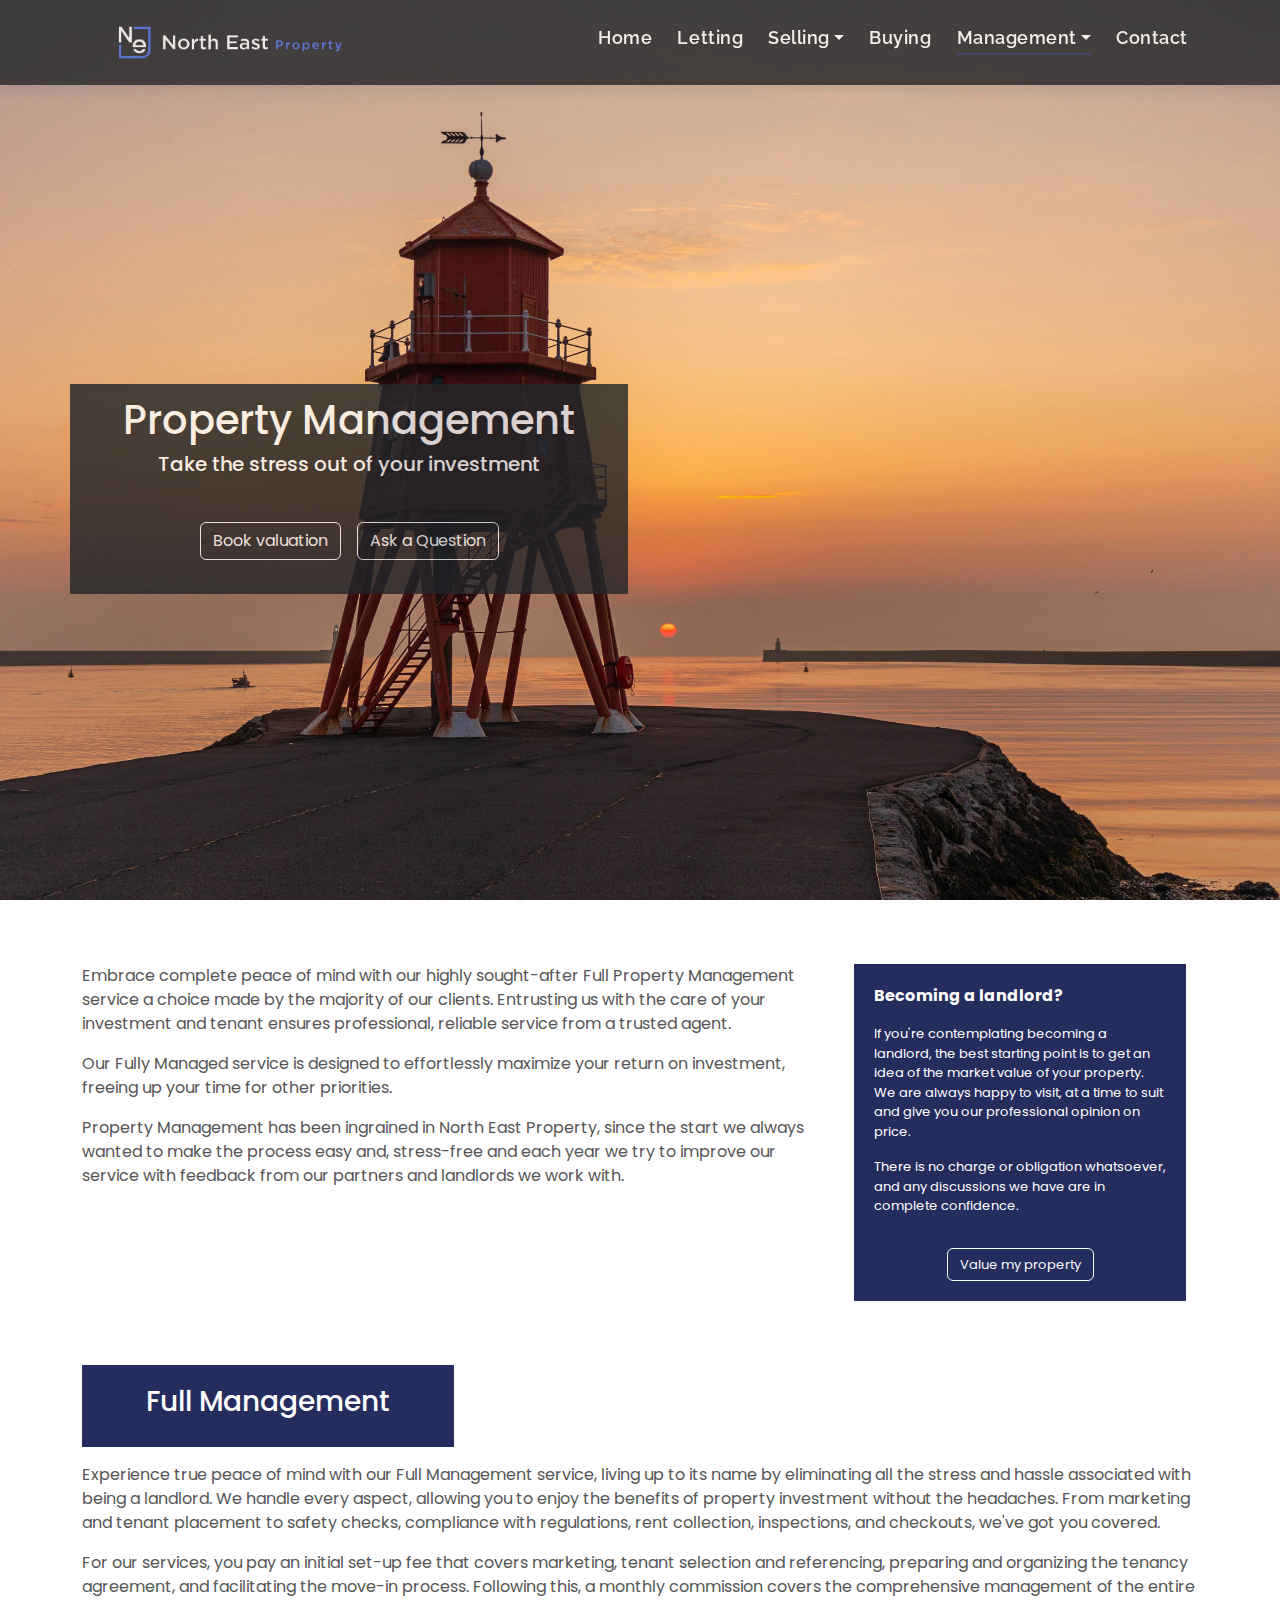
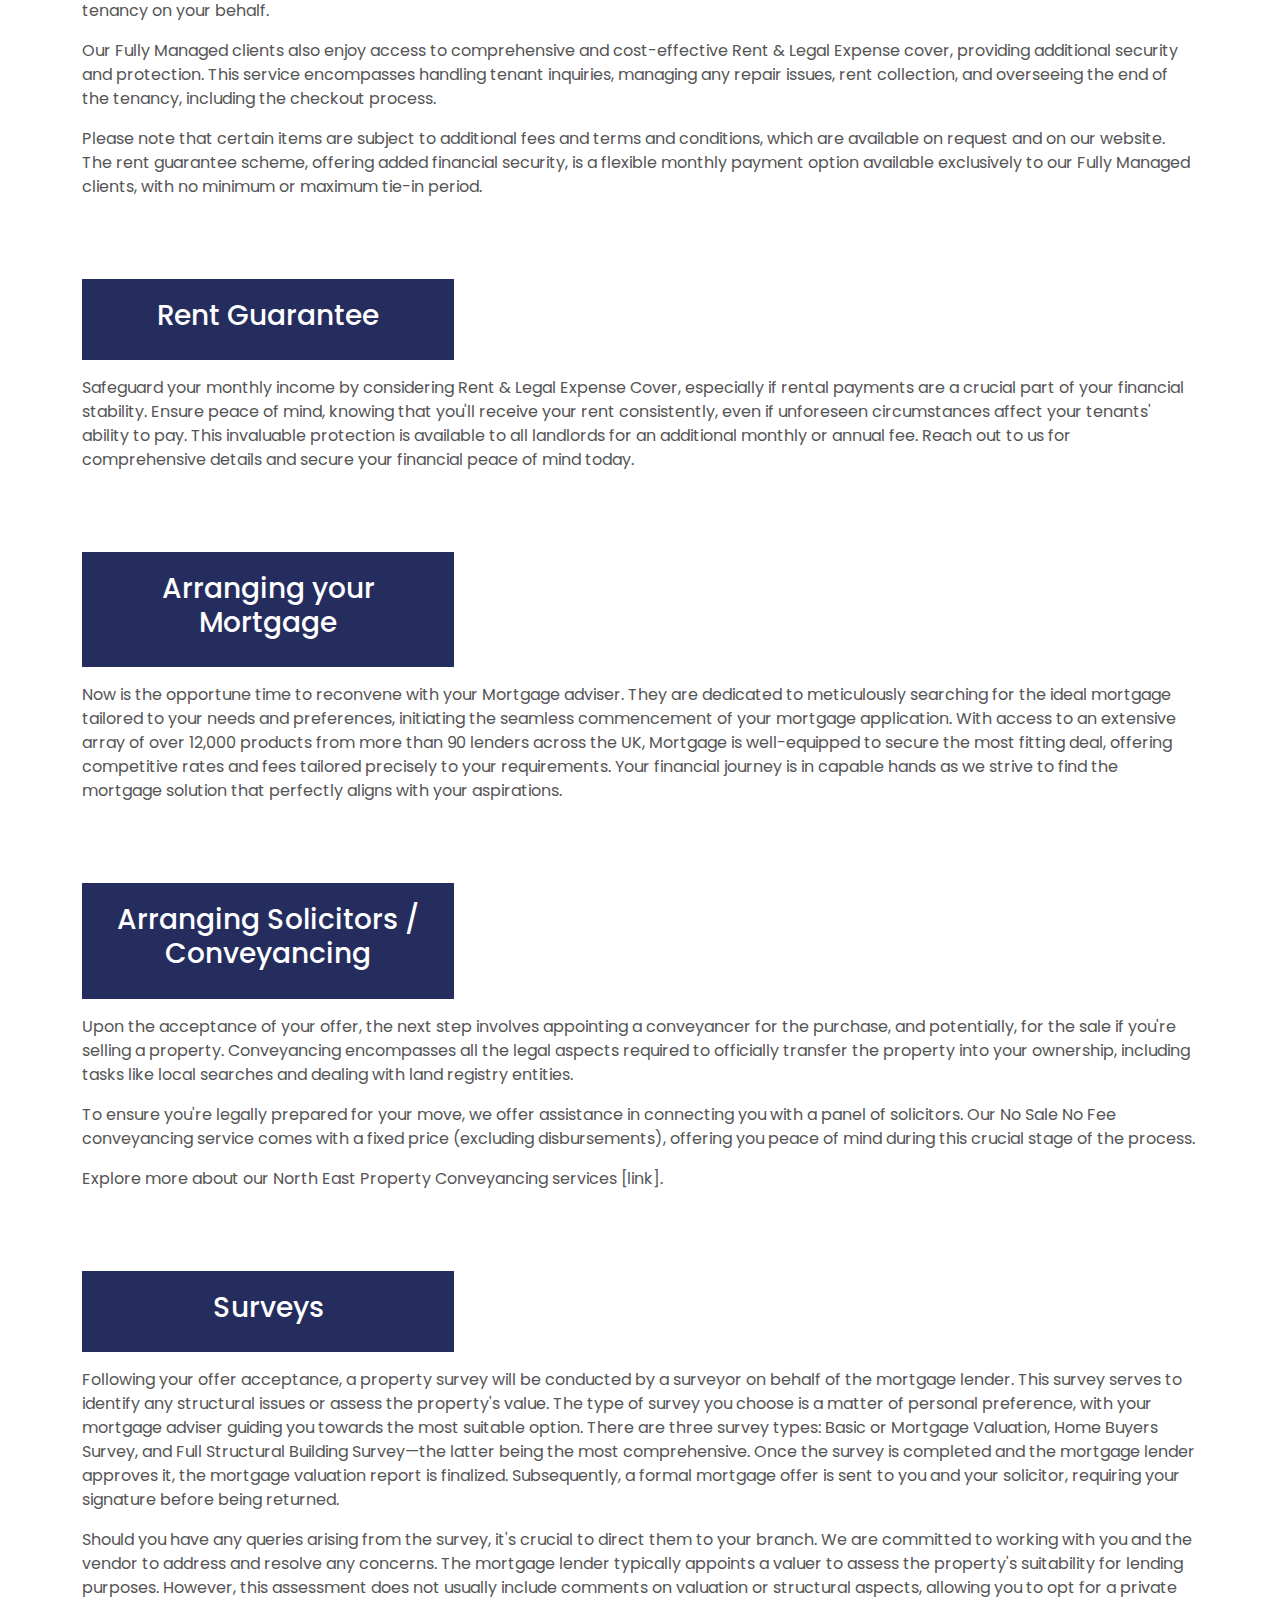
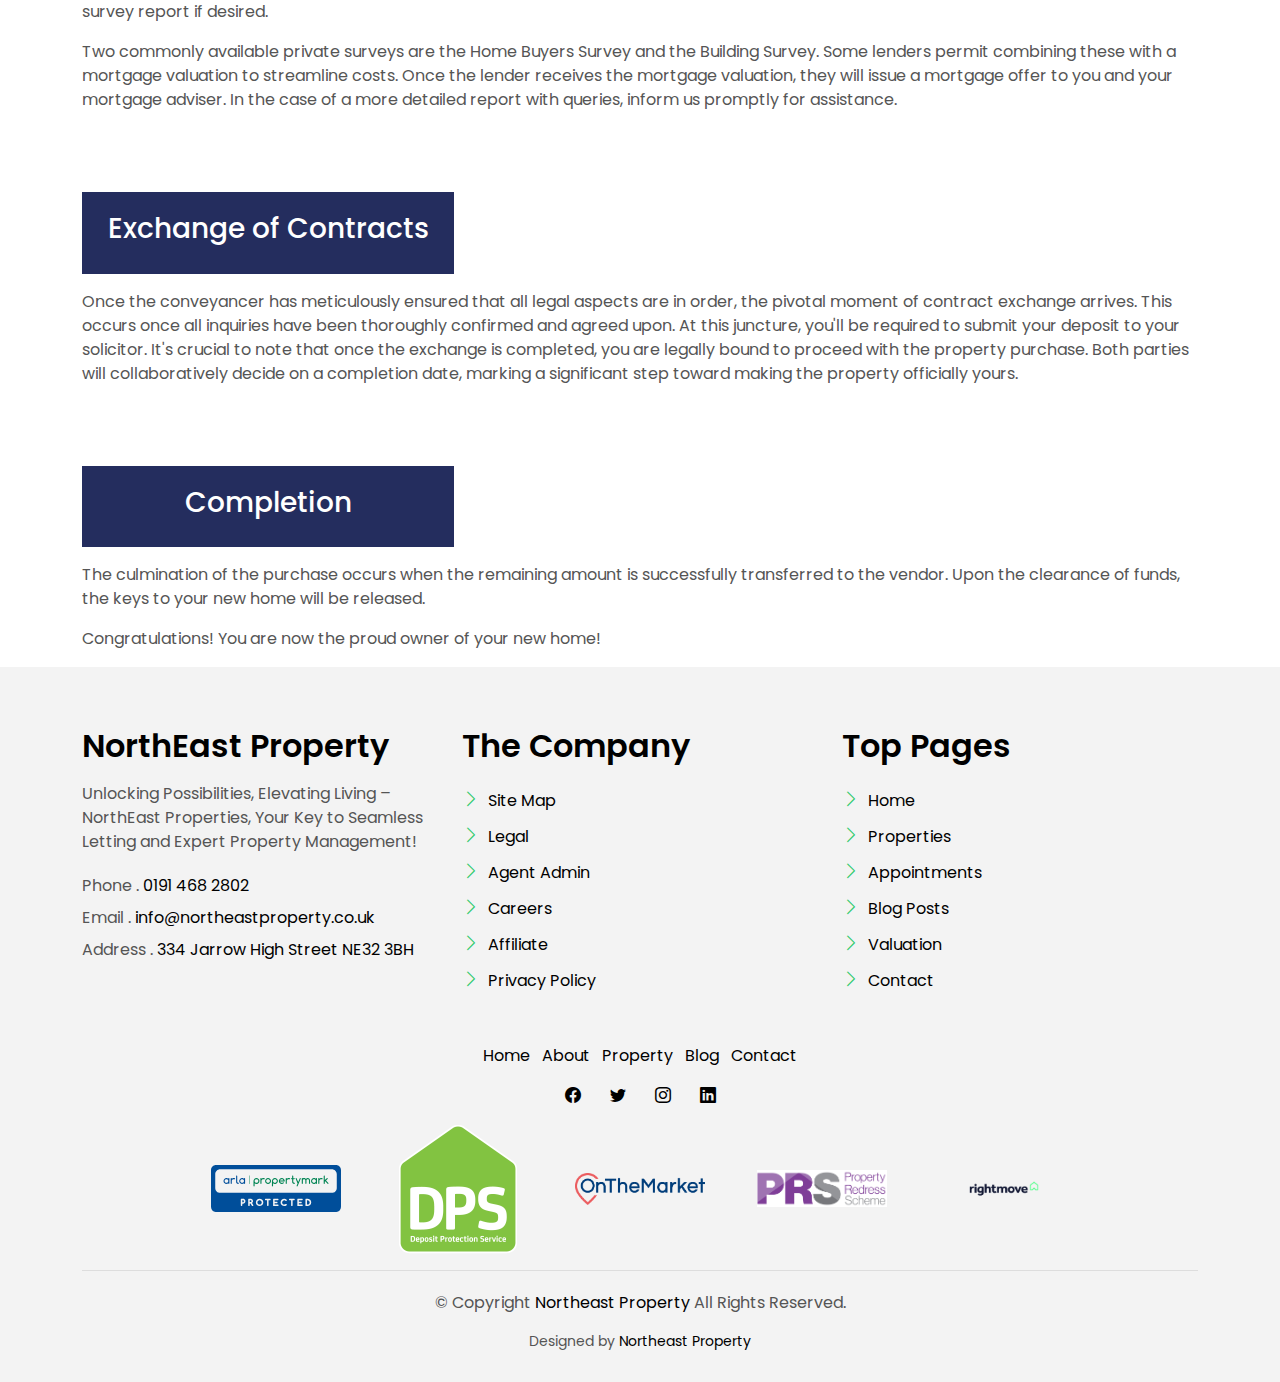
<file: property_management.html>
<!DOCTYPE html>
<html lang="en">

<head>
  <meta charset="utf-8">
  <meta content="width=device-width, initial-scale=1.0" name="viewport">

  <title>Northeast - Buying</title>
  <meta content="" name="description">
  <meta content="" name="keywords">

  <!-- Favicons -->
  <link href="assets/img/northeast-rm.png" rel="icon">
  <link href="assets/img/apple-touch-icon.png" rel="apple-touch-icon">

  <!-- Google Fonts -->
  <link href="https://fonts.googleapis.com/css?family=Poppins:300,400,500,600,700" rel="stylesheet">
  <link rel="preconnect" href="https://fonts.googleapis.com">
  <link rel="preconnect" href="https://fonts.gstatic.com" crossorigin>
  <link href="https://fonts.googleapis.com/css2?family=Raleway:ital,wght@0,300;1,300&display=swap" rel="stylesheet">
  
  <!-- Vendor CSS Files -->
  <link href="assets/vendor/animate.css/animate.min.css" rel="stylesheet">
  <link href="assets/vendor/bootstrap/css/bootstrap.min.css" rel="stylesheet">
  <link href="assets/vendor/bootstrap-icons/bootstrap-icons.css" rel="stylesheet">
  <link href="assets/vendor/swiper/swiper-bundle.min.css" rel="stylesheet">

  <!-- Template Main CSS File -->
  <link href="assets/css/style.css" rel="stylesheet">
</head>

<body>

  <!-- ======= Header/Navbar ======= -->
  <nav class="navbar navbar-default navbar-trans navbar-expand-lg fixed-top bg-dark raleway-navbar" style="opacity: 0.8; height: 85px;">
    <div class="container">
      <button class="navbar-toggler collapsed" type="button" data-bs-toggle="collapse" data-bs-target="#navbarDefault" aria-controls="navbarDefault" aria-expanded="false" aria-label="Toggle navigation">
        <span></span>
        <span></span>
        <span></span>
      </button>
      <a class="navbar-brand" href="index.html">
        <img class="img-fluid" src="assets/img/northeast-rm.png" width="350px" />
      </a>

      <div class="navbar-collapse collapse justify-content-end" id="navbarDefault">
        <ul class="navbar-nav">

          <li class="nav-item">
            <a class="nav-link text-white" href="index.html">Home</a>
          </li>

          <li class="nav-item">
            <a class="nav-link text-white" href="letting.html">Letting</a>
          </li>
 
          <li class="nav-item dropdown">
            <a class="nav-link dropdown-toggle text-white" href="#" id="navbarDropdown" role="button" data-bs-toggle="dropdown" aria-haspopup="true" aria-expanded="false">Selling</a>
            <div class="dropdown-menu">
              <a class="dropdown-item " href="selling.html">Sales</a>
              <a class="dropdown-item " href="selling-guide.html">Selling Guide</a>
            </div>
          </li>
          

          <li class="nav-item">
            <a class="nav-link text-white" href="buying.html">Buying</a>
          </li>

          <li class="nav-item dropdown">
            <a class="nav-link dropdown-toggle active text-white" href="#" id="navbarDropdown" role="button" data-bs-toggle="dropdown" aria-haspopup="true" aria-expanded="false">Management</a>
            <div class="dropdown-menu">
              <a class="dropdown-item " href="landlord-guide.html">Landlord Hub</a>
              <a class="dropdown-item " href="property_management.html">Property Management</a>
              <a class="dropdown-item " href="blog-grid.html">Blog</a>
            </div>
          </li>
          <li class="nav-item">
            <a class="nav-link text-white" href="contact.html">Contact</a>
          </li>
        </ul>
      </div>

    </div>
  </nav><!-- End Header/Navbar -->

  <!-- ======= Intro Section ======= -->
  <div class="hero" style="background-image: url(assets/img/prop_management-min.jpeg); background-repeat: no-repeat; background-size: cover;">
    <div class="container">
      <div class="row section-t8"></div>
      <div class="row section-t8"></div>
      
      <div class="row">
        <div class="row section-t8">
          <div class="col-sm-6 text-center bg-dark" style="padding: 12px; opacity: 0.8; ">
            <h1 class="text-white">Property Management</h1>
            <h5 class="text-white">Take the stress out of your investment</h5>
            <p class="intro-subtitle intro-price section-t2">
              <a href="https://form.jotform.com/240864649440361" target="_blank"><span class="margin-six btn btn-md btn-outline-light">Book valuation</span></a>
              <a href="contact.html"><span class="margin-six btn btn-md btn-outline-light">Ask a Question</span></a>
            </p>  
          </div>
          <div class="col-sm-6"></div>
        </div>
      </div>  
    




    </div>
  </div><!-- End Intro Section -->



  <main id="main">

    <!-- ======= About Section ======= -->
    <section class="section-about">
      <div class="container">
        <div class="row">
          <div class="col-md-12 section-t4 position-relative">
            <div class="row">
              
              <div class="col-md-8 section-md-t3">
                <p class="color-text-a">
                  Embrace complete peace of mind with our highly sought-after Full Property Management service a choice made by 
                  the majority of our clients. Entrusting us with the care of your investment and tenant ensures professional, 
                  reliable service from a trusted agent. 
                  </p>
                  <p>
                    Our Fully Managed service is designed to effortlessly maximize your return on investment, 
                    freeing up your time for other priorities.
                  </p>
                <p class="color-text-a">
                  Property Management has been ingrained in North East Property, 
                  since the start we always wanted to make the process easy and, 
                  stress-free and each year we try to improve our service with feedback from our partners and landlords we work with.
                </p>
              </div>

              <div class="col-md-4 float-end">
                <div class="container text-white">
                  <form action="#" style="background-color:#242d5e; padding: 20px;">
                    
                    <div class="form-group">
                      <div class="row">
                        <div class="col">
                          <label for="title" class="fw-bold font-weight-bold text-white">Becoming a landlord?</label>
                            <p></p>
                            <p style="font-size: small;">If you're contemplating becoming a landlord, the
                            best starting point is to get an idea of the market
                            value of your property. We are always happy to
                            visit, at a time to suit and give you our professional
                            opinion on price.
                            </p>
                            <p style="font-size: small;">
                              There is no charge or obligation whatsoever, and
                              any discussions we have are in complete
                              confidence.
                            </p>
                        </div>
                      </div>
                    </div>

                    <div class="form-group section-t1 align-content-center text-center">
                      <button type="submit" class="btn btn-outline-light text-center align-items-center align-content-center" style="font-size: small;">Value my property</button>
                    </div>

                  </form>
                </div>
              </div>

            </div>
          </div>
        </div>
      </div>
    </section>
    
    <section class="section-about">
      <div class="container">
        <div class="row">
          <div class="col-md-12 section-t4 position-relative">
            <div class="row">
              
              <div class="col-md-12 section-md-t3">
                <div class="title-box-d col-md-4" style="background-color:#242d5e; padding: 20px;">
                  <h3 class="text-white text-center">Full Management</h3>
                </div>
                <p class="color-text-a">
                  Experience true peace of mind with our Full Management service, living up to its name by eliminating all 
                  the stress and hassle associated with being a landlord. 
                  We handle every aspect, allowing you to enjoy the benefits of property investment without the headaches. 
                  From marketing and tenant placement to safety checks, 
                  compliance with regulations, rent collection, inspections, and checkouts, we've got you covered.
                </p>
                <p class="color-text-a">
                  For our services, you pay an initial set-up fee that covers marketing, tenant selection and referencing, 
                  preparing and organizing the tenancy agreement, and facilitating the move-in process. 
                  Following this, a monthly commission covers the comprehensive management of the entire tenancy on your behalf.
                </p>
                <p class="color-text-a">
                  Our Fully Managed clients also enjoy access to comprehensive and cost-effective Rent & Legal Expense cover, 
                  providing additional security and protection. 
                  This service encompasses handling tenant inquiries, managing any repair issues, rent collection, 
                  and overseeing the end of the tenancy, including the checkout process.
                </p>
                <p class="color-text-a">
                  Please note that certain items are subject to additional fees and terms and conditions, 
                  which are available on request and on our website. 
                  The rent guarantee scheme, offering added financial security, 
                  is a flexible monthly payment option available exclusively to our Fully Managed clients, 
                  with no minimum or maximum tie-in period.
                </p>
              </div>
            </div>
          </div>
        </div>
      </div>
    </section>

    <section class="section-about">
      <div class="container">
        <div class="row">
          <div class="col-md-12 section-t4 position-relative">
            <div class="row">
              
              <div class="col-md-12 section-md-t3">
                <div class="title-box-d col-md-4" style="background-color:#242d5e; padding: 20px;">
                  <h3 class="text-white text-center">Rent Guarantee</h3>
                </div>
                <p class="color-text-a">
                  Safeguard your monthly income by considering Rent & Legal Expense Cover, 
                  especially if rental payments are a crucial part of your financial stability. 
                  Ensure peace of mind, knowing that you'll receive your rent consistently, 
                  even if unforeseen circumstances affect your tenants' ability to pay. 
                  This invaluable protection is available to all landlords for an additional monthly or annual fee. 
                  Reach out to us for comprehensive details and secure your financial peace of mind today.
                </p>
              </div>
            </div>
          </div>
        </div>
      </div>
    </section>

    <section class="section-about">
      <div class="container">
        <div class="row">
          <div class="col-md-12 section-t4 position-relative">
            <div class="row">
              
              <div class="col-md-12 section-md-t3">
                <div class="title-box-d col-md-4" style="background-color:#242d5e; padding: 20px;">
                  <h3 class="text-white text-center">Arranging your Mortgage</h3>
                </div>
                <p class="color-text-a">
                  Now is the opportune time to reconvene with your Mortgage adviser. They are dedicated to meticulously searching for the ideal mortgage tailored to your needs and preferences, initiating the seamless commencement of your mortgage application. 
                  With access to an extensive array of over 12,000 products from more than 90 lenders across the UK, Mortgage is well-equipped to secure the most fitting deal, offering competitive rates and fees tailored precisely to your requirements. 
                  Your financial journey is in capable hands as we strive to find the mortgage solution that perfectly aligns with your aspirations.
                </p>
              </div>
            </div>
          </div>
        </div>
      </div>
    </section>

    <section class="section-about">
      <div class="container">
        <div class="row">
          <div class="col-md-12 section-t4 position-relative">
            <div class="row">
              
              <div class="col-md-12 section-md-t3">
                <div class="title-box-d col-md-4" style="background-color:#242d5e; padding: 20px;">
                  <h3 class="text-white text-center">Arranging Solicitors / Conveyancing</h3>
                </div>
                <p class="color-text-a">
                  Upon the acceptance of your offer, the next step involves appointing a conveyancer for the purchase, and potentially, for the sale if you're selling a property. 
                  Conveyancing encompasses all the legal aspects required to officially transfer the property into your ownership, including tasks like local searches and dealing with land registry entities.
                </p>
                <p class="color-text-a">
                  To ensure you're legally prepared for your move, we offer assistance in connecting you with a panel of solicitors. 
                  Our No Sale No Fee conveyancing service comes with a fixed price (excluding disbursements), offering you peace of mind during this crucial stage of the process.
                </p>
                <p class="color-text-a">
                  Explore more about our North East Property Conveyancing services [link].
                </p>
              </div>
            </div>
          </div>
        </div>
      </div>
    </section>

    <section class="section-about">
      <div class="container">
        <div class="row">
          <div class="col-md-12 section-t4 position-relative">
            <div class="row">
              
              <div class="col-md-12 section-md-t3">
                <div class="title-box-d col-md-4" style="background-color:#242d5e; padding: 20px;">
                  <h3 class="text-white text-center">Surveys</h3>
                </div>
                <p class="color-text-a">
                  Following your offer acceptance, a property survey will be conducted by a surveyor on behalf of the mortgage lender. 
                  This survey serves to identify any structural issues or assess the property's value. 
                  The type of survey you choose is a matter of personal preference, with your mortgage adviser guiding you towards the most suitable option.
                  There are three survey types: Basic or Mortgage Valuation, Home Buyers Survey, and Full Structural Building Survey—the latter being the most comprehensive. 
                  Once the survey is completed and the mortgage lender approves it, the mortgage valuation report is finalized. 
                  Subsequently, a formal mortgage offer is sent to you and your solicitor, requiring your signature before being returned.
                </p>
                <p class="color-text-a">
                  Should you have any queries arising from the survey, it's crucial to direct them to your branch. 
                  We are committed to working with you and the vendor to address and resolve any concerns.
                  The mortgage lender typically appoints a valuer to assess the property's suitability for lending purposes. 
                  However, this assessment does not usually include comments on valuation or structural aspects, allowing you to opt for a private survey report if desired.
                </p>
                <p class="color-text-a">
                  Two commonly available private surveys are the Home Buyers Survey and the Building Survey. 
                  Some lenders permit combining these with a mortgage valuation to streamline costs. 
                  Once the lender receives the mortgage valuation, they will issue a mortgage offer to you and your mortgage adviser. 
                  In the case of a more detailed report with queries, inform us promptly for assistance.
                </p>
              </div>
            </div>
          </div>
        </div>
      </div>
    </section>

    <section class="section-about">
      <div class="container">
        <div class="row">
          <div class="col-md-12 section-t4 position-relative">
            <div class="row">
              
              <div class="col-md-12 section-md-t3">
                <div class="title-box-d col-md-4" style="background-color:#242d5e; padding: 20px;">
                  <h3 class="text-white text-center">Exchange of Contracts</h3>
                </div>
                <p class="color-text-a">
                  Once the conveyancer has meticulously ensured that all legal aspects are in order, the pivotal moment of contract exchange arrives. 
                  This occurs once all inquiries have been thoroughly confirmed and agreed upon. 
                  At this juncture, you'll be required to submit your deposit to your solicitor. 
                  It's crucial to note that once the exchange is completed, you are legally bound to proceed with the property purchase. 
                  Both parties will collaboratively decide on a completion date, marking a significant step toward making the property officially yours.
                </p>
              </div>
            </div>
          </div>
        </div>
      </div>
    </section>

    <section class="section-about">
      <div class="container">
        <div class="row">
          <div class="col-md-12 section-t4 position-relative">
            <div class="row">
              
              <div class="col-md-12 section-md-t3">
                <div class="title-box-d col-md-4" style="background-color:#242d5e; padding: 20px;">
                  <h3 class="text-white text-center">Completion</h3>
                </div>
                <p class="color-text-a">
                  The culmination of the purchase occurs when the remaining amount is successfully transferred to the vendor. 
                  Upon the clearance of funds, the keys to your new home will be released.
                </p>
                <p class="color-text-a">
                  Congratulations! You are now the proud owner of your new home!
                </p>
              </div>
            </div>
          </div>
        </div>
      </div>
    </section>


  </main><!-- End #main -->


  <!-- ======= Footer ======= -->
  <section class="section-footer">
    <div class="container">
      <div class="row">
        <div class="col-sm-12 col-md-4">
          <div class="widget-a">
            <div class="w-header-a">
              <h3 class="w-title-a text-brand">NorthEast Property</h3>
            </div>
            <div class="w-body-a">
              <p class="w-text-a color-text-a">
                Unlocking Possibilities, Elevating Living – NorthEast Properties, Your Key to Seamless Letting and Expert Property Management!
              </p>
            </div>
            <div class="w-footer-a">
              <ul class="list-unstyled">
                <li class="color-a">
                  <span class="color-text-a">Phone .</span> 0191 468 2802
                </li>
                <li class="color-a">
                  <span class="color-text-a">Email .</span> info@northeastproperty.co.uk
                </li>
                <li class="color-a">
                  <span class="color-text-a">Address .</span> 334 Jarrow High Street NE32 3BH
                </li>
              </ul>
            </div>
          </div>
        </div>
        <div class="col-sm-12 col-md-4 section-md-t3">
          <div class="widget-a">
            <div class="w-header-a">
              <h3 class="w-title-a text-brand">The Company</h3>
            </div>
            <div class="w-body-a">
              <div class="w-body-a">
                <ul class="list-unstyled">
                  <li class="item-list-a">
                    <i class="bi bi-chevron-right"></i> <a href="#">Site Map</a>
                  </li>
                  <li class="item-list-a">
                    <i class="bi bi-chevron-right"></i> <a href="#">Legal</a>
                  </li>
                  <li class="item-list-a">
                    <i class="bi bi-chevron-right"></i> <a href="#">Agent Admin</a>
                  </li>
                  <li class="item-list-a">
                    <i class="bi bi-chevron-right"></i> <a href="#">Careers</a>
                  </li>
                  <li class="item-list-a">
                    <i class="bi bi-chevron-right"></i> <a href="#">Affiliate</a>
                  </li>
                  <li class="item-list-a">
                    <i class="bi bi-chevron-right"></i> <a href="#">Privacy Policy</a>
                  </li>
                </ul>
              </div>
            </div>
          </div>
        </div>
        <div class="col-sm-12 col-md-4 section-md-t3">
          <div class="widget-a">
            <div class="w-header-a">
              <h3 class="w-title-a text-brand">Top Pages</h3>
            </div>
            <div class="w-body-a">
              <ul class="list-unstyled">
                <li class="item-list-a">
                  <i class="bi bi-chevron-right"></i> <a href="#">Home</a>
                </li>
                <li class="item-list-a">
                  <i class="bi bi-chevron-right"></i> <a href="#">Properties</a>
                </li>
                <li class="item-list-a">
                  <i class="bi bi-chevron-right"></i> <a href="#">Appointments</a>
                </li>
                <li class="item-list-a">
                  <i class="bi bi-chevron-right"></i> <a href="#">Blog Posts</a>
                </li>
                <li class="item-list-a">
                  <i class="bi bi-chevron-right"></i> <a href="#">Valuation</a>
                </li>
                <li class="item-list-a">
                  <i class="bi bi-chevron-right"></i> <a href="#">Contact</a>
                </li>
              </ul>
            </div>
          </div>
        </div>
      </div>
    </div>
  </section>
  <footer>
    <div class="container">
      <div class="row">
        <div class="col-md-12">
          <nav class="nav-footer">
            <ul class="list-inline">
              <li class="list-inline-item">
                <a href="#">Home</a>
              </li>
              <li class="list-inline-item">
                <a href="#">About</a>
              </li>
              <li class="list-inline-item">
                <a href="#">Property</a>
              </li>
              <li class="list-inline-item">
                <a href="#">Blog</a>
              </li>
              <li class="list-inline-item">
                <a href="#">Contact</a>
              </li>
            </ul>
          </nav>
          <div class="socials-a">
            <ul class="list-inline">
              <li class="list-inline-item">
                <a href="#">
                  <i class="bi bi-facebook" aria-hidden="true"></i>
                </a>
              </li>
              <li class="list-inline-item">
                <a href="#">
                  <i class="bi bi-twitter" aria-hidden="true"></i>
                </a>
              </li>
              <li class="list-inline-item">
                <a href="#">
                  <i class="bi bi-instagram" aria-hidden="true"></i>
                </a>
              </li>
              <li class="list-inline-item">
                <a href="#">
                  <i class="bi bi-linkedin" aria-hidden="true"></i>
                </a>
              </li>
            </ul>
          </div>

          <nav class="nav-footer">
            <ul class="list-inline">
              <li class="list-inline-item img-fluid" style="padding-left: 20px; padding-right: 20px;">
                <img src="assets/img/logos/arla-propertymark-logo.svg" width="130px;">
              </li>
              <li class="list-inline-item img-fluid" style="padding-left: 20px; padding-right: 20px;">
                <img src="assets/img/logos/dps-logo.png" width="130px;">
              </li>
              <li class="list-inline-item" style="padding-left: 20px; padding-right: 20px;">
                <img src="assets/img/logos/OTM-logo.png" width="130px;">
              </li>
              <li class="list-inline-item" style="padding-left: 20px; padding-right: 20px;">
                <img src="assets/img/logos/PRS_Logo_high-1.jpg" width="130px;">
              </li>
              <li class="list-inline-item" style="padding-left: 20px; padding-right: 20px;">
                <img src="assets/img/logos/White_RGB-rm.png" width="130px;">
              </li>
            </ul>
          </nav>

          <div class="copyright-footer">
            <p class="copyright color-text-a">
              &copy; Copyright
              <span class="color-a">Northeast Property</span> All Rights Reserved.
            </p>
          </div>
          <div class="credits">
            Designed by <a href="#">Northeast Property</a>
          </div>
        </div>
      </div>
    </div>
  </footer>

  <div id="preloader"></div>
  <a href="#" class="back-to-top d-flex align-items-center justify-content-center"><i class="bi bi-arrow-up-short"></i></a>

  <!-- Vendor JS Files -->
  <script src="assets/vendor/bootstrap/js/bootstrap.bundle.min.js"></script>
  <script src="assets/vendor/swiper/swiper-bundle.min.js"></script>
  <script src="assets/vendor/php-email-form/validate.js"></script>

  <!-- Template Main JS File -->
  <script src="assets/js/main.js"></script>

</body>

</html>
</file>
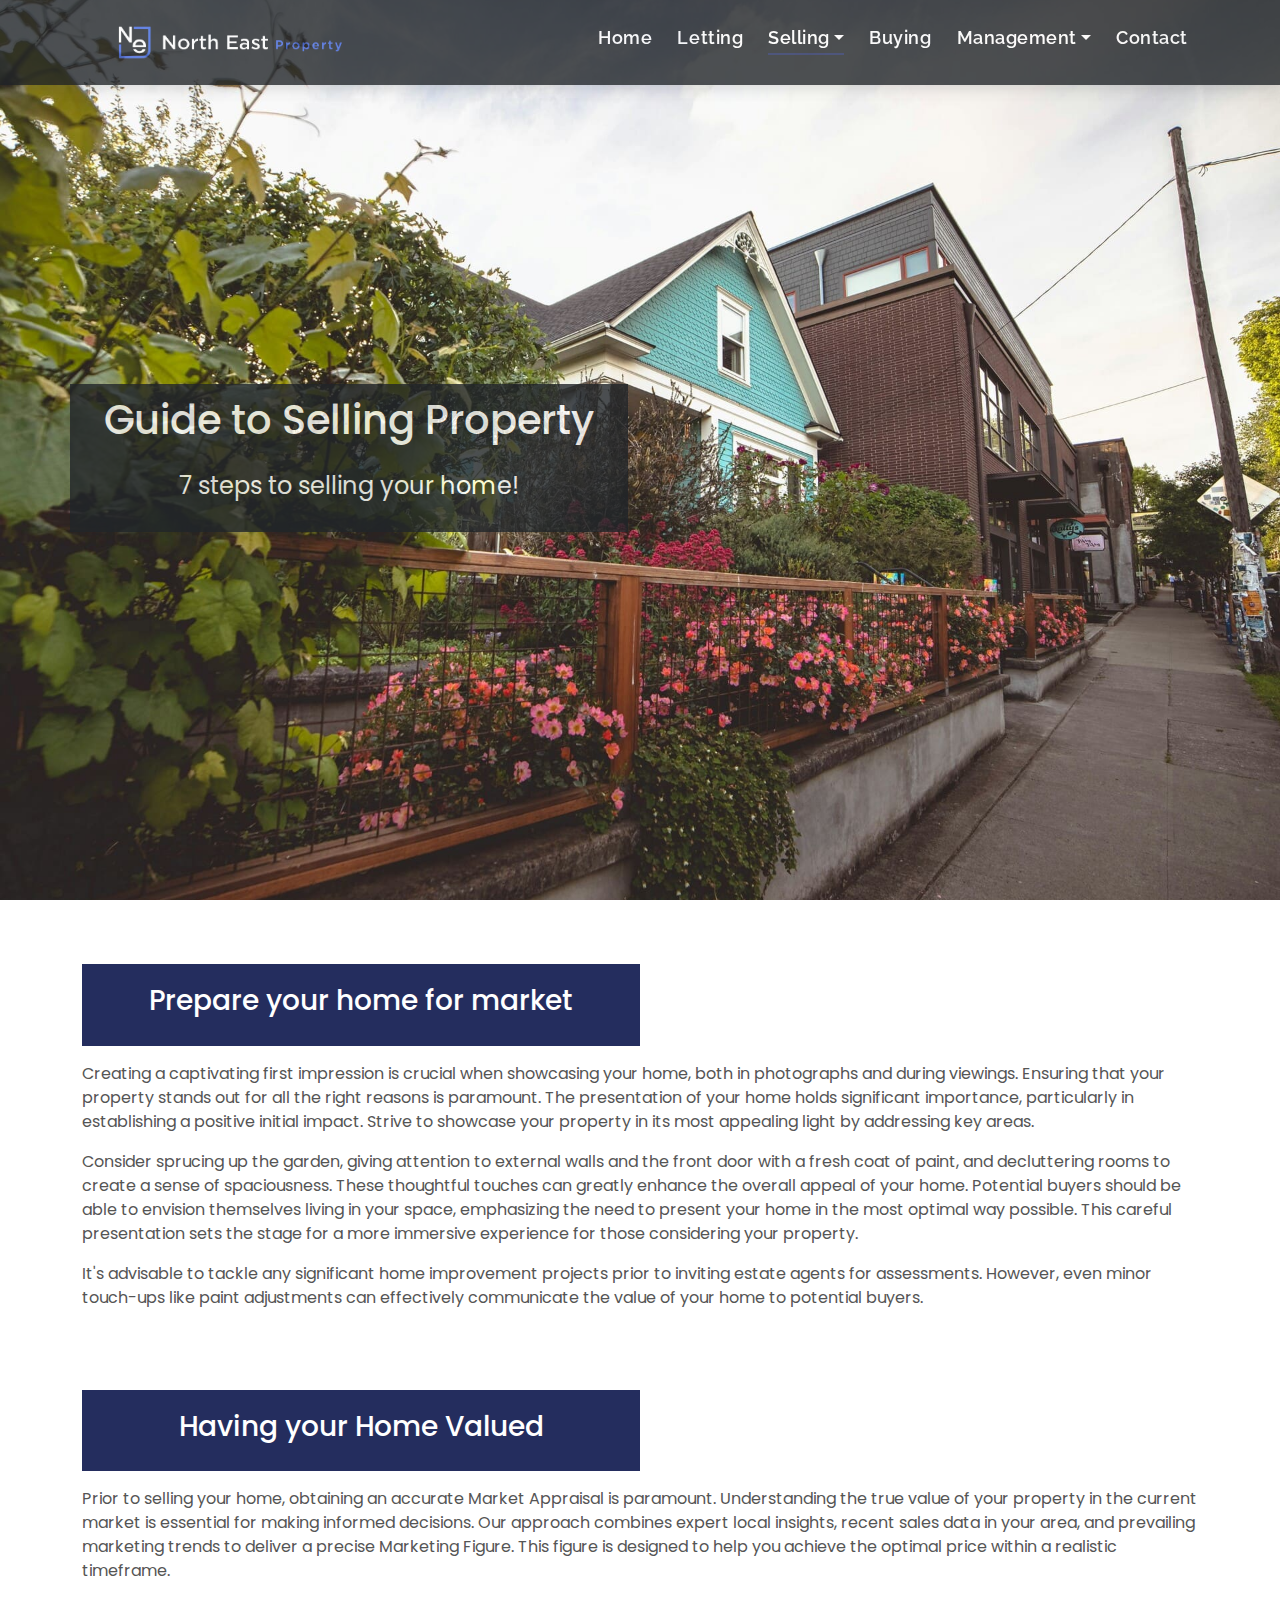
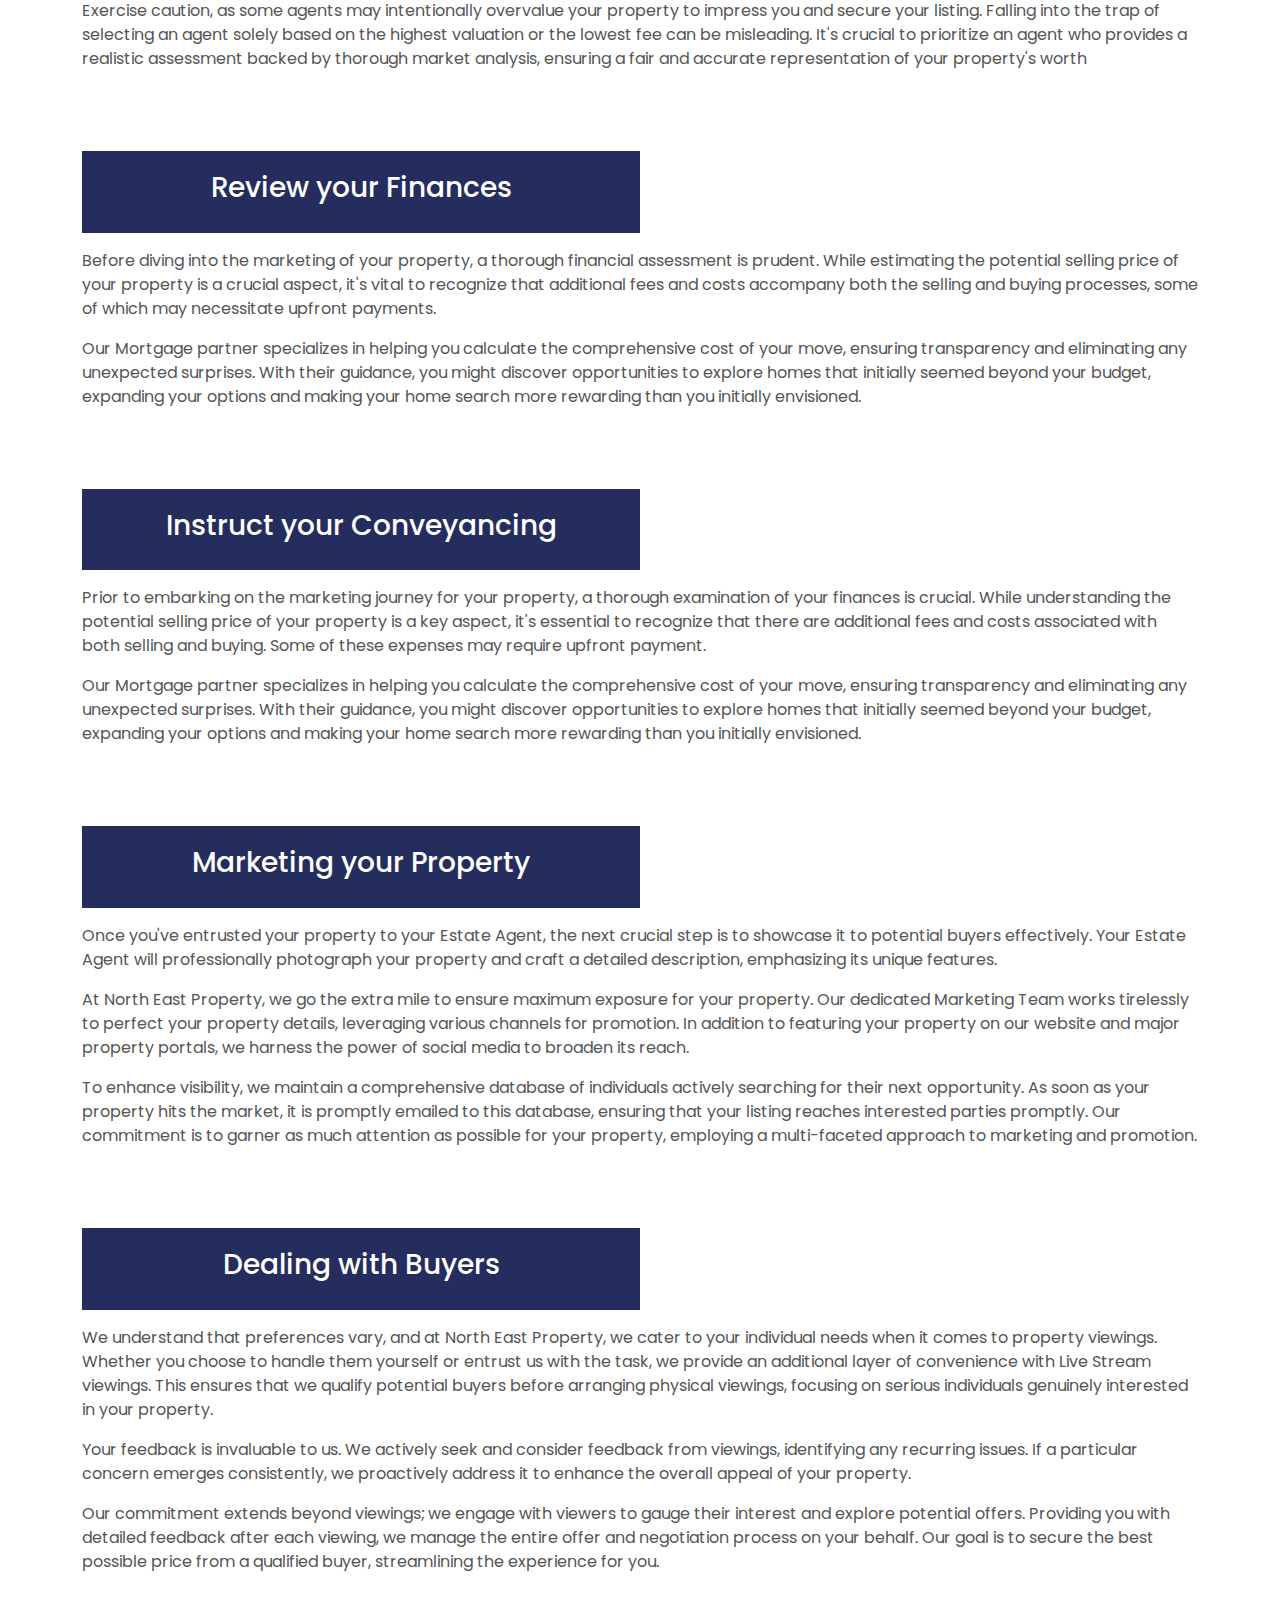
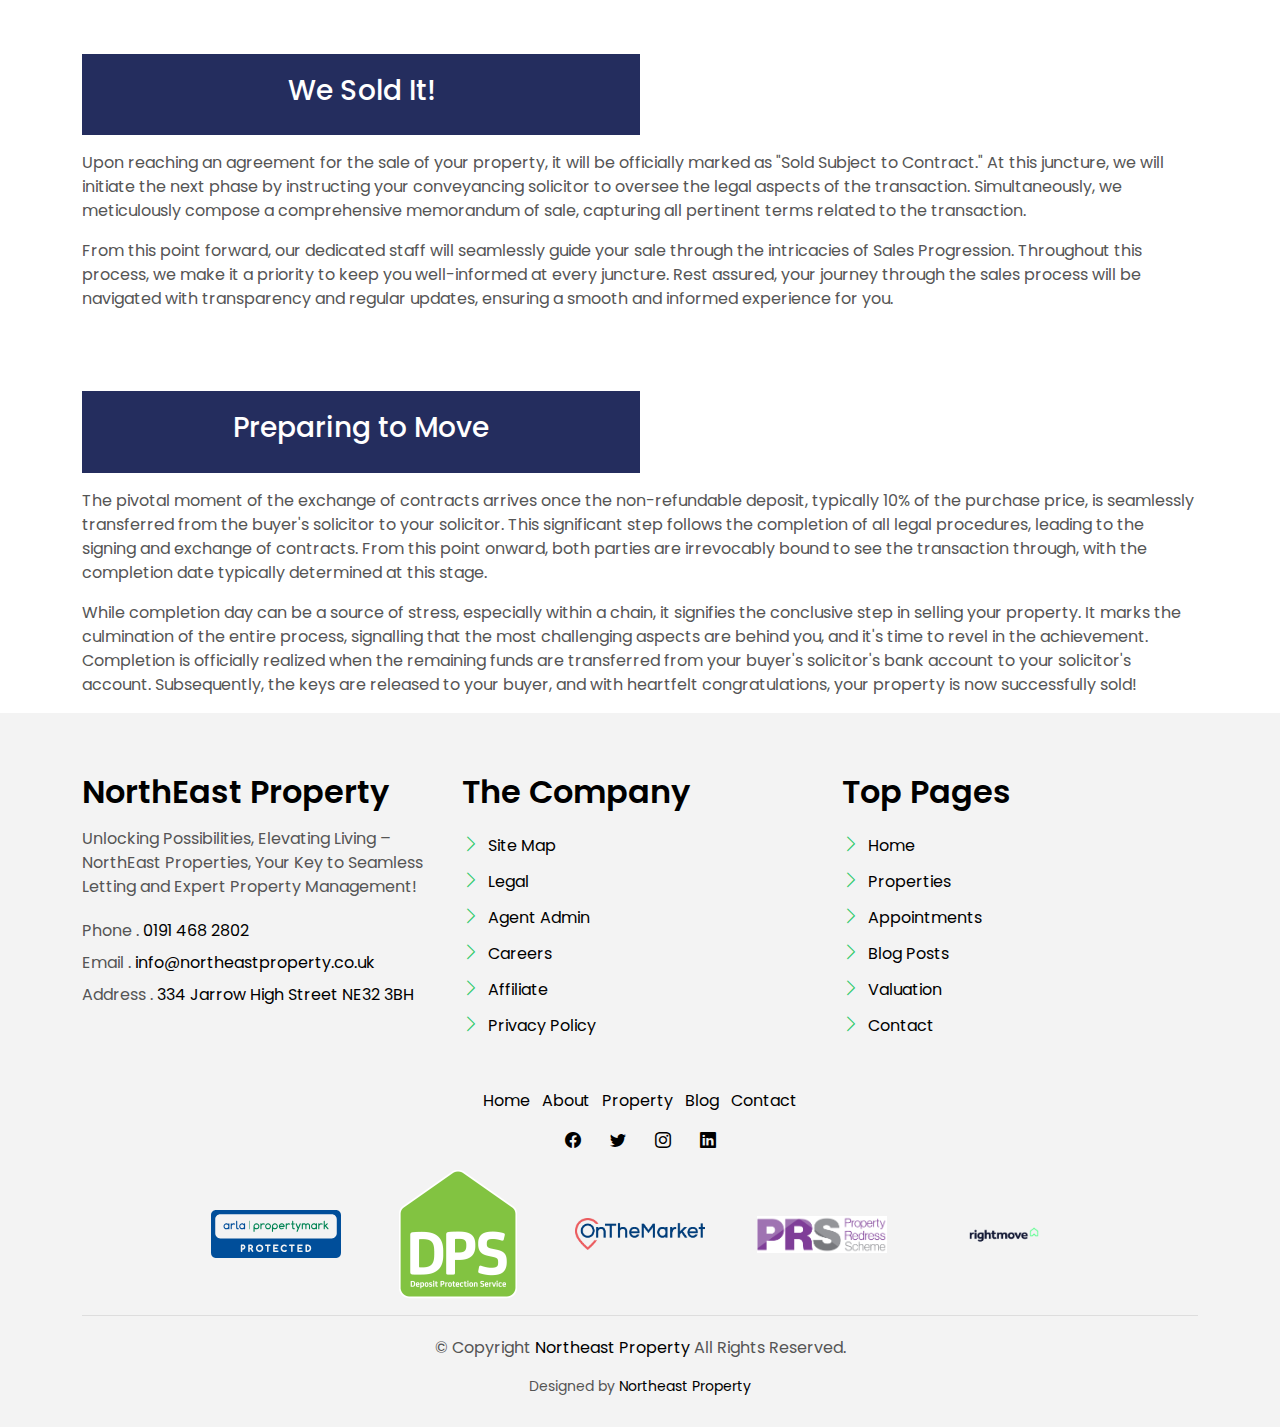
<file: selling-guide.html>
<!DOCTYPE html>
<html lang="en">

<head>
  <meta charset="utf-8">
  <meta content="width=device-width, initial-scale=1.0" name="viewport">

  <title>Northeast - Selling Guide</title>
  <meta content="" name="description">
  <meta content="" name="keywords">

  <!-- Favicons -->
  <link href="assets/img/northeast-rm.png" rel="icon">
  <link href="assets/img/apple-touch-icon.png" rel="apple-touch-icon">

  <!-- Google Fonts -->
  <link href="https://fonts.googleapis.com/css?family=Poppins:300,400,500,600,700" rel="stylesheet">
  <link rel="preconnect" href="https://fonts.googleapis.com">
  <link rel="preconnect" href="https://fonts.gstatic.com" crossorigin>
  <link href="https://fonts.googleapis.com/css2?family=Raleway:ital,wght@0,300;1,300&display=swap" rel="stylesheet">
  
  <!-- Vendor CSS Files -->
  <link href="assets/vendor/animate.css/animate.min.css" rel="stylesheet">
  <link href="assets/vendor/bootstrap/css/bootstrap.min.css" rel="stylesheet">
  <link href="assets/vendor/bootstrap-icons/bootstrap-icons.css" rel="stylesheet">
  <link href="assets/vendor/swiper/swiper-bundle.min.css" rel="stylesheet">

  <!-- Template Main CSS File -->
  <link href="assets/css/style.css" rel="stylesheet">
</head>

<body>

  <!-- ======= Header/Navbar ======= -->
  <nav class="navbar navbar-default navbar-trans navbar-expand-lg fixed-top bg-dark raleway-navbar" style="opacity: 0.8; height: 85px;">
    <div class="container">
      <button class="navbar-toggler collapsed" type="button" data-bs-toggle="collapse" data-bs-target="#navbarDefault" aria-controls="navbarDefault" aria-expanded="false" aria-label="Toggle navigation">
        <span></span>
        <span></span>
        <span></span>
      </button>
      <a class="navbar-brand" href="index.html">
        <img class="img-fluid" src="assets/img/northeast-rm.png" width="350px" />
      </a>

      <div class="navbar-collapse collapse justify-content-end" id="navbarDefault">
        <ul class="navbar-nav">

          <li class="nav-item">
            <a class="nav-link text-white" href="index.html">Home</a>
          </li>

          <li class="nav-item">
            <a class="nav-link text-white" href="letting.html">Letting</a>
          </li>
 
          <li class="nav-item dropdown active">
            <a class="nav-link dropdown-toggle active text-white" href="#" id="navbarDropdown" role="button" data-bs-toggle="dropdown" aria-haspopup="true" aria-expanded="false">Selling</a>
            <div class="dropdown-menu">
              <a class="dropdown-item " href="selling.html">Sales</a>
              <a class="dropdown-item " href="selling-guide.html">Selling Guide</a>
            </div>
          </li>

          <li class="nav-item">
            <a class="nav-link text-white" href="buying.html">Buying</a>
          </li>

          <li class="nav-item dropdown">
            <a class="nav-link dropdown-toggle text-white" href="#" id="navbarDropdown" role="button" data-bs-toggle="dropdown" aria-haspopup="true" aria-expanded="false">Management</a>
            <div class="dropdown-menu">
              <a class="dropdown-item " href="landlord-guide.html">Landlord Hub</a>
              <a class="dropdown-item " href="property_management.html">Property Management</a>
              <a class="dropdown-item " href="blog-grid.html">Blog</a>
            </div>
          </li>
          <li class="nav-item">
            <a class="nav-link text-white" href="contact.html">Contact</a>
          </li>
        </ul>
      </div>

    </div>
  </nav><!-- End Header/Navbar -->

  <!-- ======= Intro Section ======= -->
  <div class="hero" style="background-image: url(assets/img/house-single.jpg); background-repeat: no-repeat; background-size: cover;">
    <div class="container">
      <div class="row section-t8"></div>
      <div class="row section-t8"></div>
      
      <div class="row">
        <div class="row section-t8">
          <div class="col-sm-6 text-center bg-dark" style="padding: 12px; opacity: 0.8;">
            <h1 class="text-white">Guide to Selling Property</h1>
            <p class="text-white section-t1" style="font-size: 24px;">7 steps to selling your home!</p>
          </div>
          <div class="col-sm-6"></div>
        </div>
      </div>  
    
    </div>
  </div><!-- End Intro Section -->



  <main id="main">

    <!-- ======= About Section ======= -->
    <section class="section-about">
      <div class="container">
        <div class="row">
          <div class="col-md-12 section-t4 position-relative">
            <div class="row">
              
              <div class="col-md-12 section-md-t3">
                <div class="title-box-d col-md-6" style="background-color:#242d5e; padding: 20px;">
                  <h3 class="text-white text-center">Prepare your home for market</h3>
                </div>
                <p class="color-text-a">
                Creating a captivating first impression is crucial when showcasing your home, 
                both in photographs and during viewings. 
                Ensuring that your property stands out for all the right reasons is paramount.
                The presentation of your home holds significant importance, particularly in establishing a positive initial impact. 
                Strive to showcase your property in its most appealing light by addressing key areas.
                </p>
                <p class="color-text-a">
                  Consider sprucing up the garden, giving attention to external walls and the front door with a fresh coat of paint, 
                  and decluttering rooms to create a sense of spaciousness. 
                  These thoughtful touches can greatly enhance the overall appeal of your home. 
                  Potential buyers should be able to envision themselves living in your space, emphasizing the need to present your home in the most optimal way possible. 
                  This careful presentation sets the stage for a more immersive experience for those considering your property.
                </p>
                <p class="color-text-a">
                  It's advisable to tackle any significant home improvement projects prior to inviting estate agents for assessments. However, 
                  even minor touch-ups like paint adjustments can effectively communicate the value of your home to potential buyers.
                </p>
              </div>
            </div>
          </div>
        </div>
      </div>
    </section>
    
    <section class="section-about">
      <div class="container">
        <div class="row">
          <div class="col-md-12 section-t4 position-relative">
            <div class="row">
              
              <div class="col-md-12 section-md-t3">
                <div class="title-box-d col-md-6" style="background-color:#242d5e; padding: 20px;">
                  <h3 class="text-white text-center">Having your Home Valued</h3>
                </div>
                <p class="color-text-a">
                  Prior to selling your home, obtaining an accurate Market Appraisal is paramount. 
                  Understanding the true value of your property in the current market is essential for making informed decisions. Our approach combines expert local insights, recent sales data in your area, and prevailing marketing trends to deliver a precise Marketing Figure. 
                  This figure is designed to help you achieve the optimal price within a realistic timeframe.
                </p>
                <p class="color-text-a">
                  Exercise caution, as some agents may intentionally overvalue your property to impress you and secure your listing. Falling into the trap of selecting an agent solely based on the highest valuation or the lowest fee can be misleading. 
                  It's crucial to prioritize an agent who provides a realistic assessment backed by thorough market analysis, ensuring a fair and accurate representation of your property's worth
                </p>
              </div>
            </div>
          </div>
        </div>
      </div>
    </section>

    <section class="section-about">
      <div class="container">
        <div class="row">
          <div class="col-md-12 section-t4 position-relative">
            <div class="row">
              
              <div class="col-md-12 section-md-t3">
                <div class="title-box-d col-md-6" style="background-color:#242d5e; padding: 20px;">
                  <h3 class="text-white text-center">Review your Finances</h3>
                </div>
                <p class="color-text-a">
                  Before diving into the marketing of your property, 
                  a thorough financial assessment is prudent. 
                  While estimating the potential selling price of your property is a crucial aspect, 
                  it's vital to recognize that additional fees and costs accompany both the selling and buying processes, 
                  some of which may necessitate upfront payments.
                </p>
                <p class="color-text-a">
                  Our Mortgage partner specializes in helping you calculate the comprehensive cost of your move, 
                  ensuring transparency and eliminating any unexpected surprises. With their guidance, 
                  you might discover opportunities to explore homes that initially seemed beyond your budget, 
                  expanding your options and making your home search more rewarding than you initially envisioned.
                </p>
              </div>
            </div>
          </div>
        </div>
      </div>
    </section>

    <section class="section-about">
      <div class="container">
        <div class="row">
          <div class="col-md-12 section-t4 position-relative">
            <div class="row">
              
              <div class="col-md-12 section-md-t3">
                <div class="title-box-d col-md-6" style="background-color:#242d5e; padding: 20px;">
                  <h3 class="text-white text-center">Instruct your Conveyancing</h3>
                </div>
                <p class="color-text-a">
                  Prior to embarking on the marketing journey for your property, 
                  a thorough examination of your finances is crucial. 
                  While understanding the potential selling price of your property is a key aspect, 
                  it's essential to recognize that there are additional fees and costs associated with both selling and buying. 
                  Some of these expenses may require upfront payment.
                </p>
                <p class="color-text-a">
                  Our Mortgage partner specializes in helping you calculate the comprehensive cost of your move, 
                  ensuring transparency and eliminating any unexpected surprises. With their guidance, 
                  you might discover opportunities to explore homes that initially seemed beyond your budget, 
                  expanding your options and making your home search more rewarding than you initially envisioned.
                </p>
              </div>
            </div>
          </div>
        </div>
      </div>
    </section>

    <section class="section-about">
      <div class="container">
        <div class="row">
          <div class="col-md-12 section-t4 position-relative">
            <div class="row">
              
              <div class="col-md-12 section-md-t3">
                <div class="title-box-d col-md-6" style="background-color:#242d5e; padding: 20px;">
                  <h3 class="text-white text-center">Marketing your Property</h3>
                </div>
                <p class="color-text-a">
                  Once you've entrusted your property to your Estate Agent, 
                  the next crucial step is to showcase it to potential buyers effectively. 
                  Your Estate Agent will professionally photograph your property and craft a detailed description, 
                  emphasizing its unique features.
                </p>
                <p class="color-text-a">
                  At North East Property, we go the extra mile to ensure maximum exposure for your property. 
                  Our dedicated Marketing Team works tirelessly to perfect your property details, 
                  leveraging various channels for promotion. In addition to featuring your property on our website and major property portals, 
                  we harness the power of social media to broaden its reach.
                </p>
                <p class="color-text-a">
                  To enhance visibility, we maintain a comprehensive database of individuals actively searching for their next opportunity. 
                  As soon as your property hits the market, it is promptly emailed to this database, 
                  ensuring that your listing reaches interested parties promptly. 
                  Our commitment is to garner as much attention as possible for your property, 
                  employing a multi-faceted approach to marketing and promotion.
                </p>
              </div>
            </div>
          </div>
        </div>
      </div>
    </section>

    <section class="section-about">
      <div class="container">
        <div class="row">
          <div class="col-md-12 section-t4 position-relative">
            <div class="row">
              
              <div class="col-md-12 section-md-t3">
                <div class="title-box-d col-md-6" style="background-color:#242d5e; padding: 20px;">
                  <h3 class="text-white text-center">Dealing with Buyers</h3>
                </div>
                <p class="color-text-a">
                  We understand that preferences vary, and at North East Property, we cater to your individual needs when it comes to property viewings. 
                  Whether you choose to handle them yourself or entrust us with the task, 
                  we provide an additional layer of convenience with Live Stream viewings. 
                  This ensures that we qualify potential buyers before arranging physical viewings, focusing on serious individuals genuinely interested in your property.
                </p>
                <p class="color-text-a">
                  Your feedback is invaluable to us. We actively seek and consider feedback from viewings, identifying any recurring issues. 
                  If a particular concern emerges consistently, we proactively address it to enhance the overall appeal of your property.
                </p>
                <p class="color-text-a">
                  Our commitment extends beyond viewings; we engage with viewers to gauge their interest and explore potential offers. 
                  Providing you with detailed feedback after each viewing, we manage the entire offer and negotiation process on your behalf. 
                  Our goal is to secure the best possible price from a qualified buyer, streamlining the experience for you.
                </p>
              </div>
            </div>
          </div>
        </div>
      </div>
    </section>

    <section class="section-about">
      <div class="container">
        <div class="row">
          <div class="col-md-12 section-t4 position-relative">
            <div class="row">
              
              <div class="col-md-12 section-md-t3">
                <div class="title-box-d col-md-6" style="background-color:#242d5e; padding: 20px;">
                  <h3 class="text-white text-center">We Sold It!</h3>
                </div>
                <p class="color-text-a">
                  Upon reaching an agreement for the sale of your property, it will be officially marked as "Sold Subject to Contract." At this juncture, we will initiate the next phase by instructing your conveyancing solicitor to oversee the legal aspects of the transaction. 
                  Simultaneously, we meticulously compose a comprehensive memorandum of sale, capturing all pertinent terms related to the transaction.
                </p>
                <p class="color-text-a">
                  From this point forward, our dedicated staff will seamlessly guide your sale through the intricacies of Sales Progression. 
                  Throughout this process, we make it a priority to keep you well-informed at every juncture. Rest assured, your journey through the sales process will be navigated with transparency and regular updates, ensuring a smooth and informed experience for you.
                </p>
              </div>
            </div>
          </div>
        </div>
      </div>
    </section>

    <section class="section-about">
      <div class="container">
        <div class="row">
          <div class="col-md-12 section-t4 position-relative">
            <div class="row">
              
              <div class="col-md-12 section-md-t3">
                <div class="title-box-d col-md-6" style="background-color:#242d5e; padding: 20px;">
                  <h3 class="text-white text-center">Preparing to Move</h3>
                </div>
                <p class="color-text-a">
                  The pivotal moment of the exchange of contracts arrives once the non-refundable deposit, typically 10% of the purchase price, is seamlessly transferred from the buyer's solicitor to your solicitor. 
                  This significant step follows the completion of all legal procedures, leading to the signing and exchange of contracts. From this point onward, both parties are irrevocably bound to see the transaction through, with the completion date typically determined at this stage.
                </p>
                <p class="color-text-a">
                  While completion day can be a source of stress, especially within a chain, it signifies the conclusive step in selling your property. It marks the culmination of the entire process, signalling that the most challenging aspects are behind you, and it's time to revel in the achievement. Completion is officially realized when the remaining funds are transferred from your buyer's solicitor's bank account to your solicitor's account. 
                  Subsequently, the keys are released to your buyer, and with heartfelt congratulations, your property is now successfully sold!
                </p>
              </div>
            </div>
          </div>
        </div>
      </div>
    </section>


  </main><!-- End #main -->


  <!-- ======= Footer ======= -->
  <section class="section-footer">
    <div class="container">
      <div class="row">
        <div class="col-sm-12 col-md-4">
          <div class="widget-a">
            <div class="w-header-a">
              <h3 class="w-title-a text-brand">NorthEast Property</h3>
            </div>
            <div class="w-body-a">
              <p class="w-text-a color-text-a">
                Unlocking Possibilities, Elevating Living – NorthEast Properties, Your Key to Seamless Letting and Expert Property Management!
              </p>
            </div>
            <div class="w-footer-a">
              <ul class="list-unstyled">
                <li class="color-a">
                  <span class="color-text-a">Phone .</span> 0191 468 2802
                </li>
                <li class="color-a">
                  <span class="color-text-a">Email .</span> info@northeastproperty.co.uk
                </li>
                <li class="color-a">
                  <span class="color-text-a">Address .</span> 334 Jarrow High Street NE32 3BH
                </li>
              </ul>
            </div>
          </div>
        </div>
        <div class="col-sm-12 col-md-4 section-md-t3">
          <div class="widget-a">
            <div class="w-header-a">
              <h3 class="w-title-a text-brand">The Company</h3>
            </div>
            <div class="w-body-a">
              <div class="w-body-a">
                <ul class="list-unstyled">
                  <li class="item-list-a">
                    <i class="bi bi-chevron-right"></i> <a href="#">Site Map</a>
                  </li>
                  <li class="item-list-a">
                    <i class="bi bi-chevron-right"></i> <a href="#">Legal</a>
                  </li>
                  <li class="item-list-a">
                    <i class="bi bi-chevron-right"></i> <a href="#">Agent Admin</a>
                  </li>
                  <li class="item-list-a">
                    <i class="bi bi-chevron-right"></i> <a href="#">Careers</a>
                  </li>
                  <li class="item-list-a">
                    <i class="bi bi-chevron-right"></i> <a href="#">Affiliate</a>
                  </li>
                  <li class="item-list-a">
                    <i class="bi bi-chevron-right"></i> <a href="#">Privacy Policy</a>
                  </li>
                </ul>
              </div>
            </div>
          </div>
        </div>
        <div class="col-sm-12 col-md-4 section-md-t3">
          <div class="widget-a">
            <div class="w-header-a">
              <h3 class="w-title-a text-brand">Top Pages</h3>
            </div>
            <div class="w-body-a">
              <ul class="list-unstyled">
                <li class="item-list-a">
                  <i class="bi bi-chevron-right"></i> <a href="#">Home</a>
                </li>
                <li class="item-list-a">
                  <i class="bi bi-chevron-right"></i> <a href="#">Properties</a>
                </li>
                <li class="item-list-a">
                  <i class="bi bi-chevron-right"></i> <a href="#">Appointments</a>
                </li>
                <li class="item-list-a">
                  <i class="bi bi-chevron-right"></i> <a href="#">Blog Posts</a>
                </li>
                <li class="item-list-a">
                  <i class="bi bi-chevron-right"></i> <a href="#">Valuation</a>
                </li>
                <li class="item-list-a">
                  <i class="bi bi-chevron-right"></i> <a href="#">Contact</a>
                </li>
              </ul>
            </div>
          </div>
        </div>
      </div>
    </div>
  </section>
  <footer>
    <div class="container">
      <div class="row">
        <div class="col-md-12">
          <nav class="nav-footer">
            <ul class="list-inline">
              <li class="list-inline-item">
                <a href="#">Home</a>
              </li>
              <li class="list-inline-item">
                <a href="#">About</a>
              </li>
              <li class="list-inline-item">
                <a href="#">Property</a>
              </li>
              <li class="list-inline-item">
                <a href="#">Blog</a>
              </li>
              <li class="list-inline-item">
                <a href="#">Contact</a>
              </li>
            </ul>
          </nav>
          <div class="socials-a">
            <ul class="list-inline">
              <li class="list-inline-item">
                <a href="#">
                  <i class="bi bi-facebook" aria-hidden="true"></i>
                </a>
              </li>
              <li class="list-inline-item">
                <a href="#">
                  <i class="bi bi-twitter" aria-hidden="true"></i>
                </a>
              </li>
              <li class="list-inline-item">
                <a href="#">
                  <i class="bi bi-instagram" aria-hidden="true"></i>
                </a>
              </li>
              <li class="list-inline-item">
                <a href="#">
                  <i class="bi bi-linkedin" aria-hidden="true"></i>
                </a>
              </li>
            </ul>
          </div>

          <nav class="nav-footer">
            <ul class="list-inline">
              <li class="list-inline-item img-fluid" style="padding-left: 20px; padding-right: 20px;">
                <img src="assets/img/logos/arla-propertymark-logo.svg" width="130px;">
              </li>
              <li class="list-inline-item img-fluid" style="padding-left: 20px; padding-right: 20px;">
                <img src="assets/img/logos/dps-logo.png" width="130px;">
              </li>
              <li class="list-inline-item" style="padding-left: 20px; padding-right: 20px;">
                <img src="assets/img/logos/OTM-logo.png" width="130px;">
              </li>
              <li class="list-inline-item" style="padding-left: 20px; padding-right: 20px;">
                <img src="assets/img/logos/PRS_Logo_high-1.jpg" width="130px;">
              </li>
              <li class="list-inline-item" style="padding-left: 20px; padding-right: 20px;">
                <img src="assets/img/logos/White_RGB-rm.png" width="130px;">
              </li>
            </ul>
          </nav>

          <div class="copyright-footer">
            <p class="copyright color-text-a">
              &copy; Copyright
              <span class="color-a">Northeast Property</span> All Rights Reserved.
            </p>
          </div>
          <div class="credits">
            Designed by <a href="#">Northeast Property</a>
          </div>
        </div>
      </div>
    </div>
  </footer>

  <div id="preloader"></div>
  <a href="#" class="back-to-top d-flex align-items-center justify-content-center"><i class="bi bi-arrow-up-short"></i></a>

  <!-- Vendor JS Files -->
  <script src="assets/vendor/bootstrap/js/bootstrap.bundle.min.js"></script>
  <script src="assets/vendor/swiper/swiper-bundle.min.js"></script>
  <script src="assets/vendor/php-email-form/validate.js"></script>

  <!-- Template Main JS File -->
  <script src="assets/js/main.js"></script>

</body>

</html>
</file>
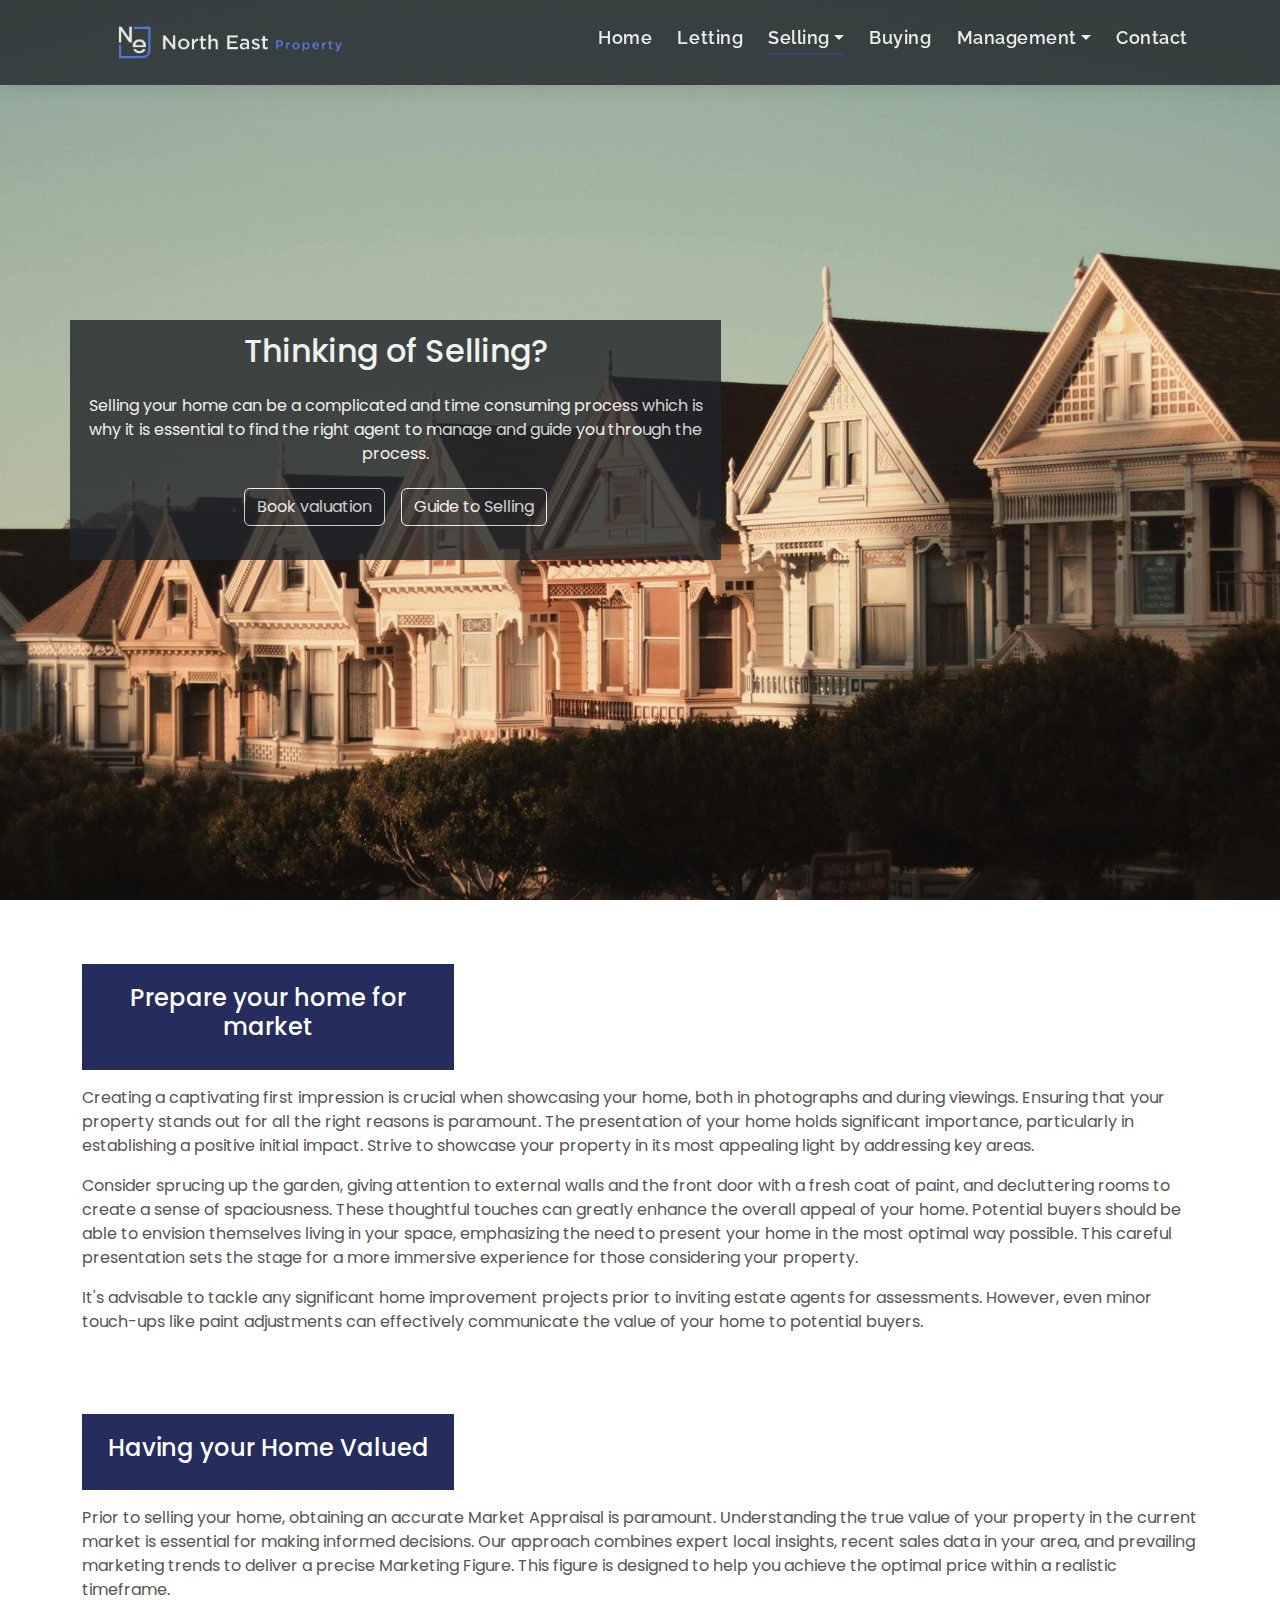
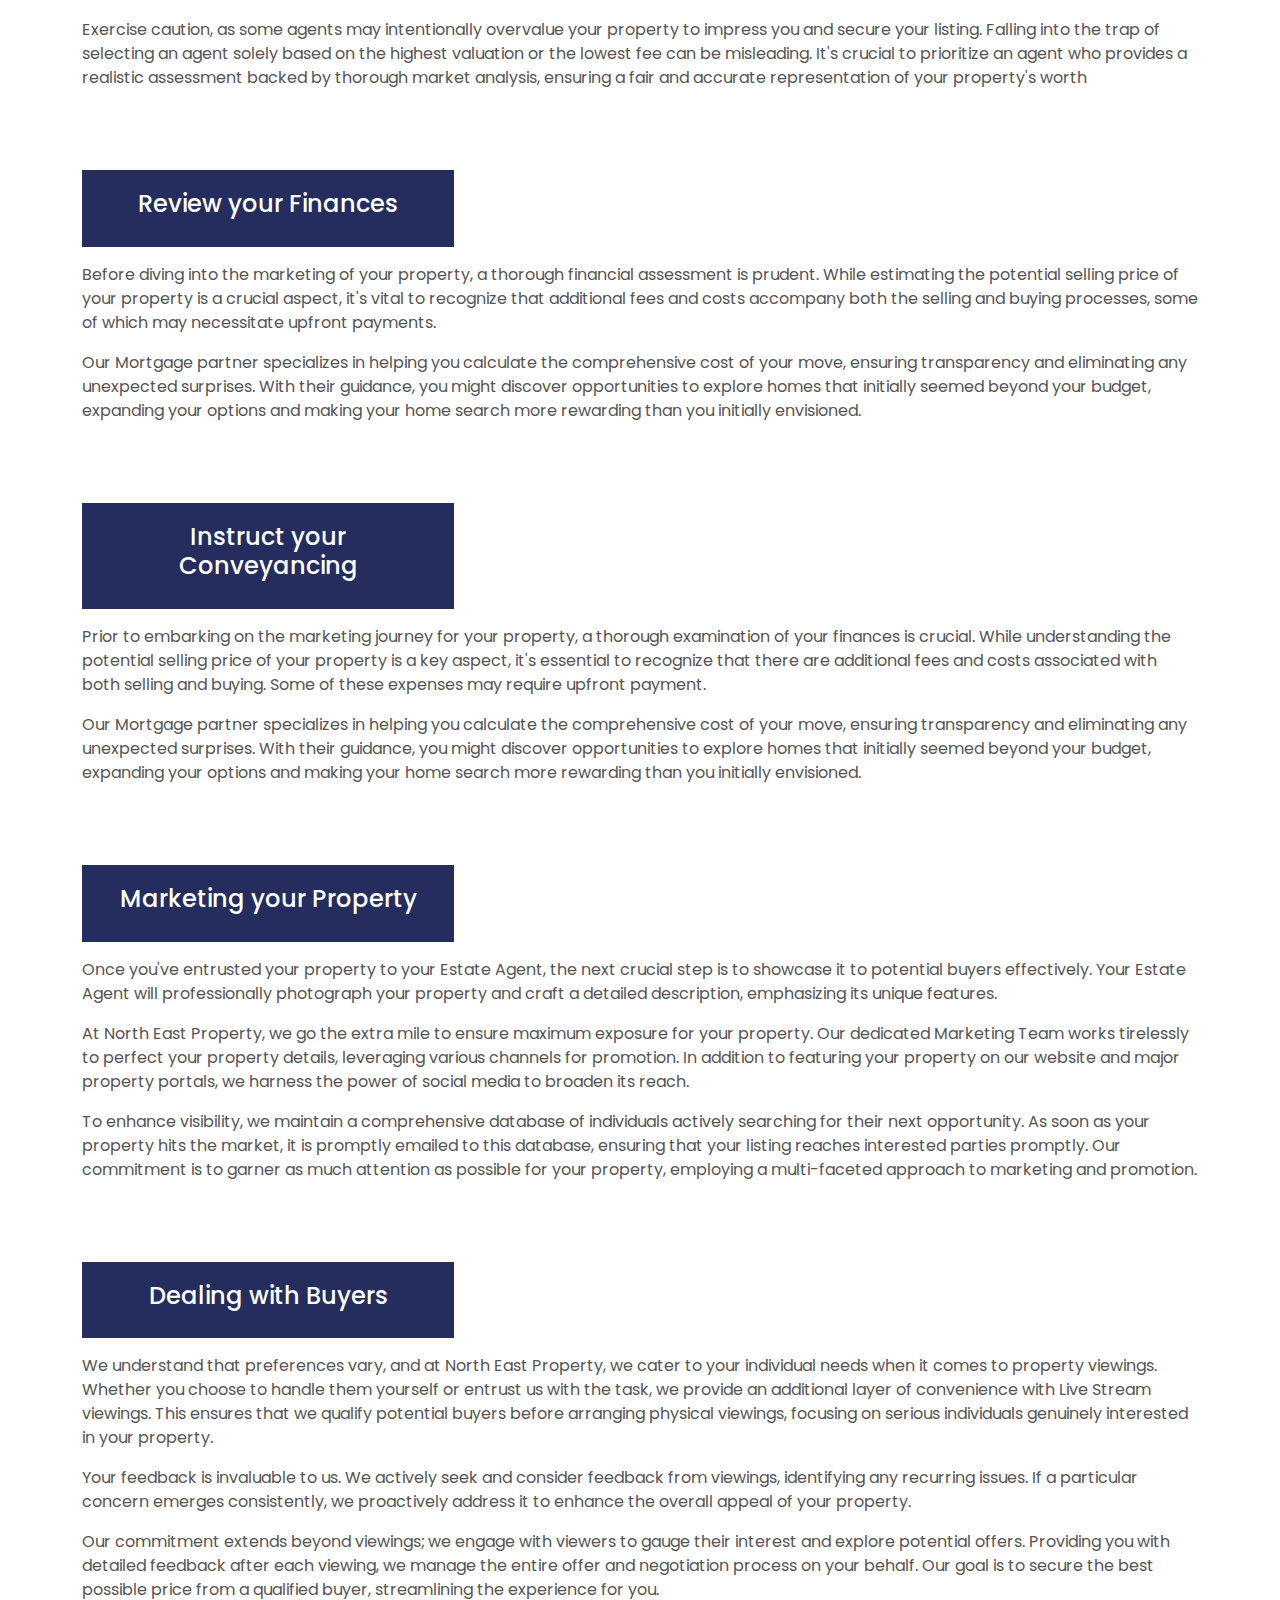
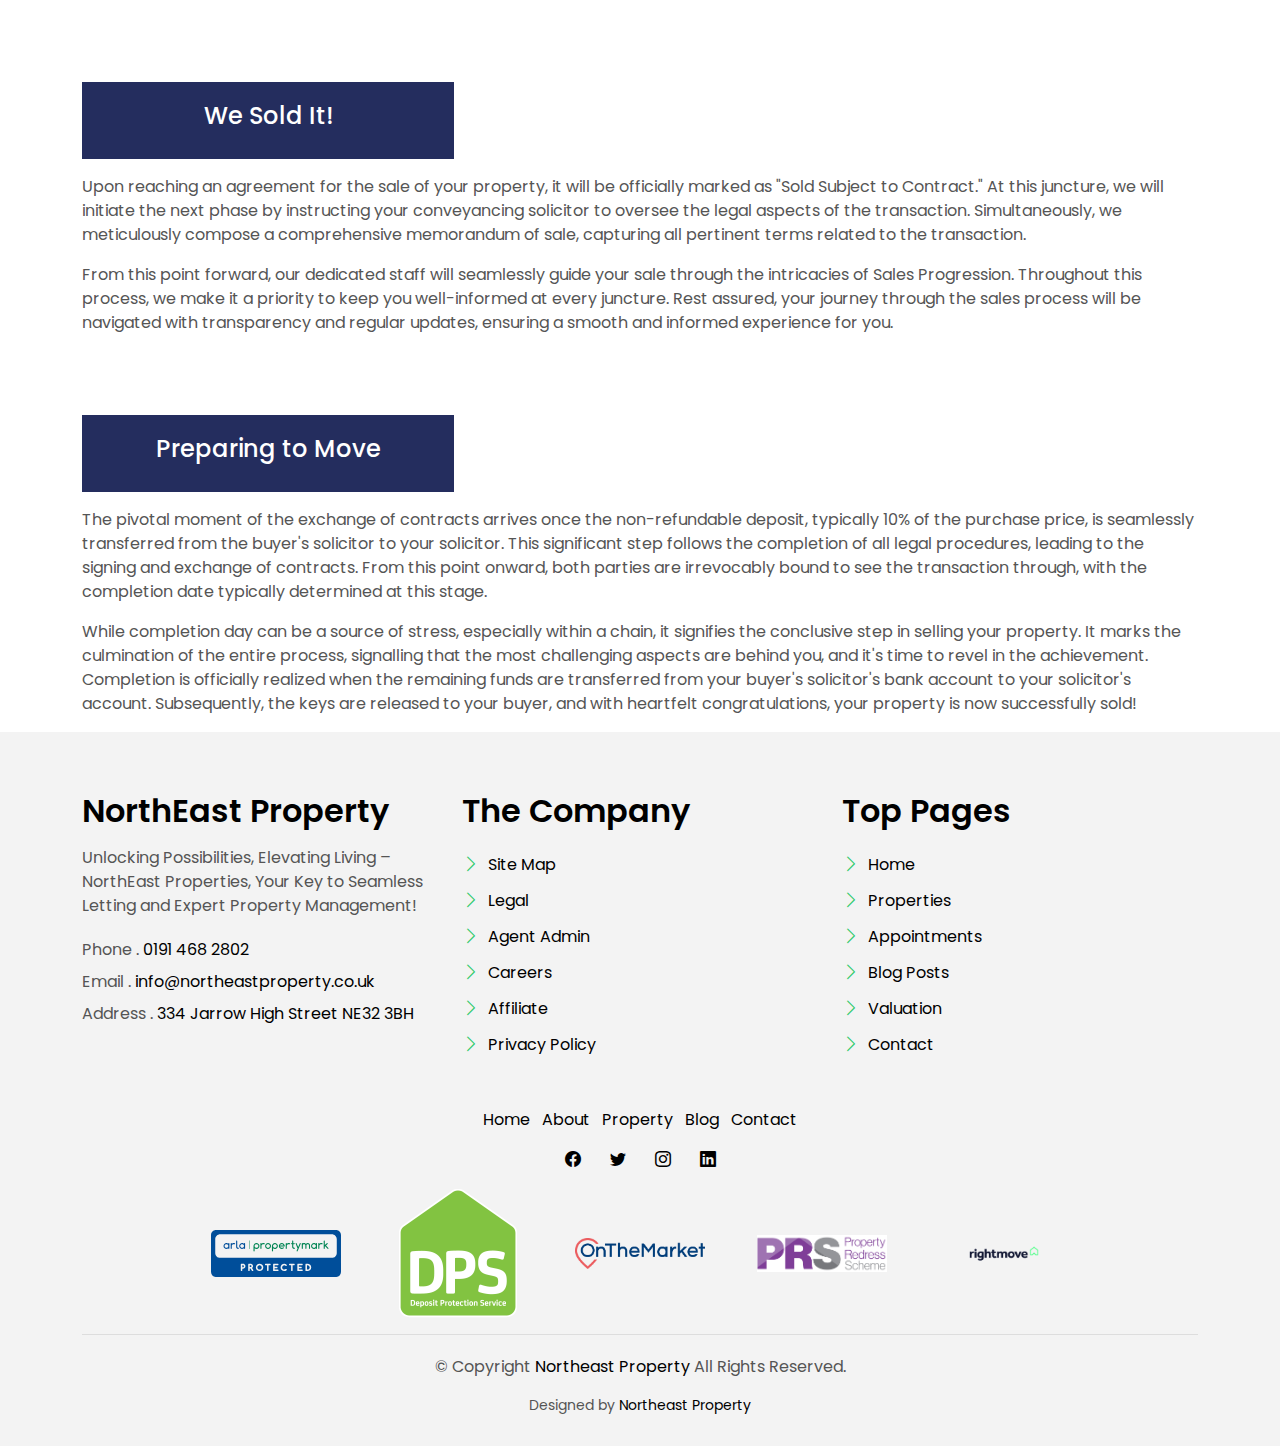
<file: selling.html>
<!DOCTYPE html>
<html lang="en">

<head>
  <meta charset="utf-8">
  <meta content="width=device-width, initial-scale=1.0" name="viewport">

  <title>Northeast - Selling</title>
  <meta content="" name="description">
  <meta content="" name="keywords">

  <!-- Favicons -->
  <link href="assets/img/northeast-rm.png" rel="icon">
  <link href="assets/img/apple-touch-icon.png" rel="apple-touch-icon">

  <!-- Google Fonts -->
  <link href="https://fonts.googleapis.com/css?family=Poppins:300,400,500,600,700" rel="stylesheet">
  <link rel="preconnect" href="https://fonts.googleapis.com">
  <link rel="preconnect" href="https://fonts.gstatic.com" crossorigin>
  <link href="https://fonts.googleapis.com/css2?family=Raleway:ital,wght@0,300;1,300&display=swap" rel="stylesheet">
  
  <!-- Vendor CSS Files -->
  <link href="assets/vendor/animate.css/animate.min.css" rel="stylesheet">
  <link href="assets/vendor/bootstrap/css/bootstrap.min.css" rel="stylesheet">
  <link href="assets/vendor/bootstrap-icons/bootstrap-icons.css" rel="stylesheet">
  <link href="assets/vendor/swiper/swiper-bundle.min.css" rel="stylesheet">

  <!-- Template Main CSS File -->
  <link href="assets/css/style.css" rel="stylesheet">
</head>

<body>

  <!-- ======= Header/Navbar ======= -->
  <nav class="navbar navbar-default navbar-trans navbar-expand-lg fixed-top bg-dark raleway-navbar" style="opacity: 0.8; height: 85px;">
    <div class="container">
      <button class="navbar-toggler collapsed" type="button" data-bs-toggle="collapse" data-bs-target="#navbarDefault" aria-controls="navbarDefault" aria-expanded="false" aria-label="Toggle navigation">
        <span></span>
        <span></span>
        <span></span>
      </button>
      <a class="navbar-brand" href="index.html">
        <img class="img-fluid" src="assets/img/northeast-rm.png" width="350px" />
      </a>

      <div class="navbar-collapse collapse justify-content-end" id="navbarDefault">
        <ul class="navbar-nav">

          <li class="nav-item">
            <a class="nav-link text-white" href="index.html">Home</a>
          </li>

          <li class="nav-item">
            <a class="nav-link text-white" href="letting.html">Letting</a>
          </li>
 

          <li class="nav-item dropdown active">
            <a class="nav-link dropdown-toggle active text-white" href="#" id="navbarDropdown" role="button" data-bs-toggle="dropdown" aria-haspopup="true" aria-expanded="false">Selling</a>
            <div class="dropdown-menu">
              <a class="dropdown-item " href="selling.html">Sales</a>
              <a class="dropdown-item " href="selling-guide.html">Selling Guide</a>
            </div>
          </li>

          <li class="nav-item">
            <a class="nav-link text-white" href="buying.html">Buying</a>
          </li>

          <li class="nav-item dropdown">
            <a class="nav-link dropdown-toggle text-white" href="#" id="navbarDropdown" role="button" data-bs-toggle="dropdown" aria-haspopup="true" aria-expanded="false">Management</a>
            <div class="dropdown-menu">
              <a class="dropdown-item " href="landlord-guide.html">Landlord Hub</a>
              <a class="dropdown-item " href="property_management.html">Property Management</a>
              <a class="dropdown-item " href="blog-grid.html">Blog</a>
            </div>
          </li>
          <li class="nav-item">
            <a class="nav-link text-white" href="contact.html">Contact</a>
          </li>
        </ul>
      </div>

    </div>
  </nav><!-- End Header/Navbar -->

  <!-- ======= Intro Section ======= -->
  <div class="hero" style="background-image: url(assets/img/houses.jpg); background-repeat: no-repeat; background-size: cover;">
    <div class="container">
      <div class="row section-t8"></div>
      <div class="row section-t8"></div>
      
      <div class="row">
        <div class="row section-t4">
          <div class="col-sm-7 bg-dark" style="padding: 12px; opacity: 0.8;">
            <h2 class="text-white text-center">Thinking of Selling?</h2>
            <p class="text-white section-t1 text-center" style="font-size: 16px;">
              Selling your home can be a complicated and time consuming process which is why it is
              essential to find the right agent to manage and guide you through the process.
            </p>
            <p class="intro-subtitle intro-price align-content-center text-center">
              <a href="https://form.jotform.com/240864649440361" target="_blank"><span class="margin-six btn btn-md btn-outline-light">Book valuation</span></a>
              <a href="selling-guide.html"><span class="margin-six btn btn-md btn-outline-light">Guide to Selling</span></a>
            </p>
          </div>
          <div class="col-sm-5"></div>
        </div>
      </div>  
    

    </div>
  </div><!-- End Intro Section -->



  <main id="main">

    <!-- ======= About Section ======= -->
    <section class="section-about">
      <div class="container">
        <div class="row">
          <div class="col-md-12 section-t4 position-relative">
            <div class="row">
              
              <div class="col-md-12 section-md-t3">
                <div class="title-box-d col-md-4" style="background-color:#242d5e; padding: 20px;">
                  <h4 class="text-white text-center">Prepare your home for market</h4>
                </div>
                <p class="color-text-a">
                Creating a captivating first impression is crucial when showcasing your home, 
                both in photographs and during viewings. 
                Ensuring that your property stands out for all the right reasons is paramount.
                The presentation of your home holds significant importance, particularly in establishing a positive initial impact. 
                Strive to showcase your property in its most appealing light by addressing key areas.
                </p>
                <p class="color-text-a">
                  Consider sprucing up the garden, giving attention to external walls and the front door with a fresh coat of paint, 
                  and decluttering rooms to create a sense of spaciousness. 
                  These thoughtful touches can greatly enhance the overall appeal of your home. 
                  Potential buyers should be able to envision themselves living in your space, emphasizing the need to present your home in the most optimal way possible. 
                  This careful presentation sets the stage for a more immersive experience for those considering your property.
                </p>
                <p class="color-text-a">
                  It's advisable to tackle any significant home improvement projects prior to inviting estate agents for assessments. However, 
                  even minor touch-ups like paint adjustments can effectively communicate the value of your home to potential buyers.
                </p>
              </div>
            </div>
          </div>
        </div>
      </div>
    </section>
    
    <section class="section-about">
      <div class="container">
        <div class="row">
          <div class="col-md-12 section-t4 position-relative">
            <div class="row">
              
              <div class="col-md-12 section-md-t3">
                <div class="title-box-d col-md-4" style="background-color:#242d5e; padding: 20px;">
                  <h4 class="text-white text-center">Having your Home Valued</h4>
                </div>
                <p class="color-text-a">
                  Prior to selling your home, obtaining an accurate Market Appraisal is paramount. 
                  Understanding the true value of your property in the current market is essential for making informed decisions. Our approach combines expert local insights, recent sales data in your area, and prevailing marketing trends to deliver a precise Marketing Figure. 
                  This figure is designed to help you achieve the optimal price within a realistic timeframe.
                </p>
                <p class="color-text-a">
                  Exercise caution, as some agents may intentionally overvalue your property to impress you and secure your listing. Falling into the trap of selecting an agent solely based on the highest valuation or the lowest fee can be misleading. 
                  It's crucial to prioritize an agent who provides a realistic assessment backed by thorough market analysis, ensuring a fair and accurate representation of your property's worth
                </p>
              </div>
            </div>
          </div>
        </div>
      </div>
    </section>

    <section class="section-about">
      <div class="container">
        <div class="row">
          <div class="col-md-12 section-t4 position-relative">
            <div class="row">
              
              <div class="col-md-12 section-md-t3">
                <div class="title-box-d col-md-4" style="background-color:#242d5e; padding: 20px;">
                  <h4 class="text-white text-center">Review your Finances</h4>
                </div>
                <p class="color-text-a">
                  Before diving into the marketing of your property, 
                  a thorough financial assessment is prudent. 
                  While estimating the potential selling price of your property is a crucial aspect, 
                  it's vital to recognize that additional fees and costs accompany both the selling and buying processes, 
                  some of which may necessitate upfront payments.
                </p>
                <p class="color-text-a">
                  Our Mortgage partner specializes in helping you calculate the comprehensive cost of your move, 
                  ensuring transparency and eliminating any unexpected surprises. With their guidance, 
                  you might discover opportunities to explore homes that initially seemed beyond your budget, 
                  expanding your options and making your home search more rewarding than you initially envisioned.
                </p>
              </div>
            </div>
          </div>
        </div>
      </div>
    </section>

    <section class="section-about">
      <div class="container">
        <div class="row">
          <div class="col-md-12 section-t4 position-relative">
            <div class="row">
              
              <div class="col-md-12 section-md-t3">
                <div class="title-box-d col-md-4" style="background-color:#242d5e; padding: 20px;">
                  <h4 class="text-white text-center">Instruct your Conveyancing</h4>
                </div>
                <p class="color-text-a">
                  Prior to embarking on the marketing journey for your property, 
                  a thorough examination of your finances is crucial. 
                  While understanding the potential selling price of your property is a key aspect, 
                  it's essential to recognize that there are additional fees and costs associated with both selling and buying. 
                  Some of these expenses may require upfront payment.
                </p>
                <p class="color-text-a">
                  Our Mortgage partner specializes in helping you calculate the comprehensive cost of your move, 
                  ensuring transparency and eliminating any unexpected surprises. With their guidance, 
                  you might discover opportunities to explore homes that initially seemed beyond your budget, 
                  expanding your options and making your home search more rewarding than you initially envisioned.
                </p>
              </div>
            </div>
          </div>
        </div>
      </div>
    </section>

    <section class="section-about">
      <div class="container">
        <div class="row">
          <div class="col-md-12 section-t4 position-relative">
            <div class="row">
              
              <div class="col-md-12 section-md-t3">
                <div class="title-box-d col-md-4" style="background-color:#242d5e; padding: 20px;">
                  <h4 class="text-white text-center">Marketing your Property</h4>
                </div>
                <p class="color-text-a">
                  Once you've entrusted your property to your Estate Agent, 
                  the next crucial step is to showcase it to potential buyers effectively. 
                  Your Estate Agent will professionally photograph your property and craft a detailed description, 
                  emphasizing its unique features.
                </p>
                <p class="color-text-a">
                  At North East Property, we go the extra mile to ensure maximum exposure for your property. 
                  Our dedicated Marketing Team works tirelessly to perfect your property details, 
                  leveraging various channels for promotion. In addition to featuring your property on our website and major property portals, 
                  we harness the power of social media to broaden its reach.
                </p>
                <p class="color-text-a">
                  To enhance visibility, we maintain a comprehensive database of individuals actively searching for their next opportunity. 
                  As soon as your property hits the market, it is promptly emailed to this database, 
                  ensuring that your listing reaches interested parties promptly. 
                  Our commitment is to garner as much attention as possible for your property, 
                  employing a multi-faceted approach to marketing and promotion.
                </p>
              </div>
            </div>
          </div>
        </div>
      </div>
    </section>

    <section class="section-about">
      <div class="container">
        <div class="row">
          <div class="col-md-12 section-t4 position-relative">
            <div class="row">
              
              <div class="col-md-12 section-md-t3">
                <div class="title-box-d col-md-4" style="background-color:#242d5e; padding: 20px;">
                  <h4 class="text-white text-center">Dealing with Buyers</h4>
                </div>
                <p class="color-text-a">
                  We understand that preferences vary, and at North East Property, we cater to your individual needs when it comes to property viewings. 
                  Whether you choose to handle them yourself or entrust us with the task, 
                  we provide an additional layer of convenience with Live Stream viewings. 
                  This ensures that we qualify potential buyers before arranging physical viewings, focusing on serious individuals genuinely interested in your property.
                </p>
                <p class="color-text-a">
                  Your feedback is invaluable to us. We actively seek and consider feedback from viewings, identifying any recurring issues. 
                  If a particular concern emerges consistently, we proactively address it to enhance the overall appeal of your property.
                </p>
                <p class="color-text-a">
                  Our commitment extends beyond viewings; we engage with viewers to gauge their interest and explore potential offers. 
                  Providing you with detailed feedback after each viewing, we manage the entire offer and negotiation process on your behalf. 
                  Our goal is to secure the best possible price from a qualified buyer, streamlining the experience for you.
                </p>
              </div>
            </div>
          </div>
        </div>
      </div>
    </section>

    <section class="section-about">
      <div class="container">
        <div class="row">
          <div class="col-md-12 section-t4 position-relative">
            <div class="row">
              
              <div class="col-md-12 section-md-t3">
                <div class="title-box-d col-md-4" style="background-color:#242d5e; padding: 20px;">
                  <h4 class="text-white text-center">We Sold It!</h4>
                </div>
                <p class="color-text-a">
                  Upon reaching an agreement for the sale of your property, it will be officially marked as "Sold Subject to Contract." At this juncture, we will initiate the next phase by instructing your conveyancing solicitor to oversee the legal aspects of the transaction. 
                  Simultaneously, we meticulously compose a comprehensive memorandum of sale, capturing all pertinent terms related to the transaction.
                </p>
                <p class="color-text-a">
                  From this point forward, our dedicated staff will seamlessly guide your sale through the intricacies of Sales Progression. 
                  Throughout this process, we make it a priority to keep you well-informed at every juncture. Rest assured, your journey through the sales process will be navigated with transparency and regular updates, ensuring a smooth and informed experience for you.
                </p>
              </div>
            </div>
          </div>
        </div>
      </div>
    </section>

    <section class="section-about">
      <div class="container">
        <div class="row">
          <div class="col-md-12 section-t4 position-relative">
            <div class="row">
              
              <div class="col-md-12 section-md-t3">
                <div class="title-box-d col-md-4" style="background-color:#242d5e; padding: 20px;">
                  <h4 class="text-white text-center">Preparing to Move</h4>
                </div>
                <p class="color-text-a">
                  The pivotal moment of the exchange of contracts arrives once the non-refundable deposit, typically 10% of the purchase price, is seamlessly transferred from the buyer's solicitor to your solicitor. 
                  This significant step follows the completion of all legal procedures, leading to the signing and exchange of contracts. From this point onward, both parties are irrevocably bound to see the transaction through, with the completion date typically determined at this stage.
                </p>
                <p class="color-text-a">
                  While completion day can be a source of stress, especially within a chain, it signifies the conclusive step in selling your property. It marks the culmination of the entire process, signalling that the most challenging aspects are behind you, and it's time to revel in the achievement. Completion is officially realized when the remaining funds are transferred from your buyer's solicitor's bank account to your solicitor's account. 
                  Subsequently, the keys are released to your buyer, and with heartfelt congratulations, your property is now successfully sold!
                </p>
              </div>
            </div>
          </div>
        </div>
      </div>
    </section>


  </main><!-- End #main -->


  <!-- ======= Footer ======= -->
  <section class="section-footer">
    <div class="container">
      <div class="row">
        <div class="col-sm-12 col-md-4">
          <div class="widget-a">
            <div class="w-header-a">
              <h4 class="w-title-a text-brand">NorthEast Property</h4>
            </div>
            <div class="w-body-a">
              <p class="w-text-a color-text-a">
                Unlocking Possibilities, Elevating Living – NorthEast Properties, Your Key to Seamless Letting and Expert Property Management!
              </p>
            </div>
            <div class="w-footer-a">
              <ul class="list-unstyled">
                <li class="color-a">
                  <span class="color-text-a">Phone .</span> 0191 468 2802
                </li>
                <li class="color-a">
                  <span class="color-text-a">Email .</span> info@northeastproperty.co.uk
                </li>
                <li class="color-a">
                  <span class="color-text-a">Address .</span> 334 Jarrow High Street NE32 3BH
                </li>
              </ul>
            </div>
          </div>
        </div>
        <div class="col-sm-12 col-md-4 section-md-t3">
          <div class="widget-a">
            <div class="w-header-a">
              <h3 class="w-title-a text-brand">The Company</h3>
            </div>
            <div class="w-body-a">
              <div class="w-body-a">
                <ul class="list-unstyled">
                  <li class="item-list-a">
                    <i class="bi bi-chevron-right"></i> <a href="#">Site Map</a>
                  </li>
                  <li class="item-list-a">
                    <i class="bi bi-chevron-right"></i> <a href="#">Legal</a>
                  </li>
                  <li class="item-list-a">
                    <i class="bi bi-chevron-right"></i> <a href="#">Agent Admin</a>
                  </li>
                  <li class="item-list-a">
                    <i class="bi bi-chevron-right"></i> <a href="#">Careers</a>
                  </li>
                  <li class="item-list-a">
                    <i class="bi bi-chevron-right"></i> <a href="#">Affiliate</a>
                  </li>
                  <li class="item-list-a">
                    <i class="bi bi-chevron-right"></i> <a href="#">Privacy Policy</a>
                  </li>
                </ul>
              </div>
            </div>
          </div>
        </div>
        <div class="col-sm-12 col-md-4 section-md-t3">
          <div class="widget-a">
            <div class="w-header-a">
              <h3 class="w-title-a text-brand">Top Pages</h3>
            </div>
            <div class="w-body-a">
              <ul class="list-unstyled">
                <li class="item-list-a">
                  <i class="bi bi-chevron-right"></i> <a href="#">Home</a>
                </li>
                <li class="item-list-a">
                  <i class="bi bi-chevron-right"></i> <a href="#">Properties</a>
                </li>
                <li class="item-list-a">
                  <i class="bi bi-chevron-right"></i> <a href="#">Appointments</a>
                </li>
                <li class="item-list-a">
                  <i class="bi bi-chevron-right"></i> <a href="#">Blog Posts</a>
                </li>
                <li class="item-list-a">
                  <i class="bi bi-chevron-right"></i> <a href="#">Valuation</a>
                </li>
                <li class="item-list-a">
                  <i class="bi bi-chevron-right"></i> <a href="#">Contact</a>
                </li>
              </ul>
            </div>
          </div>
        </div>
      </div>
    </div>
  </section>
  <footer>
    <div class="container">
      <div class="row">
        <div class="col-md-12">
          <nav class="nav-footer">
            <ul class="list-inline">
              <li class="list-inline-item">
                <a href="#">Home</a>
              </li>
              <li class="list-inline-item">
                <a href="#">About</a>
              </li>
              <li class="list-inline-item">
                <a href="#">Property</a>
              </li>
              <li class="list-inline-item">
                <a href="#">Blog</a>
              </li>
              <li class="list-inline-item">
                <a href="#">Contact</a>
              </li>
            </ul>
          </nav>
          <div class="socials-a">
            <ul class="list-inline">
              <li class="list-inline-item">
                <a href="#">
                  <i class="bi bi-facebook" aria-hidden="true"></i>
                </a>
              </li>
              <li class="list-inline-item">
                <a href="#">
                  <i class="bi bi-twitter" aria-hidden="true"></i>
                </a>
              </li>
              <li class="list-inline-item">
                <a href="#">
                  <i class="bi bi-instagram" aria-hidden="true"></i>
                </a>
              </li>
              <li class="list-inline-item">
                <a href="#">
                  <i class="bi bi-linkedin" aria-hidden="true"></i>
                </a>
              </li>
            </ul>
          </div>

          <nav class="nav-footer">
            <ul class="list-inline">
              <li class="list-inline-item img-fluid" style="padding-left: 20px; padding-right: 20px;">
                <img src="assets/img/logos/arla-propertymark-logo.svg" width="130px;">
              </li>
              <li class="list-inline-item img-fluid" style="padding-left: 20px; padding-right: 20px;">
                <img src="assets/img/logos/dps-logo.png" width="130px;">
              </li>
              <li class="list-inline-item" style="padding-left: 20px; padding-right: 20px;">
                <img src="assets/img/logos/OTM-logo.png" width="130px;">
              </li>
              <li class="list-inline-item" style="padding-left: 20px; padding-right: 20px;">
                <img src="assets/img/logos/PRS_Logo_high-1.jpg" width="130px;">
              </li>
              <li class="list-inline-item" style="padding-left: 20px; padding-right: 20px;">
                <img src="assets/img/logos/White_RGB-rm.png" width="130px;">
              </li>
            </ul>
          </nav>

          <div class="copyright-footer">
            <p class="copyright color-text-a">
              &copy; Copyright
              <span class="color-a">Northeast Property</span> All Rights Reserved.
            </p>
          </div>
          <div class="credits">
            Designed by <a href="#">Northeast Property</a>
          </div>
        </div>
      </div>
    </div>
  </footer>

  <div id="preloader"></div>
  <a href="#" class="back-to-top d-flex align-items-center justify-content-center"><i class="bi bi-arrow-up-short"></i></a>

  <!-- Vendor JS Files -->
  <script src="assets/vendor/bootstrap/js/bootstrap.bundle.min.js"></script>
  <script src="assets/vendor/swiper/swiper-bundle.min.js"></script>
  <script src="assets/vendor/php-email-form/validate.js"></script>

  <!-- Template Main JS File -->
  <script src="assets/js/main.js"></script>

</body>

</html>
</file>
<file: assets/css/style.css>
/**
* Template Name: EstateAgency
* Updated: Sep 18 2023 with Bootstrap v5.3.2
* Template URL: https://bootstrapmade.com/real-estate-agency-bootstrap-template/
* Author: BootstrapMade.com
* License: https://bootstrapmade.com/license/
*/

/*--------------------------------------------------------------
# General
--------------------------------------------------------------*/
body {
  font-family: "Poppins", sans-serif;
  color: #555555;
}

h1,
h2,
h3,
h4,
h5,
h6 {
  color: #000000;
}

a {
  color: #000000;
  text-decoration: none;
  transition: all 0.5s ease;
}

a:hover {
  color: #242d5e;
  text-decoration: none;
}

.link-two {
  color: #000000;
  transition: all 0.5s ease;
}

.link-two:hover {
  text-decoration: underline;
  color: #000000;
}

.link-one {
  color: #000000;
  transition: all 0.5s ease;
}

.link-one:hover {
  color: #000000;
  text-decoration: none;
}

.link-icon {
  color: #000000;
  font-weight: 500;
}

.link-icon span {
  font-size: 14px;
  padding-left: 4px;
  vertical-align: middle;
}

.link-a {
  text-decoration: none;
  color: #ffffff;
  text-decoration: none;
}

@media (min-width: 768px) {
  .link-a {
    font-size: 0.9rem;
  }
}

@media (min-width: 992px) {
  .link-a {
    font-size: 1rem;
  }
}

.link-a:hover {
  color: #ffffff;
  text-decoration: none;
}

.link-a span {
  font-size: 18px;
  vertical-align: middle;
  margin-left: 5px;
}

@media (min-width: 768px) {
  .link-a span {
    font-size: 1.5rem;
  }
}

@media (min-width: 992px) {
  .link-a span {
    font-size: 18px;
  }
}

.text-brand {
  color: #000000;
  font-size: 2rem;
  font-weight: 600;
}

@media (max-width: 767px) {
  .text-brand {
    font-size: 1.8rem;
  }
}

.color-a {
  text-decoration: none;
  color: #000000;
}

.color-b {
  color: #2eca6a;
}

.color-d {
  color: #adadad;
}

.color-text-a {
  text-decoration: none;
  color: #555555;
}

.no-margin {
  margin: 0;
}

/*------/ Nav Pills  /------*/
.nav-pills-a {
  text-decoration: none;
}

.nav-pills-a.nav-pills .nav-link {
  color: #000000;
  position: relative;
  font-weight: 600;
}

.nav-pills-a.nav-pills .nav-link.active {
  background-color: transparent;
}

.nav-pills-a.nav-pills .nav-link.active:after {
  content: "";
  position: absolute;
  left: 0;
  bottom: -1px;
  width: 100%;
  height: 2px;
  background-color: #2eca6a;
  z-index: 2;
}

/*------/ Bg Image /------*/
.bg-image {
  background-repeat: no-repeat;
  background-attachment: fixed;
  background-size: cover;
  background-position: center center;
}

/*------/ List a /------*/
.list-a {
  text-decoration: none;
  display: inline-block;
  line-height: 2;
  padding: 0;
  list-style: none;
}

.list-a li {
  position: relative;
  width: 50%;
  float: left;
  padding-left: 25px;
  padding-right: 5px;
}

@media (min-width: 992px) {
  .list-a li {
    width: 33.333%;
  }
}

.list-a li:before {
  content: "";
  width: 10px;
  height: 2px;
  position: absolute;
  background-color: #313131;
  top: 15px;
  left: 0;
}

/*------/ Pagination-a /------*/
.pagination-a {
  text-decoration: none;
}

.pagination-a .pagination .page-link {
  margin: 0 0.2rem;
  border-color: transparent;
  padding: 0.5rem 0.8rem;
  color: #000000;
}

.pagination-a .pagination .page-link:hover,
.pagination-a .pagination .page-link:active,
.pagination-a .pagination .page-link:focus {
  background-color: #2eca6a;
}

.pagination-a .pagination .page-link span {
  font-size: 1.2rem;
}

.pagination-a .pagination .next .page-link {
  padding: 0.4rem 0.9rem;
}

.pagination-a .pagination .page-item:last-child .page-link {
  border-top-right-radius: 0;
  border-bottom-right-radius: 0;
}

.pagination-a .pagination .page-item:first-child .page-link {
  border-top-left-radius: 0;
  border-bottom-left-radius: 0;
}

.pagination-a .pagination .page-item.disabled .page-link {
  padding: 0.4rem 0.9rem;
  color: #555555;
}

.pagination-a .pagination .page-item.active .page-link {
  background-color: #2eca6a;
}

.a {
  text-decoration: none;
  color: #2eca6a;
  font-size: 1.3rem;
}

/*------/ Icon Box /------*/
.icon-box .icon-box-icon {
  display: table-cell;
  vertical-align: top;
  font-size: 36px;
  color: #000000;
  width: 50px;
  padding-top: 8px;
}

.icon-box .icon-box-content {
  padding-top: 18px;
}

/*------/ Space Padding /------*/
.section-t8 {
  padding-top: 8rem;
}

@media (max-width: 767px) {
  .section-t8 {
    padding-top: 4rem;
  }
}

.section-t4 {
  padding-top: 4rem;
}

.section-t2 {
  padding-top: 2rem;
}

.section-t1 {
  padding-top: 1rem;
}

@media (max-width: 767px) {
  .section-t4 {
    padding-top: 2rem;
  }
}

.section-t3 {
  padding-top: 3rem;
}

@media (max-width: 767px) {
  .section-md-t3 {
    padding-top: 3rem;
  }
}

.section-b2 {
  padding-bottom: 2rem;
}

.section-tb85 {
  padding: 8rem 0 5rem 0;
}

@media (max-width: 767px) {
  .section-tb85 {
    padding: 4rem 0 2.5rem 0;
  }
}

/*------/ Title /------*/
.title-wrap {
  padding-bottom: 4rem;
}

.title-a {
  text-decoration: none;
  font-size: 2.6rem;
  font-weight: 600;
}

.title-link {
  font-size: 1.2rem;
  font-weight: 300;
  padding-top: 1.2rem;
}

.title-link a {
  text-decoration: none;
  color: #313131;
}

.title-link span {
  font-size: 20px;
  padding-left: 4px;
  vertical-align: middle;
}

.title-box-d {
  padding-bottom: 1.8rem;
  margin-bottom: 1rem;
  position: relative;
}

.title-box-d .title-d {
  font-weight: 600;
  font-size: 2rem;
}

.title-box-d .title-d:after {
  content: "";
  position: absolute;
  width: 70px;
  height: 4px;
  background-color: #2eca6a;
  bottom: 20px;
  left: 0;
}

/*------/ Display Table & Table Cell /------*/
.display-table {
  width: 100%;
  height: 100%;
  display: table;
}

.table-cell {
  display: table-cell;
  vertical-align: middle;
}

/*------/ Ul Resect /------*/
.ul-resect ul,
.box-comments ul,
.list-a ul {
  list-style: none;
  padding-left: 0;
  margin-bottom: 0;
}

/*------/ Overlay /------*/
.overlay-a {
  text-decoration: none;
  background: linear-gradient(to bottom, rgba(0, 0, 0, 0) 0%, rgba(0, 0, 0, 0.2) 27%, rgba(0, 0, 0, 0.65) 90%);
}

.overlay {
  position: absolute;
  top: 0;
  left: 0px;
  padding: 0;
  height: 100%;
  width: 100%;
}

.carousel-pagination {
  margin-top: 10px;
  text-align: center;
}

.carousel-pagination .swiper-pagination-bullet {
  width: 18px;
  height: 10px;
  background-color: #555;
  margin: 0 4px;
  border-radius: 0;
  opacity: 1;
  transition: 0.3s;
}

.carousel-pagination .swiper-pagination-bullet-active {
  background-color: #2eca6a;
  width: 36px;
}

.nav-arrow-a {
  text-decoration: none;
}

.nav-arrow-a .owl-arrow .owl-nav {
  font-size: 1.8rem;
  margin-top: -110px;
}

.nav-arrow-a .owl-arrow .owl-nav .owl-next {
  margin-left: 15px;
}

.nav-arrow-b .owl-arrow .owl-nav {
  position: absolute;
  top: 0;
  right: 0;
  font-size: 1.2rem;
}

.nav-arrow-b .owl-arrow .owl-nav .owl-prev,
.nav-arrow-b .owl-arrow .owl-nav .owl-next {
  padding: 0.7rem 1.5rem !important;
  display: inline-block;
  transition: all 0.6s ease-in-out;
  color: #ffffff;
  background-color: #2eca6a;
  opacity: 0.9;
}

.nav-arrow-b .owl-arrow .owl-nav .owl-prev.disabled,
.nav-arrow-b .owl-arrow .owl-nav .owl-next.disabled {
  transition: all 0.6s ease-in-out;
  color: #ffffff;
}

.nav-arrow-b .owl-arrow .owl-nav .owl-prev:hover,
.nav-arrow-b .owl-arrow .owl-nav .owl-next:hover {
  background-color: #26a356;
}

.nav-arrow-b .owl-arrow .owl-nav .owl-next {
  margin-left: 0px;
}

/*------/ Socials /------*/
.socials-a {
  text-decoration: none;
}

.socials-a .list-inline-item:not(:last-child) {
  margin-right: 25px;
}

/*--------------------------------------------------------------
# Back to top button
--------------------------------------------------------------*/
.back-to-top {
  position: fixed;
  visibility: hidden;
  opacity: 0;
  right: 15px;
  bottom: 15px;
  z-index: 996;
  background: #2eca6a;
  width: 40px;
  height: 40px;
  border-radius: 50px;
  transition: all 0.4s;
}

.back-to-top i {
  font-size: 28px;
  color: #fff;
  line-height: 0;
}

.back-to-top:hover {
  background: #4bd680;
  color: #fff;
}

.back-to-top.active {
  visibility: visible;
  opacity: 1;
}

/* Prelaoder */
#preloader {
  position: fixed;
  top: 0;
  left: 0;
  right: 0;
  bottom: 0;
  z-index: 9999;
  overflow: hidden;
  background: #fff;
}

#preloader:before {
  content: "";
  position: fixed;
  top: calc(50% - 30px);
  left: calc(50% - 30px);
  border: 6px solid #f2f2f2;
  border-top: 6px solid #2eca6a;
  border-radius: 50%;
  width: 60px;
  height: 60px;
  animation: animate-preloader 1s linear infinite;
}

@keyframes animate-preloader {
  0% {
    transform: rotate(0deg);
  }

  100% {
    transform: rotate(360deg);
  }
}

/*======================================
//--//-->   BUTTON
======================================*/
.btn {
  transition: 0.5s ease;
}

.btn.btn-a,
.btn.btn-b {
  border-radius: 0;
  padding: 1rem 3rem;
  letter-spacing: 0.05rem;
}

.btn.btn-a {
  text-decoration: none;
  background-color: #000000;
  color: #ffffff;
}

.btn.btn-a:hover {
  background-color: #2eca6a;
  color: #000000;
}

.btn.btn-b {
  background-color: #2eca6a;
  color: #000000;
}

.btn.btn-b:hover {
  background-color: #000000;
  color: #ffffff;
}

.btn.btn-b-n {
  background-color: #2eca6a;
  color: #ffffff;
  border-radius: 0;
}

.btn.btn-b-n:hover {
  background-color: #26a356;
  color: #ffffff;
}

.navbar-toggle-box {
  display: inline-flex;
  align-items: center;
  justify-content: center;
  line-height: 0;
  padding: 10px;
}

.navbar-toggle-box i {
  line-height: 0;
}

/*--------------------------------------------------------------
# Navbar
--------------------------------------------------------------*/
.navbar-default {
  transition: all 0.5s ease-in-out;
  background-color: #ffffff;
  padding-top: 28px;
  padding-bottom: 28px;
  -webkit-backface-visibility: hidden;
  backface-visibility: hidden;
  box-shadow: 1px 2px 15px rgba(100, 100, 100, 0.3);
}

.navbar-default .nav-search {
  color: #000000;
  font-size: 1.5rem;
}

.navbar-default.navbar-reduce {
  box-shadow: 1px 2px 15px rgba(100, 100, 100, 0.3);
}

.navbar-default.navbar-trans,
.navbar-default.navbar-reduce {
  -webkit-backface-visibility: hidden;
  backface-visibility: hidden;
}

.navbar-default.navbar-trans .nav-item,
.navbar-default.navbar-reduce .nav-item {
  position: relative;
  padding-right: 10px;
  padding-bottom: 8px;
  margin-left: 0;
}

@media (min-width: 768px) {

  .navbar-default.navbar-trans .nav-item,
  .navbar-default.navbar-reduce .nav-item {
    margin-left: 15px;
  }
}

.navbar-default.navbar-trans .nav-link,
.navbar-default.navbar-reduce .nav-link {
  font-size: 1.1rem;
  color: #000000;
  font-weight: 600;
  letter-spacing: 0.03em;
  transition: all 0.1s ease-in-out;
  position: relative;
  padding-left: 0;
  padding-right: 0;
}

.navbar-default.navbar-trans .nav-link:before,
.navbar-default.navbar-reduce .nav-link:before {
  content: "";
  position: absolute;
  bottom: 5px;
  left: 0;
  width: 100%;
  height: 2px;
  z-index: 0;
  background-color: #242d5e;
  transform: scaleX(0);
  transform-origin: right;
  transition: transform 0.2s ease-out, opacity 0.2s ease-out 0.3s;
}

.navbar-default.navbar-trans .nav-link:hover,
.navbar-default.navbar-reduce .nav-link:hover {
  color: #000000;
}

.navbar-default.navbar-trans .nav-link:hover:before,
.navbar-default.navbar-reduce .nav-link:hover:before {
  transform: scaleX(1);
  transform-origin: left;
}

.navbar-default.navbar-trans .show>.nav-link:before,
.navbar-default.navbar-trans .active>.nav-link:before,
.navbar-default.navbar-trans .nav-link.show:before,
.navbar-default.navbar-trans .nav-link.active:before,
.navbar-default.navbar-reduce .show>.nav-link:before,
.navbar-default.navbar-reduce .active>.nav-link:before,
.navbar-default.navbar-reduce .nav-link.show:before,
.navbar-default.navbar-reduce .nav-link.active:before {
  transform: scaleX(1);
}

.navbar-default.navbar-trans .nav-link:before {
  background-color: #242d5e;
}

.navbar-default.navbar-trans .nav-link:hover {
  color: #000000;
}

.navbar-default.navbar-trans .show>.nav-link,
.navbar-default.navbar-trans .active>.nav-link,
.navbar-default.navbar-trans .nav-link.show,
.navbar-default.navbar-trans .nav-link.active {
  color: #000000;
}

.navbar-default.navbar-reduce {
  transition: all 0.5s ease-in-out;
  padding-top: 19px;
  padding-bottom: 19px;
}

.navbar-default.navbar-reduce .nav-link {
  color: #000000;
}

.navbar-default.navbar-reduce .nav-link:before {
  background-color: #242d5e;
}

.navbar-default.navbar-reduce .nav-link:hover {
  color: #000000;
}

.navbar-default.navbar-reduce .show>.nav-link,
.navbar-default.navbar-reduce .active>.nav-link,
.navbar-default.navbar-reduce .nav-link.show,
.navbar-default.navbar-reduce .nav-link.active {
  color: #000000;
}

.navbar-default.navbar-reduce .navbar-brand {
  color: #000000;
}

.navbar-default .dropdown .dropdown-menu {
  border-top: 0;
  border-left: 4px solid #2eca6a;
  border-right: 0;
  border-bottom: 0;
  transform: translate3d(0px, 40px, 0px);
  opacity: 0;
  filter: alpha(opacity=0);
  visibility: hidden;
  transition: all 0.5s cubic-bezier(0.3, 0.65, 0.355, 1) 0s, opacity 0.31s ease 0s, height 0s linear 0.36s;
  margin: 0;
  border-radius: 0;
  padding: 12px 0;
}

@media (min-width: 768px) {
  .navbar-default .dropdown .dropdown-menu {
    border-top: 4px solid #2eca6a;
    border-left: 0;
    display: block;
    position: absolute;
    box-shadow: 0 2px rgba(17, 16, 15, 0.1), 0 2px 10px rgba(20, 19, 18, 0.1);
  }
}

.navbar-default .dropdown .dropdown-menu .dropdown-item {
  padding: 12px 18px;
  transition: all 500ms ease;
  font-weight: 600;
  min-width: 220px;
}

.navbar-default .dropdown .dropdown-menu .dropdown-item:hover {
  background-color: #ffffff;
  color: #242d5e;
  transition: all 500ms ease;
}

.navbar-default .dropdown .dropdown-menu .dropdown-item.active {
  background-color: #ffffff;
  color: #242d5e;
}

.navbar-default .dropdown:hover .dropdown-menu {
  transform: translate3d(0px, 0px, 0px);
  visibility: visible;
  opacity: 1;
  filter: alpha(opacity=1);
}

/*------/ Hamburger Navbar /------*/
.navbar-toggler {
  position: relative;
}

.navbar-toggler:focus,
.navbar-toggler:active {
  outline: 0;
}

.navbar-toggler span {
  display: block;
  background-color: #000000;
  height: 3px;
  width: 25px;
  margin-top: 4px;
  margin-bottom: 4px;
  transform: rotate(0deg);
  left: 0;
  opacity: 1;
}

.navbar-toggler span:nth-child(1),
.navbar-toggler span:nth-child(3) {
  transition: transform 0.35s ease-in-out;
}

.navbar-toggler:not(.collapsed) span:nth-child(1) {
  position: absolute;
  left: 12px;
  top: 10px;
  transform: rotate(135deg);
  opacity: 0.9;
}

.navbar-toggler:not(.collapsed) span:nth-child(2) {
  height: 12px;
  visibility: hidden;
  background-color: transparent;
}

.navbar-toggler:not(.collapsed) span:nth-child(3) {
  position: absolute;
  left: 12px;
  top: 10px;
  transform: rotate(-135deg);
  opacity: 0.9;
}

/*======================================
//--//-->   BOX COLAPSE
======================================*/
.box-collapse {
  position: fixed;
  top: 0;
  bottom: 0;
  right: 0;
  width: 100%;
  z-index: 1040;
  background-color: #ffffff;
  transform: translateX(100%);
  transition: all 0.6s ease;
}

@media (min-width: 768px) {
  .box-collapse {
    width: 50%;
  }
}

.box-collapse .title-box-d {
  top: 30px;
  left: 60px;
  opacity: 0;
  transition: all 1s ease;
  transition-delay: 0.3s;
}

@media (max-width: 575px) {
  .box-collapse .title-box-d {
    left: 35px;
  }
}

@media (max-width: 575px) {
  .box-collapse .title-box-d .title-d {
    font-size: 1.3rem;
  }
}

.box-collapse-wrap {
  opacity: 0;
  position: absolute;
  left: 0;
  top: 6.5rem;
  bottom: 5rem;
  padding-left: 10%;
  padding-right: 10%;
  overflow-x: hidden;
  overflow-y: auto;
  margin: 0;
  transform: translateY(3rem);
  transition: transform 0.5s 0.5s ease, opacity 0.5s 0.5s ease;
}

.box-collapse-open .click-closed {
  visibility: visible;
}

.box-collapse-open .box-collapse {
  transform: translateX(0);
  box-shadow: 0 0 65px rgba(0, 0, 0, 0.07);
  opacity: 1;
}

.box-collapse-open .box-collapse .title-box-d {
  transform: translate(0);
  opacity: 1;
}

.box-collapse-open .box-collapse-wrap {
  transform: translate(0);
  opacity: 1;
}

.box-collapse-closed .box-collapse {
  opacity: 0.7;
  transition-delay: 0s;
}

.box-collapse-closed .box-collapse .title-box-d {
  opacity: 0;
  transition-delay: 0s;
}

.box-collapse-closed .box-collapse .form-a {
  opacity: 0;
  transition-delay: 0s;
}

.click-closed {
  position: fixed;
  top: 0;
  left: 0;
  width: 100%;
  height: 100%;
  visibility: hidden;
  z-index: 1035;
  background-color: #000000;
  opacity: 0.4;
}

.close-box-collapse {
  position: absolute;
  z-index: 1050;
  top: 2rem;
  font-size: 3.5rem;
  line-height: 1;
  color: #000000;
  cursor: pointer;
  transition: all 0.3s ease;
}

.right-boxed {
  right: 4.2857rem;
}

/*--------------------------------------------------------------
# Hero Section
--------------------------------------------------------------*/
.intro {
  height: 100vh;
  position: relative;
  color: #ffffff;
}

.hero {
  width: 100%;
  height: 100vh;
  background-size: cover;
  background-position: center;
  background-repeat: no-repeat;
  position: relative;
}

.intro .swiper-pagination {
  bottom: 50px;
}

.intro .swiper-pagination .swiper-pagination-bullet {
  width: 18px;
  height: 10px;
  background-color: #ffffff;
  border-radius: 0;
  opacity: 1;
  transition: 0.3s;
}

.intro .swiper-pagination .swiper-pagination-bullet-active {
  background-color: #2eca6a;
  width: 36px;
}

.intro .intro-item {
  padding-top: 2rem;
}

.intro .carousel-item-a {
  position: relative;
  height: 100vh;
}

.intro .carousel-item-a.bg-image {
  background-attachment: scroll;
}

.intro .intro-content {
  position: absolute;
}

.intro .intro-body {
  padding-left: 1rem;
}

@media (min-width: 768px) {
  .intro .intro-body {
    padding-left: 2rem;
  }
}

.intro .intro-body .price-a {
  color: #ffffff;
  padding: 1rem 1.5rem;
  border: 2px solid #2eca6a;
  border-radius: 50px;
  text-transform: uppercase;
  letter-spacing: 0.03em;
}

.intro .spacial {
  animation-delay: 0.2s;
  color: #ffffff;
}

.intro .intro-title-top {
  margin-bottom: 1rem;
  font-size: 0.9rem;
  color: #ffffff;
  letter-spacing: 0.05em;
}

@media (min-width: 768px) {
  .intro .intro-title-top {
    font-size: 0.9rem;
    margin-bottom: 1rem;
  }
}

@media (min-width: 992px) {
  .intro .intro-title-top {
    font-size: 1rem;
    margin-bottom: 2rem;
  }
}

.intro .intro-title {
  color: #ffffff;
  font-weight: 700;
  font-size: 2.8rem;
  text-transform: uppercase;
}

@media (min-width: 576px) {
  .intro .intro-title {
    font-size: 3.5rem;
  }
}

@media (min-width: 768px) {
  .intro .intro-title {
    font-size: 3.5rem;
  }
}

@media (min-width: 992px) {
  .intro .intro-title {
    font-size: 4rem;
  }
}

.intro .intro-subtitle {
  font-size: 1.5rem;
  font-weight: 300;
}

@media (min-width: 768px) {
  .intro .intro-subtitle {
    font-size: 2.5rem;
  }
}

.intro .intro-subtitle.intro-price {
  padding-top: 1rem;
  font-size: 1.2rem;
}

@media (min-width: 576px) {
  .intro .intro-subtitle.intro-price {
    font-size: 1.3rem;
  }
}

@media (min-width: 768px) {
  .intro .intro-subtitle.intro-price {
    padding-top: 2rem;
    font-size: 1.5rem;
  }
}

@media (min-width: 992px) {
  .intro .intro-subtitle.intro-price {
    padding-top: 3rem;
  }
}

/*------/ Intro Single /------*/
.intro-single {
  padding: 12rem 0 3rem;
}

@media (max-width: 767px) {
  .intro-single {
    padding-top: 9rem;
  }
}

.intro-single .title-single-box {
  padding: 1rem 0 1rem 2rem;
}

.intro-single .title-single-box {
  border-left: 3px solid #2eca6a;
}

.intro-single .title-single-box .title-single {
  font-weight: 600;
  font-size: 2.2rem;
}

@media (min-width: 768px) {
  .intro-single .title-single-box .title-single {
    font-size: 2.1rem;
  }
}

@media (min-width: 992px) {
  .intro-single .title-single-box .title-single {
    font-size: 2.5rem;
  }
}

.intro-single .breadcrumb-box {
  padding: 1rem 0 0 0.5rem;
}

.intro-single .breadcrumb {
  background-color: transparent;
  padding-right: 0;
  padding-left: 0;
}

/*--------------------------------------------------------------
# Card General
--------------------------------------------------------------*/
@media (max-width: 767px) {

  .card-box-a,
  .card-box-b,
  .card-box-c,
  .card-box-d {
    margin-bottom: 2.5rem;
  }
}

.card-box-a span,
.card-box-b span,
.card-box-c span,
.card-box-d span {
  line-height: 0;
}

@media (min-width: 768px) {

  .grid .card-box-a,
  .grid .card-box-b,
  .grid .card-box-c,
  .grid .card-box-d {
    margin-bottom: 2.5rem;
  }
}

.card-box-a,
.card-box-b,
.card-box-d {
  position: relative;
  overflow: hidden;
  -webkit-backface-visibility: hidden;
  backface-visibility: hidden;
}

.card-box-a .img-a,
.card-box-a .img-b,
.card-box-b .img-a,
.card-box-b .img-b {
  transition: 0.8s all ease-in-out;
}

@media (min-width: 768px) {

  .card-box-a:hover .img-a,
  .card-box-a:hover .img-b,
  .card-box-b:hover .img-a,
  .card-box-b:hover .img-b {
    transform: scale(1.2);
  }
}

@media (min-width: 768px) {

  .card-box-a .price-a,
  .card-box-b .price-a {
    font-size: 0.9rem;
  }
}

@media (min-width: 992px) {

  .card-box-a .price-a,
  .card-box-b .price-a {
    font-size: 1rem;
  }
}

.card-overlay {
  position: absolute;
  width: 100%;
  height: 100%;
  top: 0;
  left: 0;
}

.card-shadow {
  -webkit-backface-visibility: hidden;
  backface-visibility: hidden;
}

.card-shadow:before {
  content: " ";
  position: absolute;
  top: 0;
  left: 0;
  width: 100%;
  height: 100%;
  z-index: 1;
  background: linear-gradient(to bottom, rgba(0, 0, 0, 0) 0%, rgba(0, 0, 0, 0.2) 27%, rgba(0, 0, 0, 0.65) 90%);
}

/*======================================
//--//-->   PROPERTY - CARD-A
======================================*/
@media (min-width: 768px) {
  .card-box-a:hover .card-overlay-a-content {
    bottom: 60px;
  }
}

@media (min-width: 768px) and (min-width: 768px) {
  .card-box-a:hover .card-overlay-a-content {
    bottom: 60px;
  }
}

@media (min-width: 768px) and (min-width: 992px) {
  .card-box-a:hover .card-overlay-a-content {
    bottom: 64px;
  }
}

@media (min-width: 768px) {
  .card-box-a:hover .card-body-a {
    padding-bottom: 1rem;
  }
}

@media (max-width: 767px) {
  .card-box-a .card-overlay-a-content {
    bottom: 65px;
  }

  .card-box-a .card-body-a {
    padding-bottom: 1rem;
  }
}

.card-overlay-a-content {
  transition: all 0.5s ease-in;
  position: absolute;
  width: 100%;
  bottom: 0px;
  z-index: 2;
}

@media (min-width: 768px) {
  .card-overlay-a-content {
    bottom: -20px;
  }
}

@media (min-width: 992px) {
  .card-overlay-a-content {
    bottom: 0px;
  }
}

.card-header-a {
  padding: 0 1rem;
}

.card-header-a .card-title-a {
  color: #ffffff;
  margin-bottom: 0;
  padding-bottom: 0.7rem;
}

@media (min-width: 768px) {
  .card-header-a .card-title-a {
    font-size: 1.3rem;
  }
}

@media (min-width: 992px) {
  .card-header-a .card-title-a {
    font-size: 2rem;
  }
}

.card-header-a .card-title-a a {
  color: #ffffff;
  text-decoration: none;
}

.card-body-a {
  z-index: 2;
  transition: all 0.5s ease-in;
  padding: 0rem 1rem 2rem 1rem;
}

.card-body-a .price-box {
  padding-bottom: 0.5rem;
}

.price-a {
  color: #ffffff;
  padding: 0.6rem 0.8rem;
  border: 2px solid #2eca6a;
  border-radius: 50px;
  text-transform: uppercase;
  letter-spacing: 0.03em;
}

.card-footer-a {
  width: 100%;
  position: absolute;
  z-index: 2;
  background-color: #2eca6a;
}

.card-info {
  list-style: none;
  margin-bottom: 0;
  padding: 0.5rem 0;
}

.card-info .card-info-title {
  font-size: 1rem;
  color: #313131;
}

@media (min-width: 768px) {
  .card-info .card-info-title {
    font-size: 0.9rem;
  }
}

@media (min-width: 992px) {
  .card-info .card-info-title {
    font-size: 1rem;
  }
}

.card-info li span {
  color: #ffffff;
  font-size: 0.9rem;
}

@media (min-width: 768px) {
  .card-info li span {
    font-size: 0.8rem;
  }
}

@media (min-width: 992px) {
  .card-info li span {
    font-size: 1rem;
  }
}

/*------/ Property Grid /-----*/
.property-grid .grid-option {
  text-align: right;
  margin-bottom: 2rem;
}

.property-grid .grid-option .custom-select {
  border-radius: 0;
  width: 200px;
  border-color: #313131;
}

.property-grid .grid-option .custom-select:hover,
.property-grid .grid-option .custom-select:active,
.property-grid .grid-option .custom-select:focus {
  border-color: #313131;
}

.property-grid .grid-option .custom-select option {
  border-color: #313131;
}

/*------/ Property Single /-----*/
.gallery-property {
  margin-bottom: 3rem;
}

.property-price {
  margin: 0 auto;
}

.property-price .card-header-c {
  padding: 0;
}

.summary-list {
  padding-right: 1rem;
  color: #000000;
}

.summary-list .list {
  padding: 0;
  line-height: 2;
}

.summary-list .list span {
  color: #555555;
}

@media (max-width: 767px) {
  .property-agent {
    margin-top: 2.5rem;
  }
}

.property-agent .title-agent {
  font-weight: 600;
}

.property-agent ul {
  line-height: 2;
  color: #000000;
}

.property-agent .socials-a {
  text-align: center;
}

@media (max-width: 991px) {
  .property-contact {
    margin-top: 2.5rem;
  }
}

/*======================================
//--//-->   NEWS - CARD-B
======================================*/
.card-header-b {
  padding: 1rem;
  color: #ffffff;
  position: absolute;
  bottom: 20px;
  z-index: 2;
}

@media (min-width: 768px) {
  .card-header-b {
    bottom: 0px;
  }
}

@media (min-width: 992px) {
  .card-header-b {
    bottom: 20px;
  }
}

.card-header-b .category-b {
  font-size: 0.9rem;
  background-color: #2eca6a;
  padding: 0.3rem 0.7rem;
  color: #313131;
  letter-spacing: 0.03em;
  border-radius: 50px;
  text-decoration: none;
}

.card-header-b .title-2 {
  margin-bottom: 0;
  padding: 0.6rem 0;
  font-size: 1.5rem;
}

@media (min-width: 768px) {
  .card-header-b .title-2 {
    font-size: 1rem;
  }
}

@media (min-width: 992px) {
  .card-header-b .title-2 {
    font-size: 1.6rem;
  }
}

.card-header-b .title-2 a {
  color: #ffffff;
  text-decoration: none;
}

.card-header-b .date-b {
  color: #d8d8d8;
  font-size: 1rem;
}

@media (min-width: 768px) {
  .card-header-b .date-b {
    font-size: 0.9rem;
  }
}

@media (min-width: 992px) {
  .card-header-b .date-b {
    font-size: 1rem;
  }
}

/*------/ News Single /------*/
.post-information {
  padding: 3rem 0;
}

.post-content {
  font-size: 1.1rem;
  font-weight: 300;
  line-height: 1.6;
}

.post-content .post-intro {
  font-size: 1.7rem;
  font-weight: 300;
  margin-bottom: 4rem;
  line-height: 1.6;
  color: #000000;
  font-weight: 400;
}

.post-content p {
  margin-bottom: 1.7rem;
}

.post-content .blockquote {
  padding: 1rem 3rem 1.7rem 3rem;
  border-left: 3px solid #2eca6a;
  color: #000000;
}

.post-content .blockquote footer {
  text-align: left;
  padding: 0;
}

.post-footer {
  padding: 3rem 0 4rem;
}

.post-share .socials {
  display: inline-block;
}

.post-share .socials li {
  margin-left: 0.6rem;
}

/*------/ Comments /------*/
.box-comments .list-comments li {
  padding-bottom: 3.5rem;
}

.box-comments .list-comments .comment-avatar {
  display: table-cell;
  vertical-align: top;
}

.box-comments .list-comments .comment-avatar img {
  width: 80px;
  height: 80px;
}

.box-comments .list-comments .comment-author {
  font-size: 1.3rem;
}

@media (min-width: 768px) {
  .box-comments .list-comments .comment-author {
    font-size: 1.5rem;
  }
}

.box-comments .list-comments .comment-details {
  display: table-cell;
  vertical-align: top;
  padding-left: 25px;
}

.box-comments .list-comments .comment-description {
  padding: 0.8rem 0 0.5rem 0;
}

.box-comments .list-comments a {
  color: #000000;
}

.box-comments .list-comments span {
  display: block;
  color: #2B2A2A;
  font-style: italic;
}

.box-comments .comment-children {
  margin-left: 40px;
}

/*======================================
//--//-->   SERVICES - CARD-C
======================================*/
.card-box-c {
  position: relative;
}

@media (max-width: 767px) {
  .card-box-c {
    margin-bottom: 2rem;
  }
}

.card-header-c {
  padding: 0 1rem 1rem 1rem;
}

.card-body-c {
  padding: 0.5rem 0.5rem 0 0.5rem;
}

@media (max-width: 767px) {
  .card-body-c {
    padding: 0;
  }
}

.card-footer-c {
  padding-left: 0.5rem;
}

.card-box-ico {
  padding: 1rem 3rem 1rem 2.5rem;
  border: 5px solid #2eca6a;
}

.card-box-ico span {
  font-size: 4rem;
  color: #000000;
}

.title-c {
  font-size: 2.5rem;
  font-weight: 600;
  margin-left: -40px;
}

@media (min-width: 768px) {
  .title-c {
    font-size: 1.8rem;
  }
}

@media (min-width: 992px) {
  .title-c {
    font-size: 2.5rem;
  }
}

/*======================================
//--//-->   AGENTS - CARD-D
======================================*/
.card-box-d .card-overlay-hover {
  transition: all 0.2s ease-in-out;
  padding: 15px 40px 15px 35px;
}

@media (min-width: 768px) {
  .card-box-d .card-overlay-hover {
    padding: 5px 15px 5px 10px;
  }
}

@media (min-width: 992px) {
  .card-box-d .card-overlay-hover {
    padding: 5px 40px 5px 35px;
  }
}

@media (min-width: 1200px) {
  .card-box-d .card-overlay-hover {
    padding: 15px 40px 5px 35px;
  }
}

.card-box-d .title-d {
  transition: 0.3s ease-in-out;
  font-size: 2rem;
  font-weight: 600;
  margin: 1rem 0;
  transform: translateY(-20px);
  opacity: 0;
}

@media (min-width: 768px) {
  .card-box-d .title-d {
    font-size: 1.1rem;
    margin: 0.5rem 0;
  }
}

@media (min-width: 992px) {
  .card-box-d .title-d {
    font-size: 1.5rem;
    margin: 1rem 0;
  }
}

@media (min-width: 1200px) {
  .card-box-d .title-d {
    font-size: 2rem;
    margin: 1rem 0;
  }
}

.card-box-d .content-d {
  opacity: 0;
  transition: 0.5s ease-in-out;
  transform: translateY(-40px);
}

@media (min-width: 768px) {
  .card-box-d .content-d {
    font-size: 0.8rem;
    margin: 0.5rem 0;
  }
}

@media (min-width: 768px) {
  .card-box-d .card-body-d p {
    margin-bottom: 8px;
    font-size: 0.8rem;
  }
}

@media (min-width: 992px) {
  .card-box-d .card-body-d p {
    margin-bottom: 12px;
    font-size: 1rem;
  }
}

.card-box-d .info-agents {
  opacity: 0;
  transition: 0.5s ease-in-out;
}

.card-box-d .card-footer-d {
  transition: 0.5s ease-in-out;
  transform: translateY(40px);
  opacity: 0;
  position: absolute;
  width: 100%;
  bottom: 10px;
  left: 0;
}

.card-box-d .list-inline-item:not(:last-child) {
  margin-right: 25px;
}

.card-box-d:hover .card-overlay-hover {
  background-color: #2eca6a;
  opacity: 0.9;
}

.card-box-d:hover .title-d,
.card-box-d:hover .content-d,
.card-box-d:hover .info-agents,
.card-box-d:hover .card-footer-d {
  opacity: 1;
  transform: translateY(0);
}

/*------/ Agent Single /------*/
.agent-info-box .socials-footer {
  margin-top: 2rem;
}

.agent-info-box .socials-footer li {
  margin-right: 1.5rem;
}

/*--------------------------------------------------------------
# About Section
--------------------------------------------------------------*/
.section-about .title-vertical {
  position: absolute;
  letter-spacing: 0;
  transform: rotate(-90deg);
  top: 50px;
  text-align: left;
  font-size: 1.8rem;
  width: 300px;
  font-weight: 700;
  text-align: right;
}

.about-img-box {
  padding-left: 1rem;
  position: relative;
}

@media (min-width: 576px) {
  .about-img-box {
    padding-left: 4rem;
  }
}

@media (min-width: 768px) {
  .about-img-box {
    padding-left: 5rem;
  }
}

.sinse-box {
  background-color: #2eca6a;
  padding: 1rem 2rem;
  position: absolute;
  left: 15px;
  bottom: 10px;
}

@media (min-width: 576px) {
  .sinse-box {
    padding: 1.5rem 2.5rem;
    bottom: 20px;
  }
}

@media (min-width: 768px) {
  .sinse-box {
    padding: 1.5rem 3rem;
  }
}

@media (min-width: 992px) {
  .sinse-box {
    padding: 3rem 4.5rem;
  }
}

.sinse-box .sinse-title {
  font-weight: 700;
  letter-spacing: 0.043em;
  font-size: 1rem;
}

@media (min-width: 576px) {
  .sinse-box .sinse-title {
    font-size: 1.3rem;
  }
}

@media (min-width: 768px) {
  .sinse-box .sinse-title {
    font-size: 1.8rem;
  }
}

@media (min-width: 992px) {
  .sinse-box .sinse-title {
    font-size: 2.2rem;
  }
}

.sinse-box .sinse-title span {
  position: absolute;
}

.sinse-box .sinse-title span:after {
  content: " ";
  width: 35px;
  height: 2px;
  background-color: #000000;
  position: absolute;
  bottom: -15px;
}

.sinse-box p {
  margin-bottom: 0;
  font-size: 0.7rem;
}

@media (min-width: 576px) {
  .sinse-box p {
    font-size: 0.8rem;
  }
}

@media (min-width: 576px) {
  .sinse-box p {
    font-size: 1rem;
  }
}

/*--------------------------------------------------------------
# Testimonials Section
--------------------------------------------------------------*/
.testimonials-box {
  padding: 1rem 0;
}

.testimonials-box .testimonial-avatar {
  width: 80px !important;
  display: inline-flex !important;
  border-radius: 50%;
}

.testimonial-ico {
  text-align: center;
}

.testimonial-ico i {
  font-size: 48px;
  color: #2eca6a;
}

.testimonial-text {
  font-style: italic;
  margin-top: 25px;
  padding: 1.5rem 1.5rem;
  background-color: #f3f3f3;
  position: relative;
}

.testimonial-text:after {
  content: "";
  position: absolute;
  top: 100%;
  left: 25px;
  width: 0px;
  height: 0px;
  border-top: 15px solid rgb(243, 243, 243);
  border-left: 15px solid transparent;
  border-right: 15px solid transparent;
}

.testimonial-author-box {
  margin-top: 2rem;
}

.testimonial-author {
  margin-left: 1rem;
  display: inline-flex;
  font-size: 1.2rem;
  color: #000000;
}

/*--------------------------------------------------------------
# Contact Section
--------------------------------------------------------------*/
.form-as #sendmessage {
  color: #2eca6a;
  border: 1px solid #26a356;
  display: none;
  text-align: center;
  padding: 15px;
  font-weight: 600;
  margin-bottom: 15px;
}

.form-as #errormessage {
  color: red;
  display: none;
  border: 1px solid red;
  text-align: center;
  padding: 15px;
  font-weight: 600;
  margin-bottom: 15px;
}

.form-as #sendmessage.show,
.form-as #errormessage.show,
.form-as .show {
  display: block;
}

.form-as .validation {
  color: red;
  display: none;
  margin: 4px 0 20px 0;
  font-weight: 400;
  font-size: 13px;
}

.form-as label {
  color: #000000;
  position: relative;
}

.form-as select.form-control-lg:not([size]):not([multiple]) {
  height: 3.5rem;
}

.form-as .form-control {
  border-radius: 0;
  font-size: 1.1rem;
  font-weight: 300;
}

.form-as .form-control.form-control-a {
  height: 3.5rem;
}

.form-as .form-control:focus {
  box-shadow: none;
  border-color: #2eca6a;
}

.php-email-form .error-message {
  display: none;
  color: #fff;
  background: #ed3c0d;
  text-align: center;
  padding: 15px;
  font-weight: 600;
}

.php-email-form .sent-message {
  display: none;
  color: #fff;
  background: #18d26e;
  text-align: center;
  padding: 15px;
  font-weight: 600;
}

.php-email-form .loading {
  display: none;
  background: #fff;
  text-align: center;
  padding: 15px;
}

.php-email-form .loading:before {
  content: "";
  display: inline-block;
  border-radius: 50%;
  width: 24px;
  height: 24px;
  margin: 0 10px -6px 0;
  border: 3px solid #18d26e;
  border-top-color: #eee;
  animation: animate-loading 1s linear infinite;
}

.php-email-form label {
  color: #000000;
  position: relative;
}

.php-email-form select.form-control-lg:not([size]):not([multiple]) {
  height: 3.5rem;
}

.php-email-form .form-control {
  border-radius: 0;
  font-size: 1.1rem;
  font-weight: 300;
}

.php-email-form .form-control.form-control-a {
  height: 3.5rem;
}

.php-email-form .form-control:focus {
  box-shadow: none;
  border-color: #2eca6a;
}

@keyframes animate-loading {
  0% {
    transform: rotate(0deg);
  }

  100% {
    transform: rotate(360deg);
  }
}

/*--------------------------------------------------------------
# Footer
--------------------------------------------------------------*/
.section-footer {
  padding-top: 60px;
  margin-top: 0px;
  background: #f3f3f3;
}

.section-footer ul {
  line-height: 2;
}

.section-footer .item-list-a i {
  font-size: 18px;
  padding-right: 4px;
  color: #2eca6a;
}

.section-footer .widget-a .w-title-a {
  margin-bottom: 1rem;
}

footer {
  background: #f3f3f3;
  text-align: center;
  padding: 30px 0;
}

footer .copyright-footer {
  border-top: 1px solid #ddd;
  padding-top: 20px;
}

footer .credits {
  font-size: 14px;
}
.text-shadow-white {
  text-shadow: 2px 2px 4px #eee;
}

.navbar-brand img {
  max-width: 100%;
  height: auto;
}

@media (min-width: 576px) {
  /* Adjust logo size for small devices (≥576px) */
  .navbar-brand img {
    max-width: 80px;
  }
}

@media (min-width: 768px) {
  /* Adjust logo size for medium devices (≥768px) */
  .navbar-brand img {
    max-width: 140px;
  }
}

@media (min-width: 992px) {
  /* Adjust logo size for large devices (≥992px) */
  .navbar-brand img {
    max-width: 350px;
  }
}

@media (min-width: 1200px) {
  /* Adjust logo size for extra large devices (≥1200px) */
  .navbar-brand img {
    max-width: 380px;
  }
}
.margin-six {
  margin: 6px;
}
.btn-main {
  background-color: #242d5e;
  color: white;
  border-radius: 1 !important;
  font-size: 16px;
}
.btn-main:hover {
  background-color: white;
  color: #242d5e;
  border-radius: 1 !important;
  font-size: 16px;
}

.raleway-navbar {
  font-family: "Raleway", sans-serif;
  font-optical-sizing: auto;
  font-weight: 300;
  font-style: normal;
}

.raleway-index {
  font-family: "Raleway", sans-serif;
  font-optical-sizing: auto;
  font-weight: 600;
  font-style: normal;
}

.raleway-headings {
  font-family: "Raleway", sans-serif;
  font-optical-sizing: auto;
  font-weight: 600;
  font-style: normal;
  font-size: large;
}

.raleway-section {
  font-family: "Raleway", sans-serif;
  font-optical-sizing: auto;
  font-weight: 900;
}
</file>
